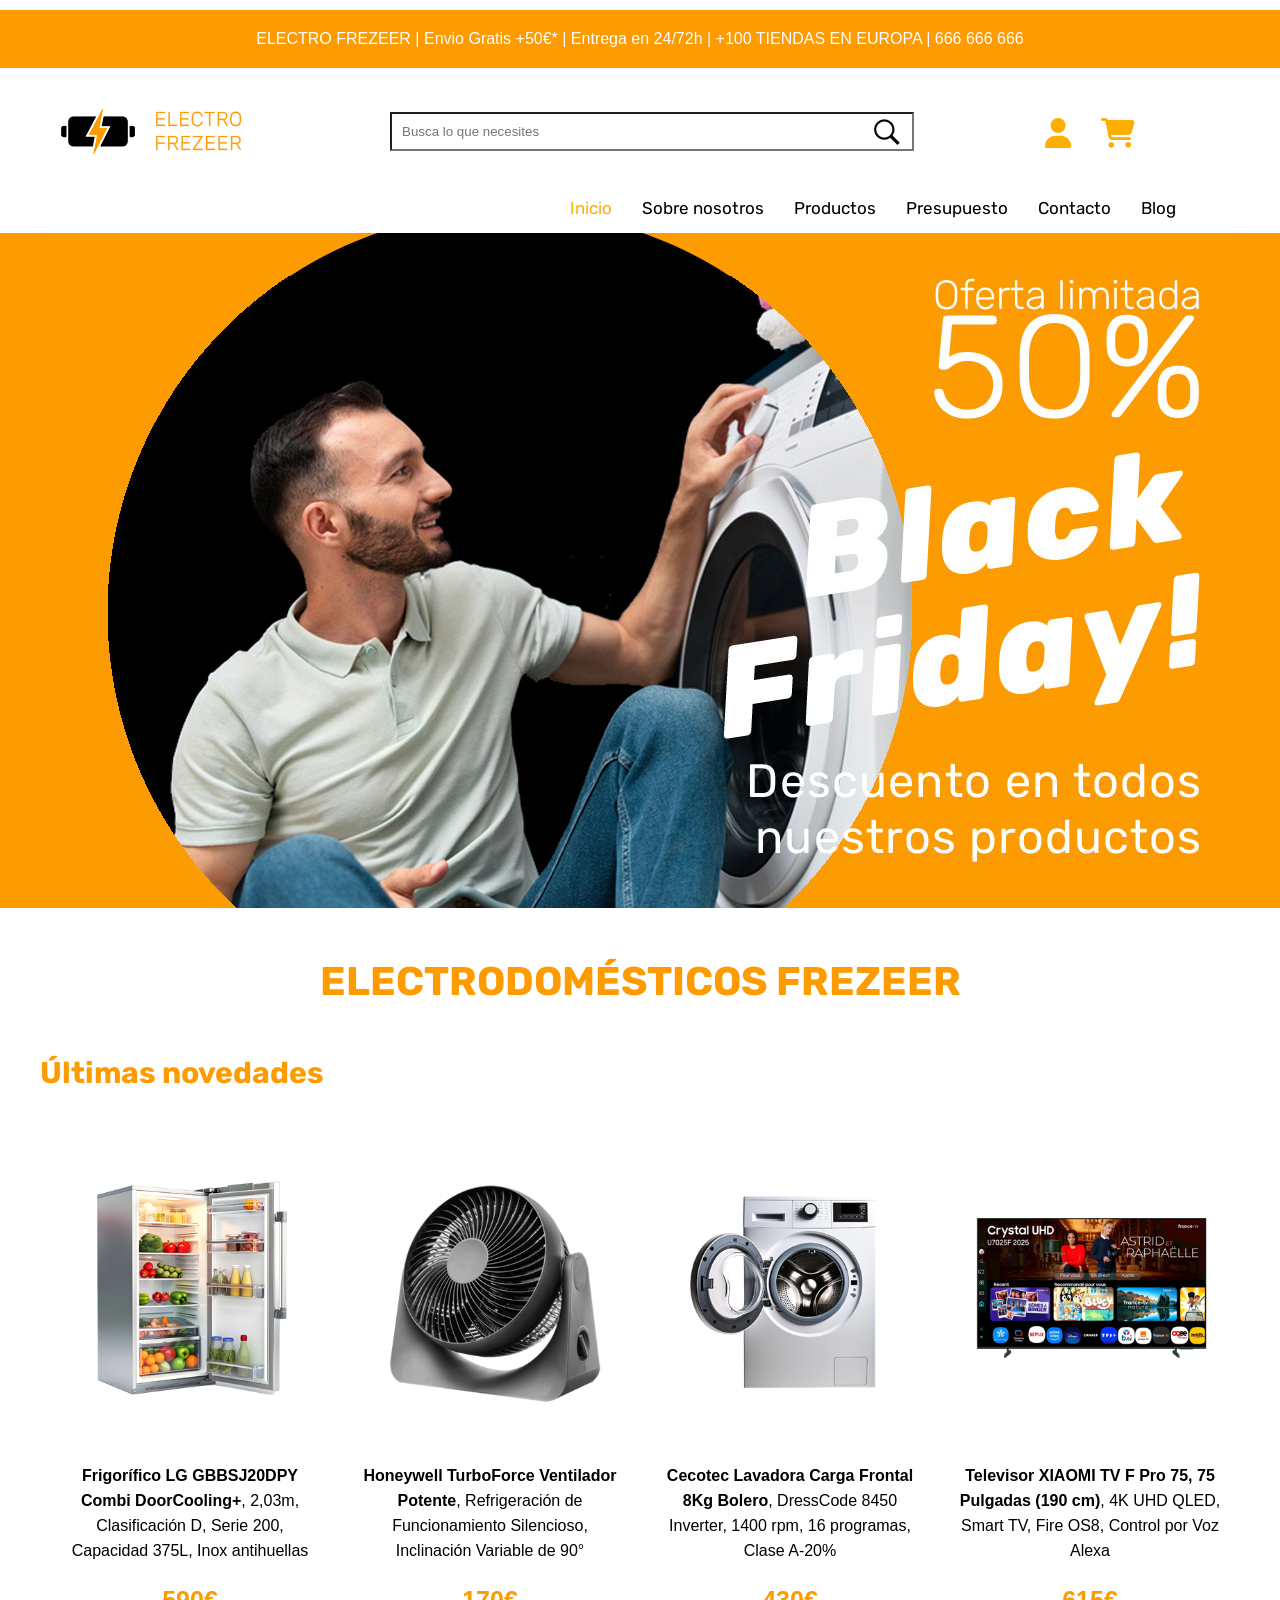
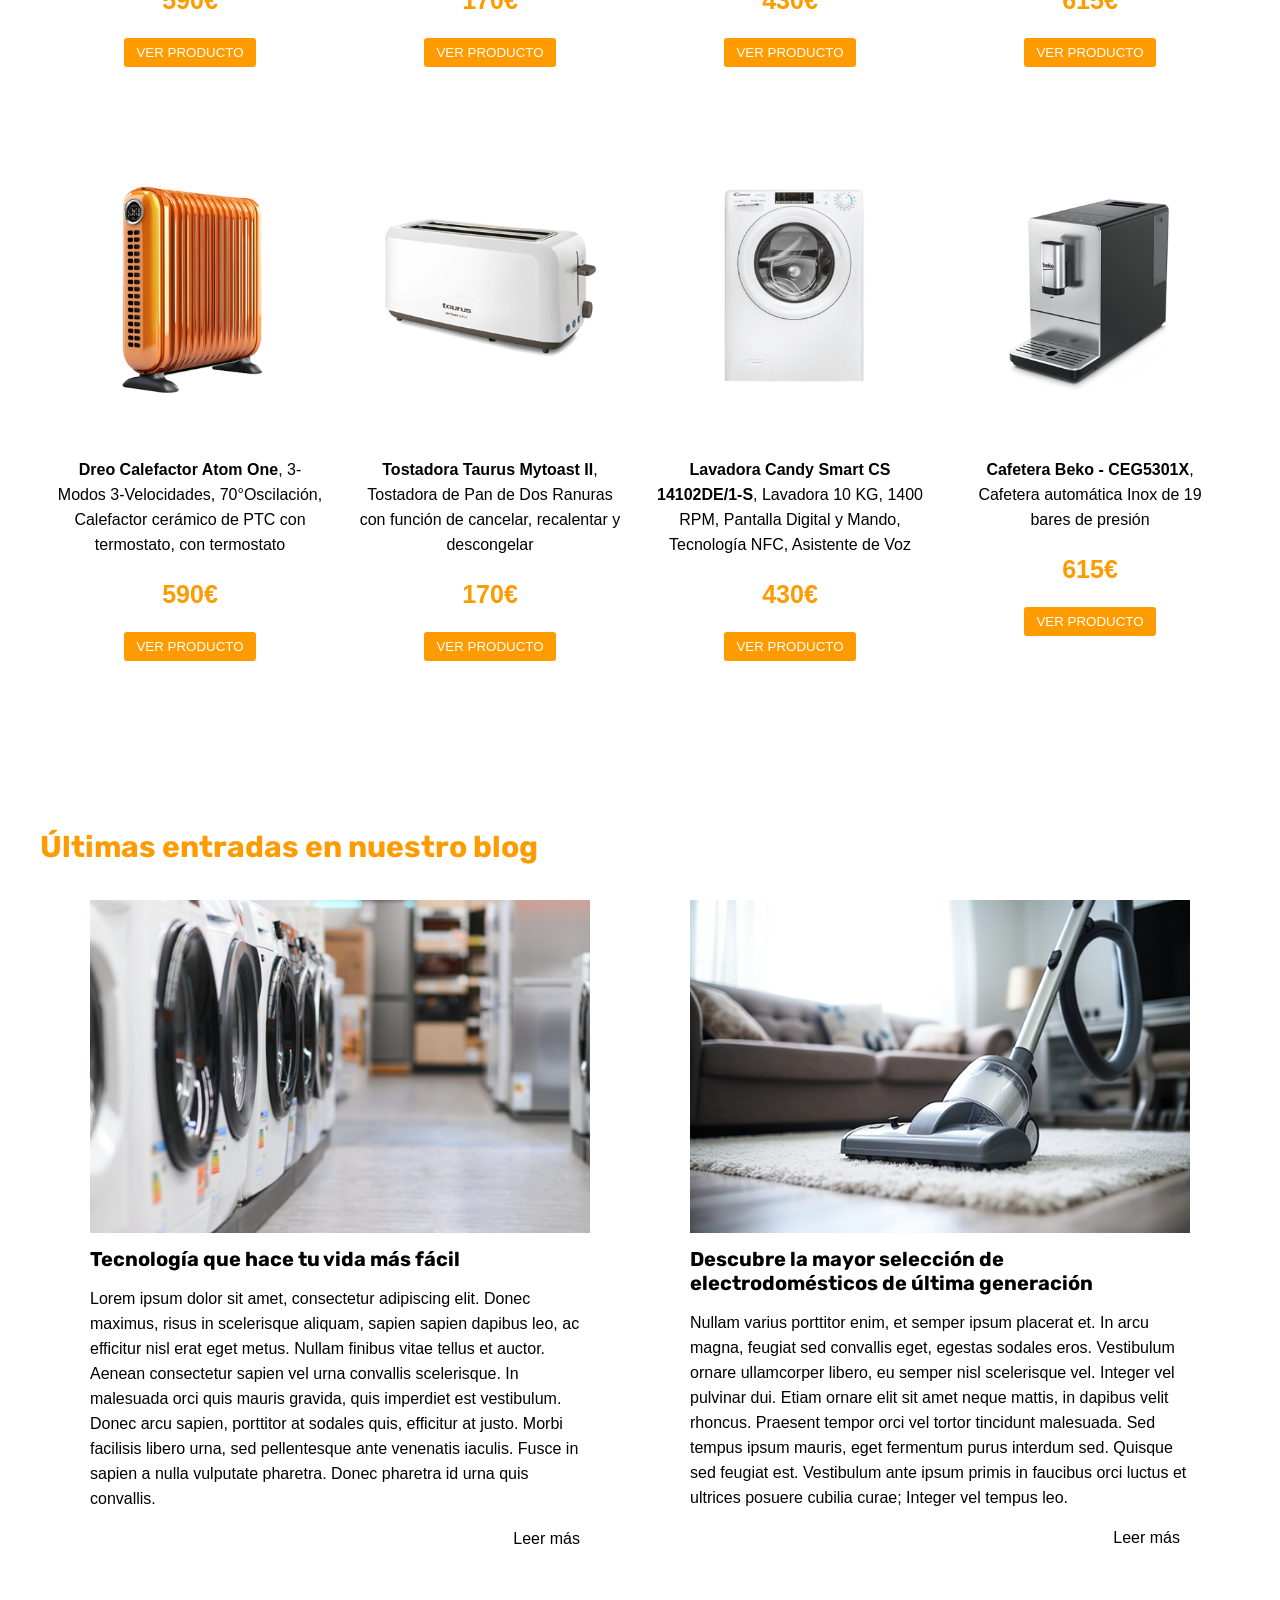
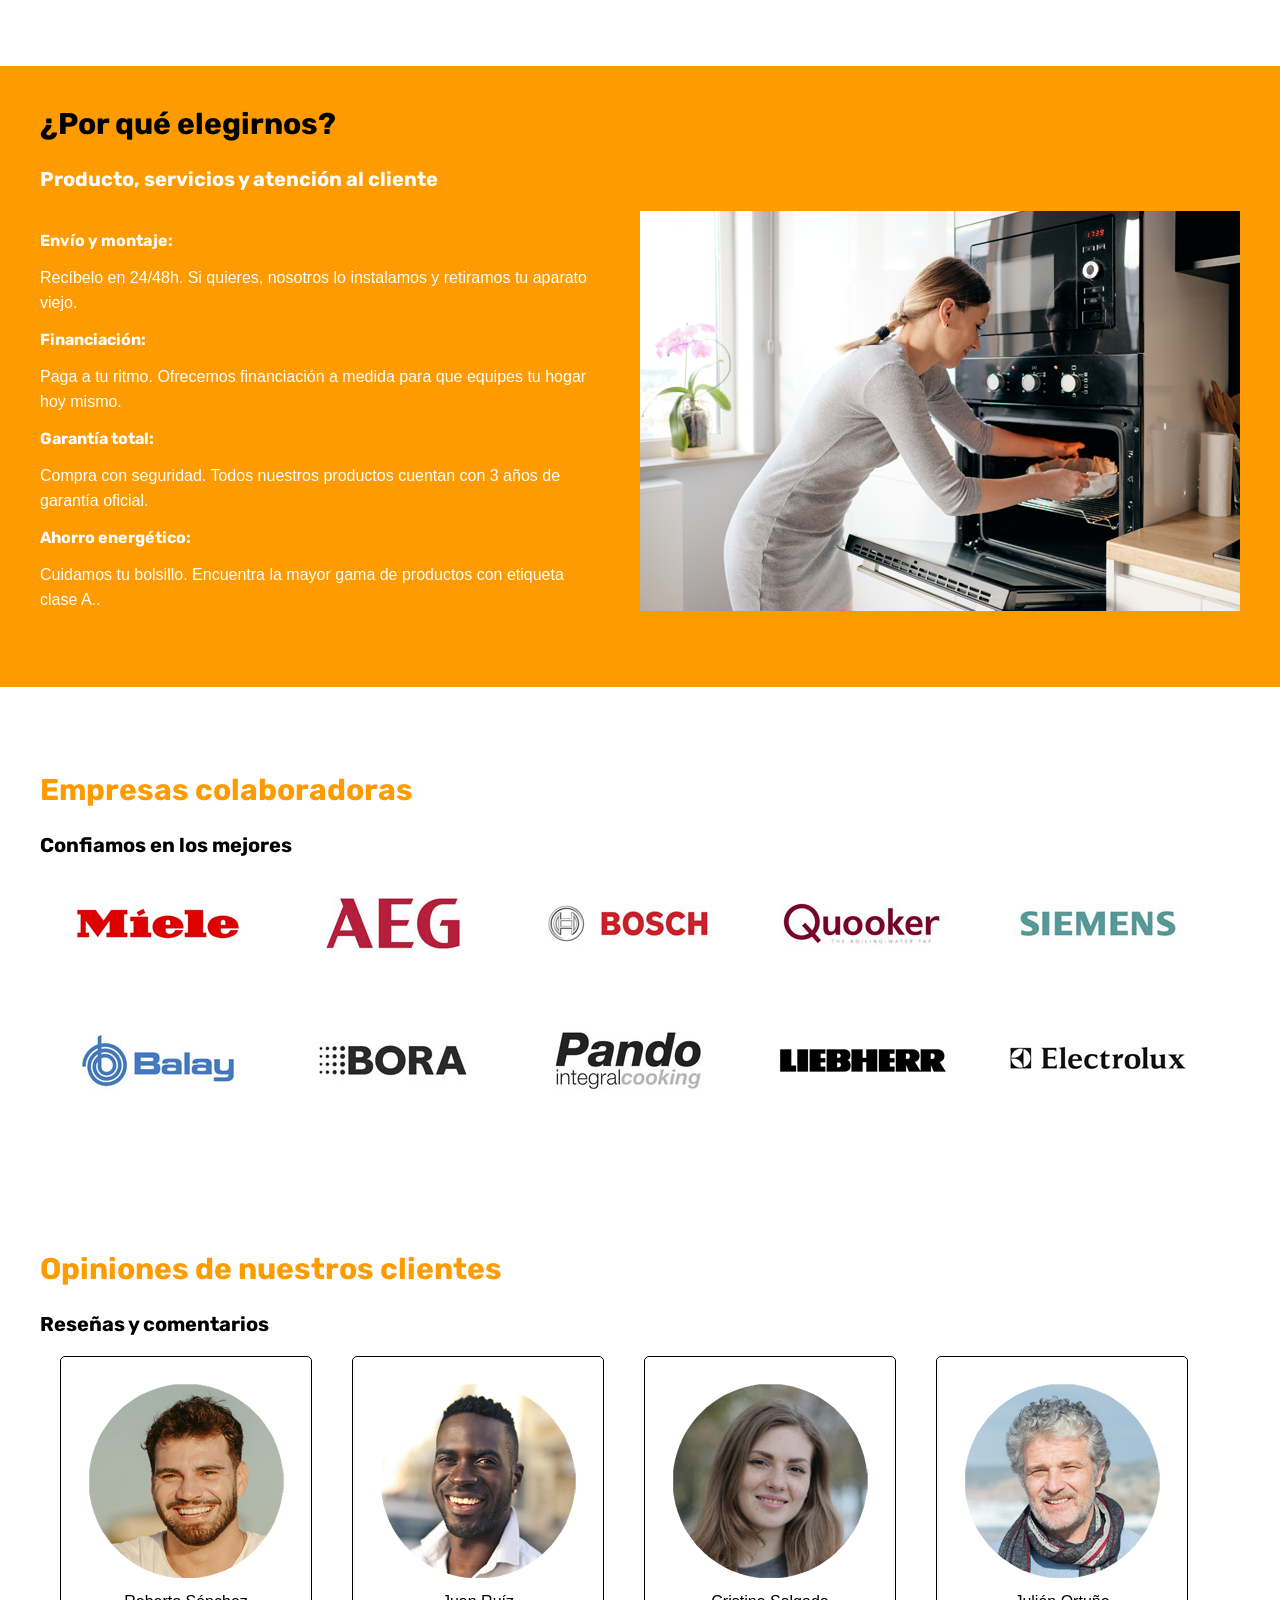
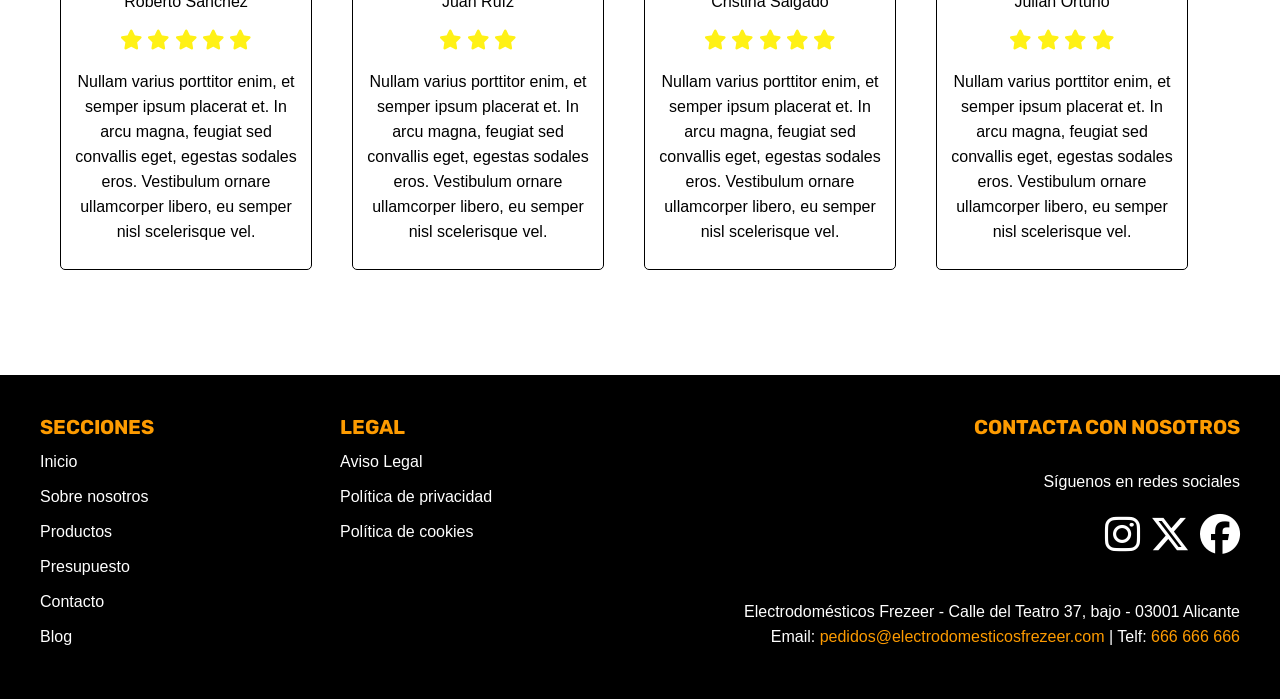
<file: index.html>
<!DOCTYPE html>
<html lang="es">

	<head>
		<title>Electrodomésticos Frezeer</title>
		<meta  charset="utf-8">
		<meta name="description" content="Electrodomésticos Frezeer. Especialistas en todo tipo de electrodomésticos para el hogar, la oficina o el negocio!">
    	<meta name="viewport" content="width=device-width, initial-scale=1.0">
		<link rel="stylesheet" href="css/estilos.css">
		<link rel="stylesheet" href="https://cdnjs.cloudflare.com/ajax/libs/font-awesome/6.5.2/css/all.min.css">
		<link rel="icon" href="images/favicon.png" type="image/png">
	</head>

	<body>


		<!-- MODULO HEADER DE LA WEB -->
	    <header>
	    	<div class="banner_top">
		    	<div class="centro">
		    		ELECTRO FREZEER | Envio Gratis +50€* | Entrega en 24/72h | +100 TIENDAS EN EUROPA | 666 666 666
		    	</div>
	    	</div>
	    	<div class="modulo_transparente capa_logo">
		    	<div class="centro">
		    		<a href="index.html" title="Inicio" class="logo">
				       	<img src="images/logo-electrodomesticos.png" alt="ELECTRODOMÉSTICOS FREZZEER" title="ELECTRODOMÉSTICOS FREZZEER" height="47" width="250">
				    </a>
				    <form class="form_buscador">
			    		<input type="text" placeholder="Busca lo que necesites">
			    	</form>
					<a href="#" title="ZONA CLIENTE">
						<i class="fa-solid fa-user iconos-cabecera" title="Zona cliente"></i>
					</a>
				    <a href="#" title="CARRITO DE LA COMPRA">
				    	<i class="fa-solid fa-cart-shopping iconos-cabecera" title="Carrito de la compra"></i>
				    </a>
		    		<nav>
		    			<ul class="menu">
					    	<li>
					    		<a href="index.html" title="Inicio" class="seleccionada">Inicio</a>
					    	</li>
						    <li>
						    	<a href="views/sobre-nosotros.html" title="Sobre nosotros">Sobre nosotros</a>
						    </li>
						    <li>
						    	<a href="views/productos.html" title="Productos">Productos</a>
						    </li>
						    <li>
						    	<a href="views/presupuesto.html" title="Presupuesto">Presupuesto</a>
						    </li>
						    <li>
						    	<a href="views/contacto.html" title="Contacto">Contacto</a>
						    </li>
						    <li>
						    	<a href="views/blog.html" title="Blog">Blog</a>
						    </li>
						</ul>
					</nav>
			    </div>
			</div>
			<div class="banner_cabecera">
			    <div class="centro">
			    	<img src="images/cabecera1.jpg" alt="ELECTRODOMÉSTICOS FREZZEER" title="ELECTRODOMÉSTICOS FREZZEER" width="1200" height="675">
			    </div>
			</div>
		</header>
		
		

		<!-- SECCION INICIAL DE LA WEB -->
		<section>
			<h1>ELECTRODOMÉSTICOS FREZEER</h1>
            <div class="modulo_transparente">
	        	<div class="centro">            		
		            <article>
		            	<h2>Últimas novedades</h2>
		                <ul class="lista_productos">
		                    <li>
		                    	<div class="capa_producto">
		                    		<a href="#">
			                    		<img src="images/frigorifico.png" alt="Frigorífico LG GBBSJ20DPY Combi DoorCooling+ - Electrodomésticos Frezeer" title="Frigorífico LG GBBSJ20DPY Combi DoorCooling+ - Electrodomésticos Frezeer" class="foto_producto" width="360" height="360">
			                    	</a>
		                    	</div>
		                    	<p><strong>Frigorífico LG GBBSJ20DPY Combi DoorCooling+</strong>, 2,03m, Clasificación D, Serie 200, Capacidad 375L, Inox antihuellas</p>
		                    	<p class="precio">590€</p>
		                    	<p>
		                    		<button>VER PRODUCTO</button>
		                    	</p>
		                    </li>
		                    <li>
		                    	<div class="capa_producto">
			                    	<a href="#">
			                    		<img src="images/ventilador.png" alt="Honeywell TurboForce Ventilador Potente - Electrodomésticos Frezeer" title="Honeywell TurboForce Ventilador Potente - Electrodomésticos Frezeer" class="foto_producto" width="360" height="360">
			                    	</a>
			                    </div>
   		                    	<p><strong>Honeywell TurboForce Ventilador Potente</strong>, Refrigeración de Funcionamiento Silencioso, Inclinación Variable de 90°</p>
   		                    	<p class="precio">170€</p>
   		                    	<p>
   		                    		<button>VER PRODUCTO</button>
   		                    	</p>
   		                    </li>
		                    <li>
		                    	<div class="capa_producto">
			                    	<a href="#">
			                    		<img src="images/lavadora.png" alt="Cecotec Lavadora Carga Frontal 8Kg Bolero - Electrodomésticos Frezeer" title="Cecotec Lavadora Carga Frontal 8Kg Bolero - Electrodomésticos Frezeer" class="foto_producto" width="360" height="360">
		                    		</a>
		                    	</div>
		                    	<p><strong>Cecotec Lavadora Carga Frontal 8Kg Bolero</strong>,  DressCode 8450 Inverter, 1400 rpm, 16 programas, Clase A-20%</p>
		                    	<p class="precio">430€</p>
		                    	<p>
		                    		<button>VER PRODUCTO</button>
		                    	</p>
		                    </li>
		                    <li>
		                    	<div class="capa_producto">
	                    			<a href="#">
	                    				<img src="images/televisor.png" alt="Televisor XIAOMI TV F Pro 75, 75 Pulgadas (190 cm) - Electrodomésticos Frezeer" title="Televisor XIAOMI TV F Pro 75, 75 Pulgadas (190 cm) - Electrodomésticos Frezeer" class="foto_producto" width="360" height="360">
	                    			</a>
		                    	</div>
		                    	<p><strong>Televisor XIAOMI TV F Pro 75, 75 Pulgadas (190 cm)</strong>, 4K UHD QLED, Smart TV, Fire OS8, Control por Voz Alexa</p>
		                    	<p class="precio">615€</p>
		                    	<p>
		                    		<button>VER PRODUCTO</button>
		                    	</p>
		                    </li>

		                    <li>
		                    	<div class="capa_producto">
		                    		<a href="#">
		                    			<img src="images/calefactor.png" alt="Dreo Calefactor Atom One - Electrodomésticos Frezeer" title="Dreo Calefactor Atom One - Electrodomésticos Frezeer" class="foto_producto" width="360" height="360">
		                    		</a>
		                    	</div>
		                    	<p><strong>Dreo Calefactor Atom One</strong>, 3-Modos 3-Velocidades, 70°Oscilación, Calefactor cerámico de PTC con termostato, con termostato</p>
		                    	<p class="precio">590€</p>
		                    	<p>
		                    		<button>VER PRODUCTO</button>
		                    	</p>
		                    </li>
		                    <li>
		                    	<div class="capa_producto">
			                    	<a href="#">
			                    		<img src="images/tostadora.png" alt="Tostadora Taurus Mytoast II - Electrodomésticos Frezeer" title="Tostadora Taurus Mytoast II - Electrodomésticos Frezeer" class="foto_producto" width="360" height="360">
			                    	</a>
			                    </div>
   		                    	<p><strong>Tostadora Taurus Mytoast II</strong>, Tostadora de Pan de Dos Ranuras con función de cancelar, recalentar y descongelar</p>
   		                    	<p class="precio">170€</p>
   		                    	<p>
   		                    		<button>VER PRODUCTO</button>
   		                    	</p>
   		                    </li>
		                    <li>
		                    	<div class="capa_producto">
			                    	<a href="#">
			                    		<img src="images/lavadora2.png" alt="Lavadora Candy Smart CS 14102DE/1-S - Electrodomésticos Frezeer" title="Lavadora Candy Smart CS 14102DE/1-S - Electrodomésticos Frezeer" class="foto_producto" width="360" height="360">
			                    	</a>
			                    </div>
		                    	<p><strong>Lavadora Candy Smart CS 14102DE/1-S</strong>, Lavadora 10 KG, 1400 RPM, Pantalla Digital y Mando, Tecnología NFC, Asistente de Voz</p>
		                    	<p class="precio">430€</p>
		                    	<p>
		                    		<button>VER PRODUCTO</button>
		                    	</p>
		                    </li>
		                    <li>
		                    	<div class="capa_producto">
		                    		<a href="#">
		                    			<img src="images/cafetera.png" alt="Cafetera Beko - CEG5301X - Electrodomésticos Frezeer" title="Cafetera Beko - CEG5301X - Electrodomésticos Frezeer" class="foto_producto" width="360" height="360">
		                    		</a>
		                    	</div>
		                    	<p><strong>Cafetera Beko - CEG5301X</strong>, Cafetera automática Inox de 19 bares de presión</p>
		                    	<p class="precio">615€</p>
		                    	<p>
		                    		<button>VER PRODUCTO</button>
		                    	</p>
		                    </li>
		                </ul>
		            </article>
		        </div>
		    </div>
        </section>



        <!-- MODULO "ÚLTIMAS ENTRADAS EN NUESTRO BLOG" -->
        <section>
        	<div class="modulo_transparente">
        		<div class="centro">
        			<h2>Últimas entradas en nuestro blog</h2>
		            <article class="noticias">
		                <img src="images/imagen_blog1.png" class="imagen_blog_home" alt="Tecnología que hace tu vida más fácil" title="Tecnología que hace tu vida más fácil" width="600" height="400">
		                <h3>Tecnología que hace tu vida más fácil</h3>
		                <p>Lorem ipsum dolor sit amet, consectetur adipiscing elit. Donec maximus, risus in scelerisque aliquam, sapien sapien dapibus leo, ac efficitur nisl erat eget metus. Nullam finibus vitae tellus et auctor. Aenean consectetur sapien vel urna convallis scelerisque. In malesuada orci quis mauris gravida, quis imperdiet est vestibulum. Donec arcu sapien, porttitor at sodales quis, efficitur at justo. Morbi facilisis libero urna, sed pellentesque ante venenatis iaculis. Fusce in sapien a nulla vulputate pharetra. Donec pharetra id urna quis convallis.</p>
		                <p class="leer_mas">
		                	<a href="#">Leer más</a>
		                </p>
					</article>

		        	<article class="noticias">
		        		<img src="images/imagen_blog2.png" class="imagen_blog_home" alt="Descubre la mayor selección de electrodomésticos de última generación" title="Descubre la mayor selección de electrodomésticos de última generación" width="600" height="400">
		            	<h3>Descubre la mayor selección de electrodomésticos de última generación</h3>
		            	<p>Nullam varius porttitor enim, et semper ipsum placerat et. In arcu magna, feugiat sed convallis eget, egestas sodales eros. Vestibulum ornare ullamcorper libero, eu semper nisl scelerisque vel. Integer vel pulvinar dui. Etiam ornare elit sit amet neque mattis, in dapibus velit rhoncus. Praesent tempor orci vel tortor tincidunt malesuada. Sed tempus ipsum mauris, eget fermentum purus interdum sed. Quisque sed feugiat est. Vestibulum ante ipsum primis in faucibus orci luctus et ultrices posuere cubilia curae; Integer vel tempus leo.</p>
		                <p class="leer_mas">
		                	<a href="#">Leer más</a>
		                </p>
		            </article>
		        </div>
		    </div>
		</section>



		<!-- MÓDULO "POR QUÉ ELEGIRNOS" DE LA WEB -->
	    <section>
            <div class="modulo_naranja">
	        	<div class="centro">
            		<h2 class="color_negro">¿Por qué elegirnos?</h2>
		            <article>
		                <h3>Producto, servicios y atención al cliente</h3>
		                <img src="images/imagen_home.png" alt="ELECTRODOMÉSTICOS FREZZEER" title="ELECTRODOMÉSTICOS FREZZEER" class="foto_article" width="600" height="400">
		                <ul class="lista_elegirnos">
		                    <li>
		                    	<h4>Envío y montaje:</h4>
		                    	<p>Recíbelo en 24/48h. Si quieres, nosotros lo instalamos y retiramos tu aparato viejo.</p>
		                    </li>
		                    <li>
		                    	<h4>Financiación:</h4>
		                    	<p>Paga a tu ritmo. Ofrecemos financiación a medida para que equipes tu hogar hoy mismo.</p>
		                    </li>
		                    <li>
		                    	<h4>Garantía total:</h4>
		                    	<p>Compra con seguridad. Todos nuestros productos cuentan con 3 años de garantía oficial.</p>
		                    </li>
		                    <li>
		                    	<h4>Ahorro energético:</h4>
		                    	<p>Cuidamos tu bolsillo. Encuentra la mayor gama de productos con etiqueta clase A..</p>
		                    </li>
		                </ul>
		            </article>
		        </div>
		    </div>
        </section>



		<!-- MÓDULO "EMPRESAS COLABORADORAS" -->
		<section>
			<div class="modulo_transparente">
	        	<div class="centro">
		    		<h2>Empresas colaboradoras</h2>
		            <article>
		            	<h3>Confiamos en los mejores</h3>
		                <ul class="colaboradores">
		                    <li>
	                    		<a href="#">
	                    			<img src="images/logo1.jpg" alt="MÍELE" title="MÍELE" width="200" height="200">
	                    		</a>
		                    </li>
		                    <li>
	                    		<a href="#">
	                    			<img src="images/logo2.jpg" alt="AEG" title="AEG" width="200" height="200">
	                    		</a>
		                    </li>
		                    <li>
	                    		<a href="#">
	                    			<img src="images/logo3.jpg" alt="BOSCH" title="BOSCH" width="200" height="200">
	                    		</a>
		                    </li>
		                    <li>
	                    		<a href="#">
	                    			<img src="images/logo4.jpg" alt="QUOOKER" title="QUOOKER" width="200" height="200">
	                    		</a>
		                    </li>
		                    <li>
	                    		<a href="#">
	                    			<img src="images/logo5.jpg" alt="SIEMENS" title="SIEMENS" width="200" height="200">
	                    		</a>
		                    </li>
		                    <li>
	                    		<a href="#">
	                    			<img src="images/logo6.jpg" alt="BALAY" title="BALAY" width="200" height="200">
	                    		</a>
		                    </li>
		                    <li>
	                    		<a href="#">
	                    			<img src="images/logo7.jpg" alt="BORA" title="BORA" width="200" height="200">
	                    		</a>
		                    </li>
		                    <li>
	                    		<a href="#">
	                    			<img src="images/logo8.jpg" alt="PANDO" title="PANDO" width="200" height="200">
	                    		</a>
		                    </li>
		                    <li>
	                    		<a href="#">
	                    			<img src="images/logo9.jpg" alt="LIEBHEER" title="LIEBHEER" width="200" height="200">
	                    		</a>
		                    </li>
		                    <li>
	                    		<a href="#">
	                    			<img src="images/logo10.jpg" alt="ELECTROLUX" title="ELECTROLUX" width="200" height="200">
	                    		</a>
		                    </li>
		                </ul>
		            </article>
		        </div>
		    </div>
		</section>



        <!-- MÓDULO OPINIONES DE NUESTROS CLIENTES DE LA WEB -->
	    <section>
            <div class="modulo_transparente">
	        	<div class="centro">
            		<h2>Opiniones de nuestros clientes</h2>
		            <article>
		                <h3>Reseñas y comentarios</h3>
		                <ul class="opiniones">
		                    <li>
		                    	<p>
		                    		<img src="images/comentarios1.png" alt="Roberto Sánchez" title="Roberto Sánchez" width="200" height="200">Roberto Sánchez
		                    	</p>
		                    	<p>
		                    		<i class="fa-solid fa-star icono-estrella" title="Estrella puntuación"></i>
		                    		<i class="fa-solid fa-star icono-estrella" title="Estrella puntuación"></i>
		                    		<i class="fa-solid fa-star icono-estrella" title="Estrella puntuación"></i>
		                    		<i class="fa-solid fa-star icono-estrella" title="Estrella puntuación"></i>
		                    		<i class="fa-solid fa-star icono-estrella" title="Estrella puntuación"></i>
		                    	</p>
		                    	<p>Nullam varius porttitor enim, et semper ipsum placerat et. In arcu magna, feugiat sed convallis eget, egestas sodales eros. Vestibulum ornare ullamcorper libero, eu semper nisl scelerisque vel.</p>
		                    </li>
		                    <li>
		                    	<p>
		                    		<img src="images/comentarios2.png" alt="Juan Ruíz" title="Juan Ruíz" width="200" height="200">Juan Ruíz
		                    	</p>
		                    	<p>
		                    		<i class="fa-solid fa-star icono-estrella" title="Estrella puntuación"></i>
		                    		<i class="fa-solid fa-star icono-estrella" title="Estrella puntuación"></i>
		                    		<i class="fa-solid fa-star icono-estrella" title="Estrella puntuación"></i>
		                    	</p>
		                    	<p>Nullam varius porttitor enim, et semper ipsum placerat et. In arcu magna, feugiat sed convallis eget, egestas sodales eros. Vestibulum ornare ullamcorper libero, eu semper nisl scelerisque vel.</p>
		                    </li>
		                    <li>
		                    	<p>
		                    		<img src="images/comentarios3.png" alt="Cristina Salgado" title="Cristina Salgado" width="200" height="200">Cristina Salgado
		                    	</p>
		                    	<p>
		                    		<i class="fa-solid fa-star icono-estrella" title="Estrella puntuación"></i>
		                    		<i class="fa-solid fa-star icono-estrella" title="Estrella puntuación"></i>
		                    		<i class="fa-solid fa-star icono-estrella" title="Estrella puntuación"></i>
		                    		<i class="fa-solid fa-star icono-estrella" title="Estrella puntuación"></i>
		                    		<i class="fa-solid fa-star icono-estrella" title="Estrella puntuación"></i>
		                    	</p>
		                    	<p>Nullam varius porttitor enim, et semper ipsum placerat et. In arcu magna, feugiat sed convallis eget, egestas sodales eros. Vestibulum ornare ullamcorper libero, eu semper nisl scelerisque vel.</p>
		                    </li>
		                    <li>
		                    	<p>
		                    		<img src="images/comentarios4.png" alt="Julián Ortuño" title="Julián Ortuño" width="200" height="200">Julián Ortuño
		                    	</p>
		                    	<p>
		                    		<i class="fa-solid fa-star icono-estrella" title="Estrella puntuación"></i>
		                    		<i class="fa-solid fa-star icono-estrella" title="Estrella puntuación"></i>
		                    		<i class="fa-solid fa-star icono-estrella" title="Estrella puntuación"></i>
		                    		<i class="fa-solid fa-star icono-estrella" title="Estrella puntuación"></i>
		                    	</p>
		                    	<p>Nullam varius porttitor enim, et semper ipsum placerat et. In arcu magna, feugiat sed convallis eget, egestas sodales eros. Vestibulum ornare ullamcorper libero, eu semper nisl scelerisque vel.</p>
		                    </li>
		                </ul>
		            </article>
		        </div>
		    </div>
        </section>




        <!-- FOOTER DE LA WEB -->
        <footer>
        	<div class="centro">
	        	<div class="footer_izq">
	        		<h3 class="color_naranja">SECCIONES</h3>
		        	<ul>
			        	<li>
			        		<a href="index.html" title="Inicio">Inicio</a>
			        	</li>
			        	<li>
			        		<a href="views/sobre-nosotros.html" title="Sobre nosotros">Sobre nosotros</a>
			        	</li>
			        	<li>
			        		<a href="views/productos.html" title="Productos">Productos</a>
			        	</li>
			        	<li>
			        		<a href="views/presupuesto.html" title="Presupuesto">Presupuesto</a>
			        	</li>
			        	<li>
			        		<a href="views/contacto.html" title="Contacto">Contacto</a>
			        	</li>
			        	<li>
			        		<a href="views/blog.html" title="Blog">Blog</a>
			        	</li>
		        	</ul>
	        	</div>

	        	<div class="footer_centro">
		        	<h3 class="color_naranja">LEGAL</h3>
		        	<ul>
		        		<li>
		        			<a href="#" title="Aviso Legal">Aviso Legal</a>
		        		</li>
		        		<li>
		        			<a href="#" title="Política de privacidad">Política de privacidad</a>
		        		</li>
		        		<li>
		        			<a href="#" title="Política de cookies">Política de cookies</a>
		        		</li>
		        	</ul>
	        	</div>

	        	<div class="footer_dcha">
		        	<h3 class="color_naranja">CONTACTA CON NOSOTROS</h3>
		        	<ul class="redes-sociales">
		        		<li>
		        			<p>Síguenos en redes sociales</p>
		        		</li> 
		        		<li>
		        			<a href="#" title="Facebook" target="blank">
		        				<i class="fa-brands fa-facebook icono-redes" title="Síguenos en Facebook"></i>
		        			</a>
		        		</li>
		        		<li>
		        			<a href="#" title="X" target="blank">
		        				<i class="fa-brands fa-x-twitter icono-redes" title="Síguenos en X"></i>
		        			</a>
		        		</li>
		        		<li>
		        			<a href="#" title="Instagram" target="blank">
		        				<i class="fa-brands fa-instagram icono-redes" title="Síguenos en Instagram"></i>
		        			</a>
		        		</li>
		        		<li>
		        			<p>Electrodomésticos Frezeer - Calle del Teatro 37, bajo - 03001 Alicante <br>
				               Email: <a href="mailto:info@electrodomesticosfrezeer.com">pedidos@electrodomesticosfrezeer.com</a> | 
				               Telf: <a href="tel:666666666">666 666 666</a></p>
		            	</li>
		            </ul>
		       	</div>
        	</div>
        </footer>

	</body>
</html>
</file>
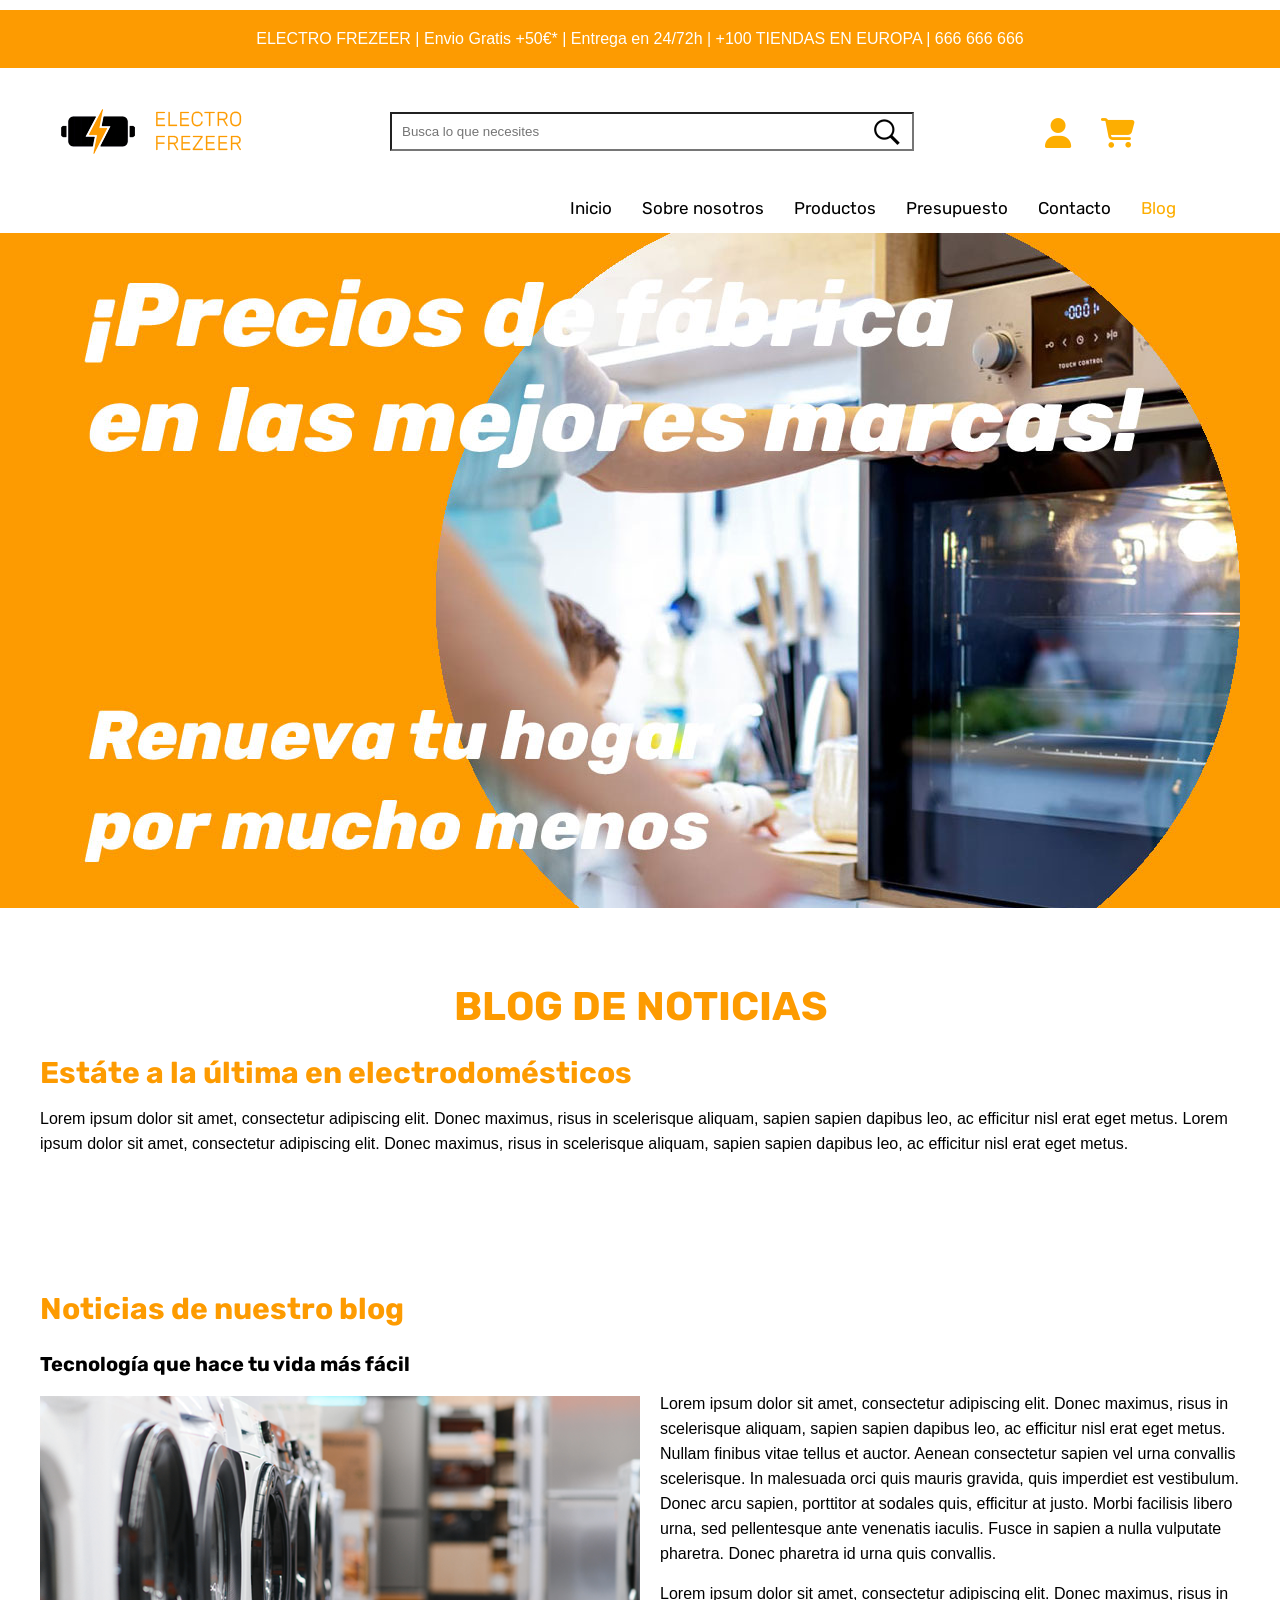
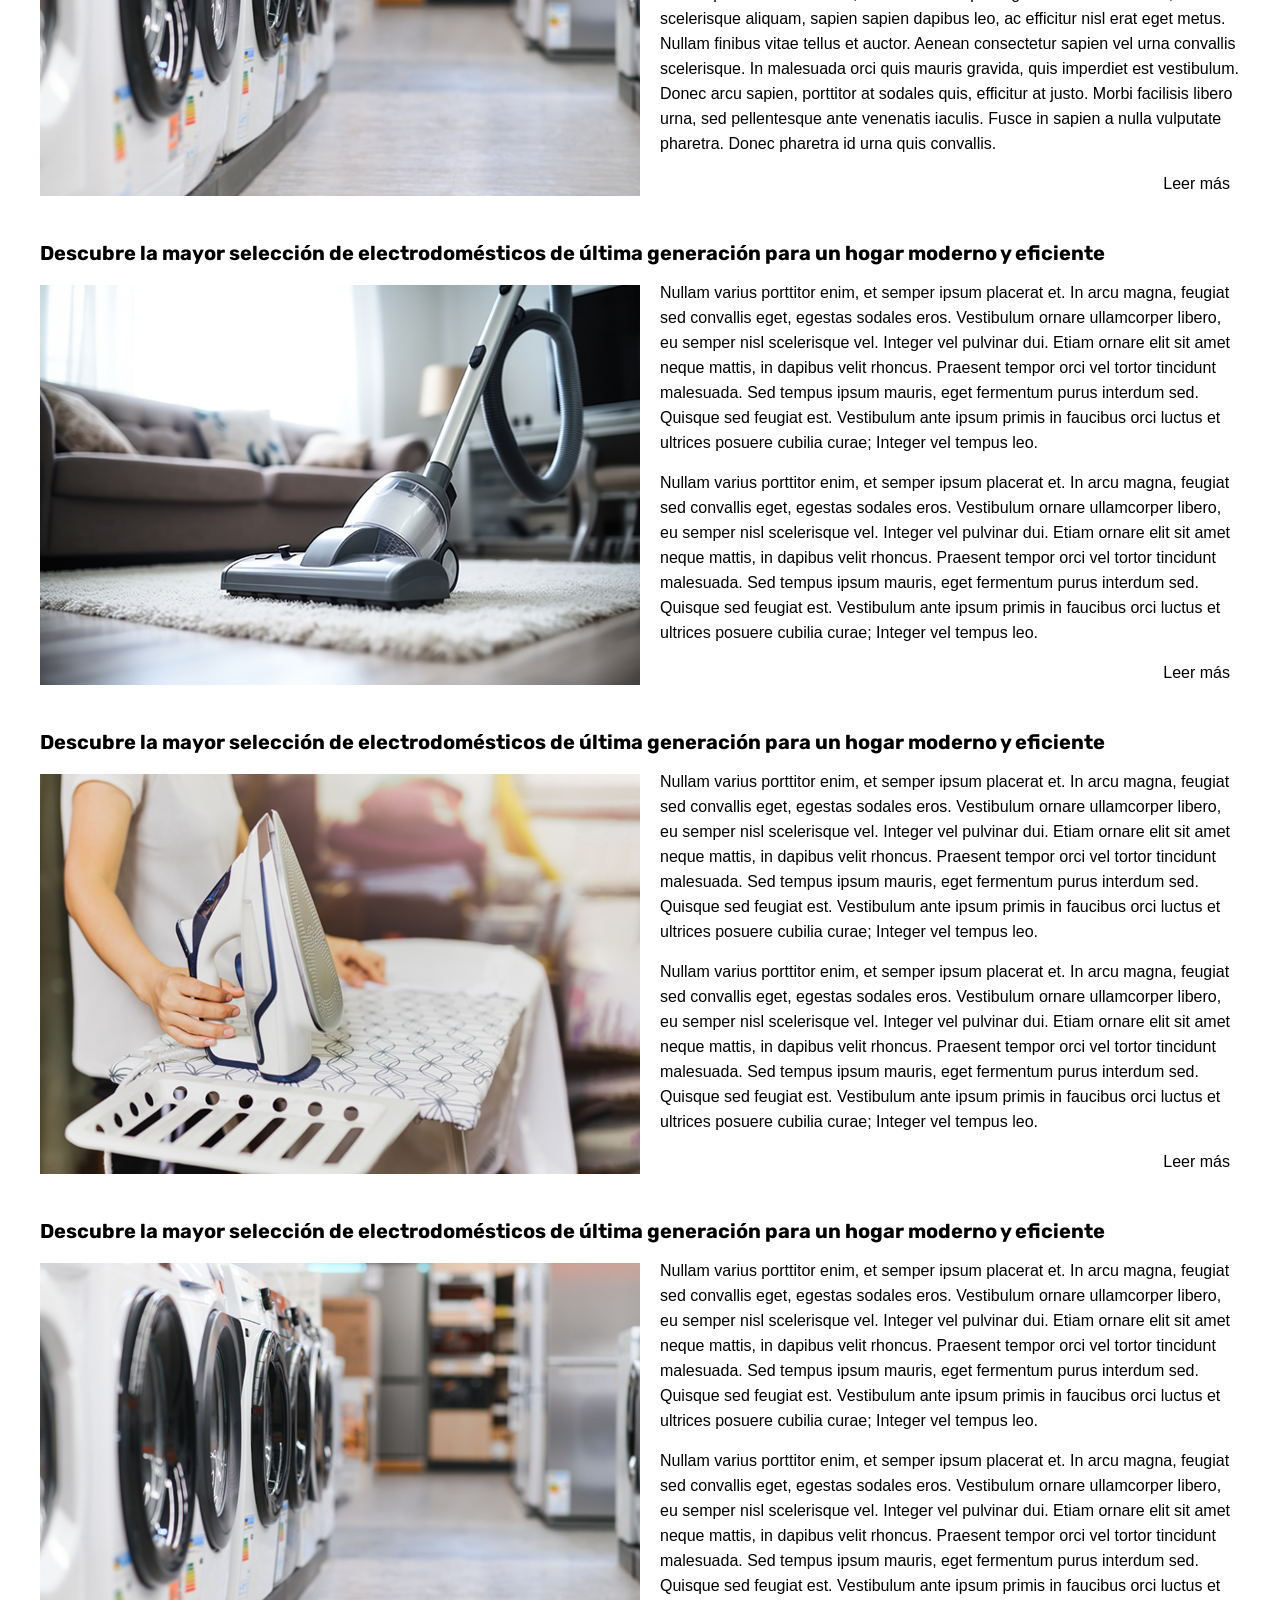
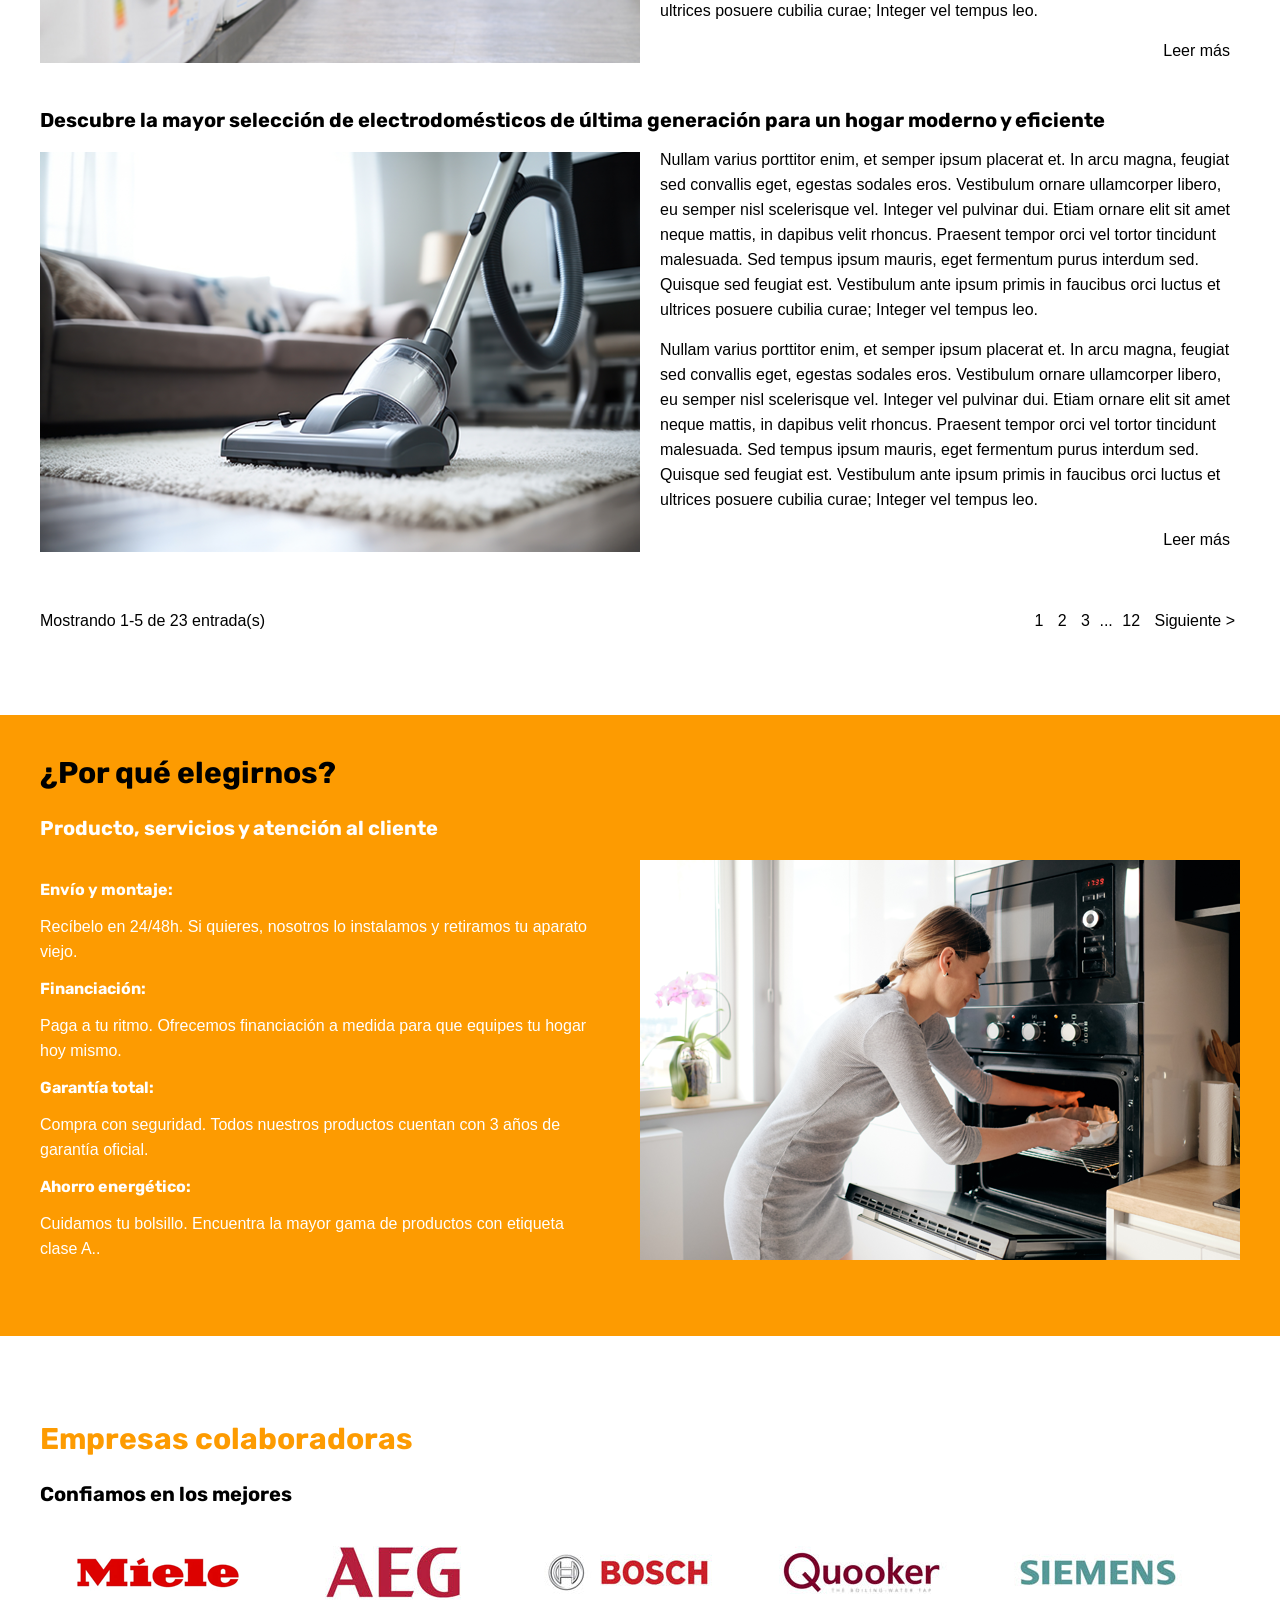
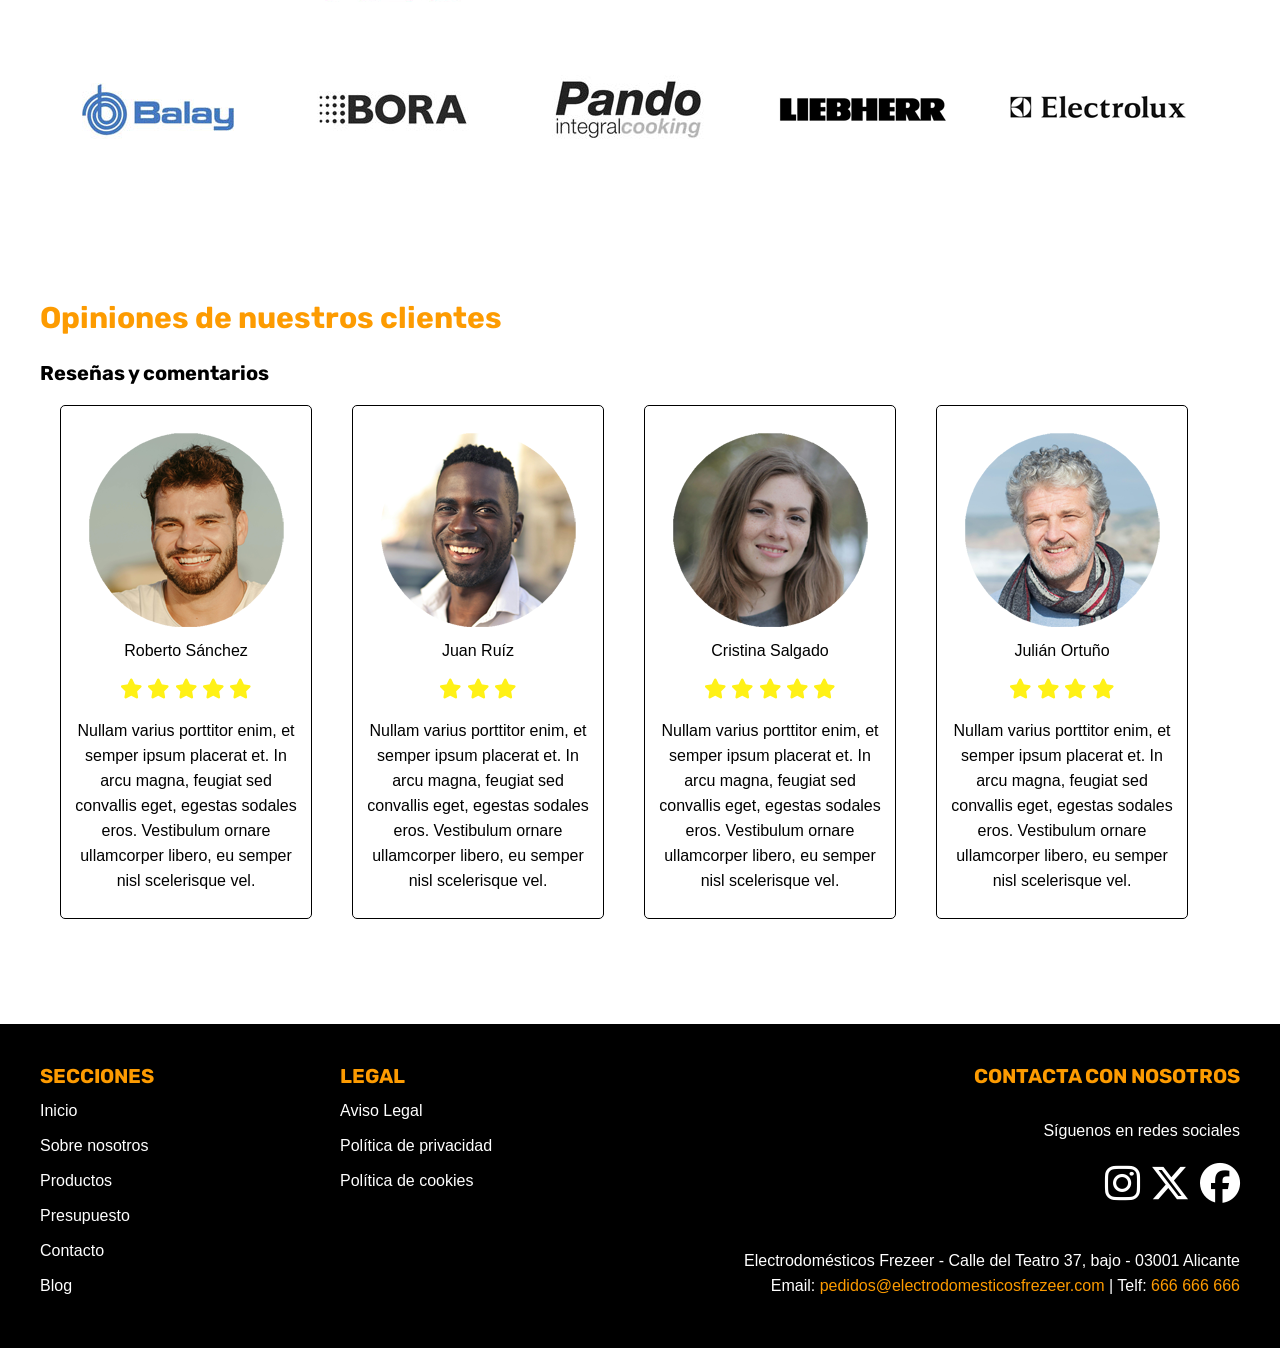
<file: views/blog.html>
<!DOCTYPE html>
<html lang="es">

	<head>
		<title>Blog de noticias - Electrodomésticos Frezeer</title>
		<meta  charset="utf-8">
		<meta name="description" content="Electrodomésticos Frezeer. Especialistas en todo tipo de electrodomésticos para el hogar, la oficina o el negocio!">
    	<meta name="viewport" content="width=device-width, initial-scale=1.0">
		<link rel="stylesheet" href="../css/estilos.css">
		<link rel="stylesheet" href="https://cdnjs.cloudflare.com/ajax/libs/font-awesome/6.5.2/css/all.min.css">
		<link rel="icon" href="../images/favicon.png" type="image/png">
	</head>

	<body>


		<!-- HEADER -->
	    <header>
	    	<div class="banner_top">
		    	<div class="centro">
		    		ELECTRO FREZEER | Envio Gratis +50€* | Entrega en 24/72h | +100 TIENDAS EN EUROPA | 666 666 666
		    	</div>
	    	</div>
	    	<div class="modulo_transparente capa_logo">
		    	<div class="centro">
		    		<a href="../index.html" title="Inicio" class="logo">
				       	<img src="../images/logo-electrodomesticos.png" alt="ELECTRODOMÉSTICOS FREZZEER" title="ELECTRODOMÉSTICOS FREZZEER" height="47" width="250">
				    </a>
				    <form class="form_buscador">
			    		<input type="text" placeholder="Busca lo que necesites">
			    	</form>
					<a href="#" title="ZONA CLIENTE">
						<i class="fa-solid fa-user iconos-cabecera" title="Zona cliente"></i>
					</a>
				    <a href="#" title="CARRITO DE LA COMPRA">
				    	<i class="fa-solid fa-cart-shopping iconos-cabecera" title="Carrito de la compra"></i>
				    </a>
		    		<nav>
		    			<ul class="menu">
					    	<li><a href="../index.html" title="Inicio">Inicio</a></li>
						    <li><a href="sobre-nosotros.html" title="Sobre nosotros">Sobre nosotros</a></li>
						    <li><a href="productos.html" title="Productos">Productos</a></li>
						    <li><a href="presupuesto.html" title="Presupuesto">Presupuesto</a></li>
						    <li><a href="contacto.html" title="Contacto">Contacto</a></li>
						    <li><a href="blog.html" title="Blog" class="seleccionada">Blog</a></li>
						</ul>
					</nav>
			    </div>
			</div>
			<div class="banner_cabecera">
			    <div class="centro">
			    	<img src="../images/cabecera7.jpg" alt="ELECTRODOMÉSTICOS FREZZEER" title="ELECTRODOMÉSTICOS FREZZEER" width="1200" height="675">
	            </div>
			</div>
		</header>
		

		<!-- SECCIÓN BLOG DE NOTICIAS -->
		<section>
            <div class="modulo_transparente">
            	<h1>BLOG DE NOTICIAS</h1>
            	<div class="centro">
		            <article>
		            	<h2>Estáte a la última en electrodomésticos</h2>
		            	<p>Lorem ipsum dolor sit amet, consectetur adipiscing elit. Donec maximus, risus in scelerisque aliquam, sapien sapien dapibus leo, ac efficitur nisl erat eget metus. Lorem ipsum dolor sit amet, consectetur adipiscing elit. Donec maximus, risus in scelerisque aliquam, sapien sapien dapibus leo, ac efficitur nisl erat eget metus.</p>
		            </article>
		        </div>
            </div>
        </section>

		<section>
        	<div class="modulo_transparente">
        		<div class="centro">
        			<h2>Noticias de nuestro blog</h2>
		            <article>
		                <h3>Tecnología que hace tu vida más fácil</h3>
		                <img src="../images/imagen_blog1.png" class="imagen_blog" width="600" height="400" alt="Descubre la mayor selección de electrodomésticos de última generación para un hogar moderno y eficiente" title="Descubre la mayor selección de electrodomésticos de última generación para un hogar moderno y eficiente">
		                <p>Lorem ipsum dolor sit amet, consectetur adipiscing elit. Donec maximus, risus in scelerisque aliquam, sapien sapien dapibus leo, ac efficitur nisl erat eget metus. Nullam finibus vitae tellus et auctor. Aenean consectetur sapien vel urna convallis scelerisque. In malesuada orci quis mauris gravida, quis imperdiet est vestibulum. Donec arcu sapien, porttitor at sodales quis, efficitur at justo. Morbi facilisis libero urna, sed pellentesque ante venenatis iaculis. Fusce in sapien a nulla vulputate pharetra. Donec pharetra id urna quis convallis.</p>
		                <p>Lorem ipsum dolor sit amet, consectetur adipiscing elit. Donec maximus, risus in scelerisque aliquam, sapien sapien dapibus leo, ac efficitur nisl erat eget metus. Nullam finibus vitae tellus et auctor. Aenean consectetur sapien vel urna convallis scelerisque. In malesuada orci quis mauris gravida, quis imperdiet est vestibulum. Donec arcu sapien, porttitor at sodales quis, efficitur at justo. Morbi facilisis libero urna, sed pellentesque ante venenatis iaculis. Fusce in sapien a nulla vulputate pharetra. Donec pharetra id urna quis convallis.</p>
		                <p class="leer_mas"><a href="#">Leer más</a></p>
					</article>

		        	<article>
					    <h3>Descubre la mayor selección de electrodomésticos de última generación para un hogar moderno y eficiente</h3>
		            	<img src="../images/imagen_blog2.png" class="imagen_blog" width="600" height="400" alt="Descubre la mayor selección de electrodomésticos de última generación para un hogar moderno y eficiente" title="Descubre la mayor selección de electrodomésticos de última generación para un hogar moderno y eficiente">
		            	<p>Nullam varius porttitor enim, et semper ipsum placerat et. In arcu magna, feugiat sed convallis eget, egestas sodales eros. Vestibulum ornare ullamcorper libero, eu semper nisl scelerisque vel. Integer vel pulvinar dui. Etiam ornare elit sit amet neque mattis, in dapibus velit rhoncus. Praesent tempor orci vel tortor tincidunt malesuada. Sed tempus ipsum mauris, eget fermentum purus interdum sed. Quisque sed feugiat est. Vestibulum ante ipsum primis in faucibus orci luctus et ultrices posuere cubilia curae; Integer vel tempus leo.</p>
					    <p>Nullam varius porttitor enim, et semper ipsum placerat et. In arcu magna, feugiat sed convallis eget, egestas sodales eros. Vestibulum ornare ullamcorper libero, eu semper nisl scelerisque vel. Integer vel pulvinar dui. Etiam ornare elit sit amet neque mattis, in dapibus velit rhoncus. Praesent tempor orci vel tortor tincidunt malesuada. Sed tempus ipsum mauris, eget fermentum purus interdum sed. Quisque sed feugiat est. Vestibulum ante ipsum primis in faucibus orci luctus et ultrices posuere cubilia curae; Integer vel tempus leo.</p>
					    <p class="leer_mas"><a href="#">Leer más</a></p>	            
					</article>

					<article>
					    <h3>Descubre la mayor selección de electrodomésticos de última generación para un hogar moderno y eficiente</h3>
		            	<img src="../images/imagen_blog3.png" class="imagen_blog" width="600" height="400" alt="Descubre la mayor selección de electrodomésticos de última generación para un hogar moderno y eficiente" title="Descubre la mayor selección de electrodomésticos de última generación para un hogar moderno y eficiente">
		            	<p>Nullam varius porttitor enim, et semper ipsum placerat et. In arcu magna, feugiat sed convallis eget, egestas sodales eros. Vestibulum ornare ullamcorper libero, eu semper nisl scelerisque vel. Integer vel pulvinar dui. Etiam ornare elit sit amet neque mattis, in dapibus velit rhoncus. Praesent tempor orci vel tortor tincidunt malesuada. Sed tempus ipsum mauris, eget fermentum purus interdum sed. Quisque sed feugiat est. Vestibulum ante ipsum primis in faucibus orci luctus et ultrices posuere cubilia curae; Integer vel tempus leo.</p>
					    <p>Nullam varius porttitor enim, et semper ipsum placerat et. In arcu magna, feugiat sed convallis eget, egestas sodales eros. Vestibulum ornare ullamcorper libero, eu semper nisl scelerisque vel. Integer vel pulvinar dui. Etiam ornare elit sit amet neque mattis, in dapibus velit rhoncus. Praesent tempor orci vel tortor tincidunt malesuada. Sed tempus ipsum mauris, eget fermentum purus interdum sed. Quisque sed feugiat est. Vestibulum ante ipsum primis in faucibus orci luctus et ultrices posuere cubilia curae; Integer vel tempus leo.</p>
					    <p class="leer_mas"><a href="#">Leer más</a></p>	            
					</article>

					<article>
					    <h3>Descubre la mayor selección de electrodomésticos de última generación para un hogar moderno y eficiente</h3>
		            	<img src="../images/imagen_blog1.png" class="imagen_blog" width="600" height="400" alt="Descubre la mayor selección de electrodomésticos de última generación para un hogar moderno y eficiente" title="Descubre la mayor selección de electrodomésticos de última generación para un hogar moderno y eficiente">
		            	<p>Nullam varius porttitor enim, et semper ipsum placerat et. In arcu magna, feugiat sed convallis eget, egestas sodales eros. Vestibulum ornare ullamcorper libero, eu semper nisl scelerisque vel. Integer vel pulvinar dui. Etiam ornare elit sit amet neque mattis, in dapibus velit rhoncus. Praesent tempor orci vel tortor tincidunt malesuada. Sed tempus ipsum mauris, eget fermentum purus interdum sed. Quisque sed feugiat est. Vestibulum ante ipsum primis in faucibus orci luctus et ultrices posuere cubilia curae; Integer vel tempus leo.</p>
					    <p>Nullam varius porttitor enim, et semper ipsum placerat et. In arcu magna, feugiat sed convallis eget, egestas sodales eros. Vestibulum ornare ullamcorper libero, eu semper nisl scelerisque vel. Integer vel pulvinar dui. Etiam ornare elit sit amet neque mattis, in dapibus velit rhoncus. Praesent tempor orci vel tortor tincidunt malesuada. Sed tempus ipsum mauris, eget fermentum purus interdum sed. Quisque sed feugiat est. Vestibulum ante ipsum primis in faucibus orci luctus et ultrices posuere cubilia curae; Integer vel tempus leo.</p>
					    <p class="leer_mas"><a href="#">Leer más</a></p>	            
					</article>

					<article>
					    <h3>Descubre la mayor selección de electrodomésticos de última generación para un hogar moderno y eficiente</h3>
		            	<img src="../images/imagen_blog2.png" class="imagen_blog" width="600" height="400" alt="Descubre la mayor selección de electrodomésticos de última generación para un hogar moderno y eficiente" title="Descubre la mayor selección de electrodomésticos de última generación para un hogar moderno y eficiente">
		            	<p>Nullam varius porttitor enim, et semper ipsum placerat et. In arcu magna, feugiat sed convallis eget, egestas sodales eros. Vestibulum ornare ullamcorper libero, eu semper nisl scelerisque vel. Integer vel pulvinar dui. Etiam ornare elit sit amet neque mattis, in dapibus velit rhoncus. Praesent tempor orci vel tortor tincidunt malesuada. Sed tempus ipsum mauris, eget fermentum purus interdum sed. Quisque sed feugiat est. Vestibulum ante ipsum primis in faucibus orci luctus et ultrices posuere cubilia curae; Integer vel tempus leo.</p>
					    <p>Nullam varius porttitor enim, et semper ipsum placerat et. In arcu magna, feugiat sed convallis eget, egestas sodales eros. Vestibulum ornare ullamcorper libero, eu semper nisl scelerisque vel. Integer vel pulvinar dui. Etiam ornare elit sit amet neque mattis, in dapibus velit rhoncus. Praesent tempor orci vel tortor tincidunt malesuada. Sed tempus ipsum mauris, eget fermentum purus interdum sed. Quisque sed feugiat est. Vestibulum ante ipsum primis in faucibus orci luctus et ultrices posuere cubilia curae; Integer vel tempus leo.</p>
					    <p class="leer_mas"><a href="#">Leer más</a></p>            
					</article>
					<div class="paginado">
		            	<div class="mostrando">Mostrando 1-5 de 23 entrada(s)</div>
		            	<div class="paginas">
		                	<a href="#" title="Página 1">1</a>
		                	<a href="#" title="Página 2">2</a>
		                	<a href="#" title="Página 3">3</a>
		                	...
		                	<a href="#" title="Página 12">12</a>
		                	<a href="#" title="Página Siguiente">Siguiente ></a>
		                </div>
		            </div>
				</div>
		    </div>
		</section>

		

		<!-- MÓDULO POR QUÉ ELEGIRNOS -->
	    <section>
            <div class="modulo_naranja">
	        	<div class="centro">
            		<h2 class="color_negro">¿Por qué elegirnos?</h2>
		            <article>
		                <h3>Producto, servicios y atención al cliente</h3>
		                <img src="../images/imagen_home.png" alt="Electrodomésticos Frezeer" title="Electrodomésticos Frezeer" class="foto_article" width="600" height="400">
		                <ul class="lista_elegirnos">
		                    <li>
		                    	<h4>Envío y montaje:</h4>
		                    	<p>Recíbelo en 24/48h. Si quieres, nosotros lo instalamos y retiramos tu aparato viejo.</p>
		                    </li>
		                    <li>
		                    	<h4>Financiación:</h4>
		                    	<p>Paga a tu ritmo. Ofrecemos financiación a medida para que equipes tu hogar hoy mismo.</p>
		                    </li>
		                    <li>
		                    	<h4>Garantía total:</h4>
		                    	<p>Compra con seguridad. Todos nuestros productos cuentan con 3 años de garantía oficial.</p>
		                    </li>
		                    <li>
		                    	<h4>Ahorro energético:</h4>
		                    	<p>Cuidamos tu bolsillo. Encuentra la mayor gama de productos con etiqueta clase A..</p>
		                    </li>
		                </ul>
		            </article>
		        </div>
		    </div>
        </section>



		<!-- MÓDULO EMPRESAS COLABORADORAS -->
		<section>
			<div class="modulo_transparente">
	        	<div class="centro">
		    		<h2>Empresas colaboradoras</h2>
		            <article>
		            	<h3>Confiamos en los mejores</h3>
		                <ul class="colaboradores">
		                    <li>
	                    		<a href="#">
	                    			<img src="../images/logo1.jpg" alt="MÍELE" title="MÍELE" width="200" height="200">
	                    		</a>
		                    </li>
		                    <li>
	                    		<a href="#">
	                    			<img src="../images/logo2.jpg" alt="AEG" title="AEG" width="200" height="200">
	                    		</a>
		                    </li>
		                    <li>
	                    		<a href="#">
	                    			<img src="../images/logo3.jpg" alt="BOSCH" title="BOSCH" width="200" height="200">
	                    		</a>
		                    </li>
		                    <li>
	                    		<a href="#">
	                    			<img src="../images/logo4.jpg" alt="QUOOKER" title="QUOOKER" width="200" height="200">
	                    		</a>
		                    </li>
		                    <li>
	                    		<a href="#">
	                    			<img src="../images/logo5.jpg" alt="SIEMENS" title="SIEMENS" width="200" height="200">
	                    		</a>
		                    </li>
		                    <li>
	                    		<a href="#">
	                    			<img src="../images/logo6.jpg" alt="BALAY" title="BALAY" width="200" height="200">
	                    		</a>
		                    </li>
		                    <li>
	                    		<a href="#">
	                    			<img src="../images/logo7.jpg" alt="BORA" title="BORA" width="200" height="200">
	                    		</a>
		                    </li>
		                    <li>
	                    		<a href="#">
	                    			<img src="../images/logo8.jpg" alt="PANDO" title="PANDO" width="200" height="200">
	                    		</a>
		                    </li>
		                    <li>
	                    		<a href="#">
	                    			<img src="../images/logo9.jpg" alt="LIEBHEER" title="LIEBHEER" width="200" height="200">
	                    		</a>
		                    </li>
		                    <li>
	                    		<a href="#">
	                    			<img src="../images/logo10.jpg" alt="ELECTROLUX" title="ELECTROLUX" width="200" height="200">
	                    		</a>
		                    </li>
		                </ul>
		            </article>
		        </div>
		    </div>
		</section>



        <!-- MÓDULO OPINIONES DE NUESTROS CLIENTES -->
	    <section>
            <div class="modulo_transparente">
	        	<div class="centro">
            		<h2>Opiniones de nuestros clientes</h2>
		            <article>
		                <h3>Reseñas y comentarios</h3>
		                <ul class="opiniones">
		                    <li>
		                    	<p><img src="../images/comentarios1.png" alt="Roberto Sánchez" title="Roberto Sánchez" width="200" height="200">Roberto Sánchez</p>
		                    	<p>
		                    		<i class="fa-solid fa-star icono-estrella" title="Estrella puntuación"></i>
		                    		<i class="fa-solid fa-star icono-estrella" title="Estrella puntuación"></i>
		                    		<i class="fa-solid fa-star icono-estrella" title="Estrella puntuación"></i>
		                    		<i class="fa-solid fa-star icono-estrella" title="Estrella puntuación"></i>
		                    		<i class="fa-solid fa-star icono-estrella" title="Estrella puntuación"></i>
		                    	</p>
		                    	<p>Nullam varius porttitor enim, et semper ipsum placerat et. In arcu magna, feugiat sed convallis eget, egestas sodales eros. Vestibulum ornare ullamcorper libero, eu semper nisl scelerisque vel.</p>
		                    </li>
		                    <li>
		                    	<p><img src="../images/comentarios2.png" alt="Juan Ruíz" title="Juan Ruíz" width="200" height="200">Juan Ruíz</p>
		                    	<p>
		                    		<i class="fa-solid fa-star icono-estrella" title="Estrella puntuación"></i>
		                    		<i class="fa-solid fa-star icono-estrella" title="Estrella puntuación"></i>
		                    		<i class="fa-solid fa-star icono-estrella" title="Estrella puntuación"></i>
		                    	</p>
		                    	<p>Nullam varius porttitor enim, et semper ipsum placerat et. In arcu magna, feugiat sed convallis eget, egestas sodales eros. Vestibulum ornare ullamcorper libero, eu semper nisl scelerisque vel.</p>
		                    </li>
		                    <li>
		                    	<p><img src="../images/comentarios3.png" alt="Cristina Salgado" title="Cristina Salgado" width="200" height="200">Cristina Salgado</p>
		                    	<p>
		                    		<i class="fa-solid fa-star icono-estrella" title="Estrella puntuación"></i>
		                    		<i class="fa-solid fa-star icono-estrella" title="Estrella puntuación"></i>
		                    		<i class="fa-solid fa-star icono-estrella" title="Estrella puntuación"></i>
		                    		<i class="fa-solid fa-star icono-estrella" title="Estrella puntuación"></i>
		                    		<i class="fa-solid fa-star icono-estrella" title="Estrella puntuación"></i>
		                    	</p>
		                    	<p>Nullam varius porttitor enim, et semper ipsum placerat et. In arcu magna, feugiat sed convallis eget, egestas sodales eros. Vestibulum ornare ullamcorper libero, eu semper nisl scelerisque vel.</p>
		                    </li>
		                    <li>
		                    	<p><img src="../images/comentarios4.png" alt="Julián Ortuño" title="Julián Ortuño" width="200" height="200">Julián Ortuño</p>
		                    	<p>
		                    		<i class="fa-solid fa-star icono-estrella" title="Estrella puntuación"></i>
		                    		<i class="fa-solid fa-star icono-estrella" title="Estrella puntuación"></i>
		                    		<i class="fa-solid fa-star icono-estrella" title="Estrella puntuación"></i>
		                    		<i class="fa-solid fa-star icono-estrella" title="Estrella puntuación"></i>
		                    	</p>
		                    	<p>Nullam varius porttitor enim, et semper ipsum placerat et. In arcu magna, feugiat sed convallis eget, egestas sodales eros. Vestibulum ornare ullamcorper libero, eu semper nisl scelerisque vel.</p>
		                    </li>
		                </ul>
		            </article>
		        </div>
		    </div>
        </section>




        <!-- FOOTER -->
        <footer>
        	<div class="centro">
	        	<div class="footer_izq">
	        		<h3 class="color_naranja">SECCIONES</h3>
		        	<ul>
			        	<li>
			        		<a href="../index.html" title="Inicio">Inicio</a>
			        	</li>
			        	<li>
			        		<a href="sobre-nosotros.html" title="Sobre nosotros">Sobre nosotros</a>
			        	</li>
			        	<li>
			        		<a href="productos.html" title="Productos">Productos</a>
			        	</li>
			        	<li>
			        		<a href="presupuesto.html" title="Presupuesto">Presupuesto</a>
			        	</li>
			        	<li>
			        		<a href="contacto.html" title="Contacto">Contacto</a>
			        	</li>
			        	<li>
			        		<a href="blog.html" title="Blog">Blog</a>
			        	</li>
		        	</ul>
	        	</div>

	        	<div class="footer_centro">
		        	<h3 class="color_naranja">LEGAL</h3>
		        	<ul>
		        		<li>
		        			<a href="#" title="Aviso Legal">Aviso Legal</a>
		        		</li>
		        		<li>
		        			<a href="#" title="Política de privacidad">Política de privacidad</a>
		        		</li>
		        		<li>
		        			<a href="#" title="Política de cookies">Política de cookies</a>
		        		</li>
		        	</ul>
	        	</div>

	        	<div class="footer_dcha">
		        	<h3 class="color_naranja">CONTACTA CON NOSOTROS</h3>
		        	<ul class="redes-sociales">
		        		<li>
		        			<p>Síguenos en redes sociales</p>
		        		</li> 
		        		<li>
		        			<a href="#" title="Facebook" target="blank">
		        				<i class="fa-brands fa-facebook icono-redes" title="Síguenos en Facebook"></i>
		        			</a>
		        		</li>
		        		<li>
		        			<a href="#" title="X" target="blank">
		        				<i class="fa-brands fa-x-twitter icono-redes" title="Síguenos en X"></i>
		        			</a>
		        		</li>
		        		<li>
		        			<a href="#" title="Instagram" target="blank">
		        				<i class="fa-brands fa-instagram icono-redes" title="Síguenos en Instagram"></i>
		        			</a>
		        		</li>
		        		<li>
		        			<p>Electrodomésticos Frezeer - Calle del Teatro 37, bajo - 03001 Alicante <br>
				               Email: <a href="mailto:info@electrodomesticosfrezeer.com">pedidos@electrodomesticosfrezeer.com</a> | 
				               Telf: <a href="tel:666666666">666 666 666</a></p>
		            	</li>
		            </ul>
		       	</div>
        	</div>
        </footer>

	</body>
</html>
</file>
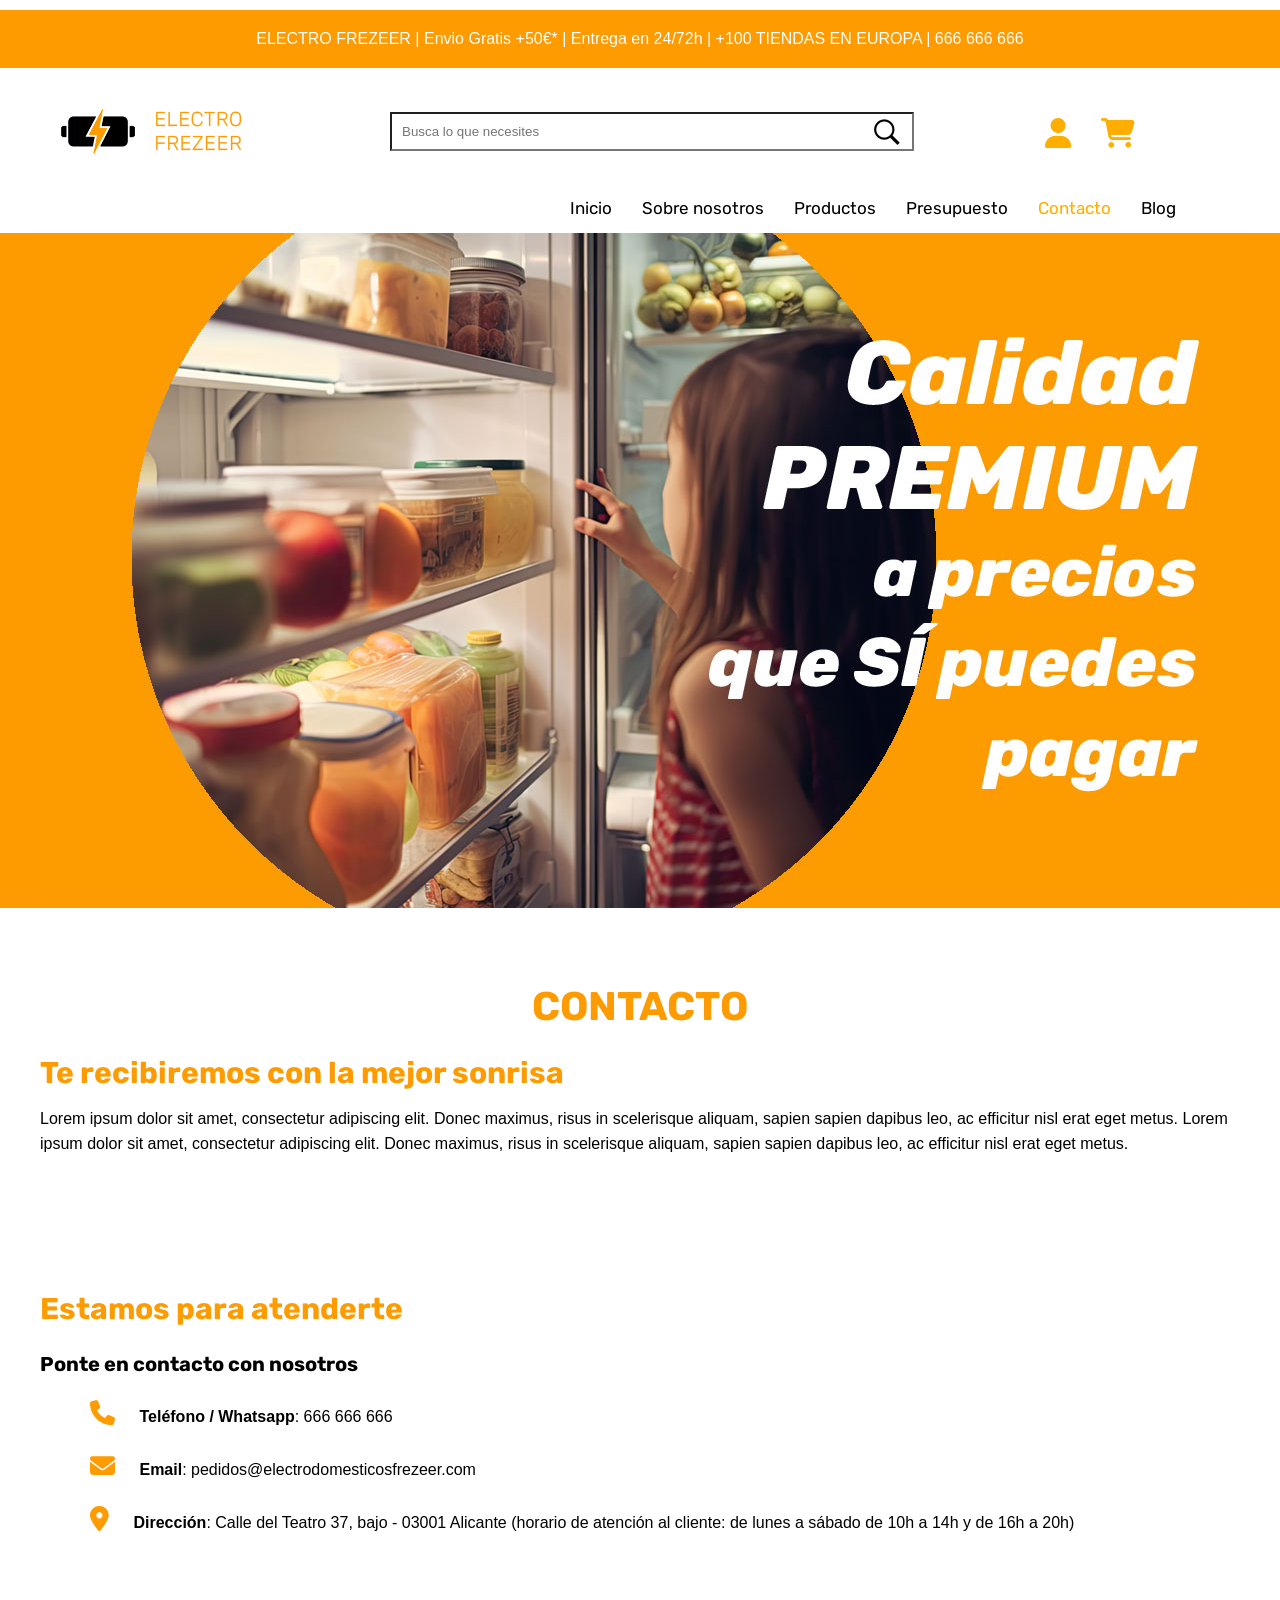
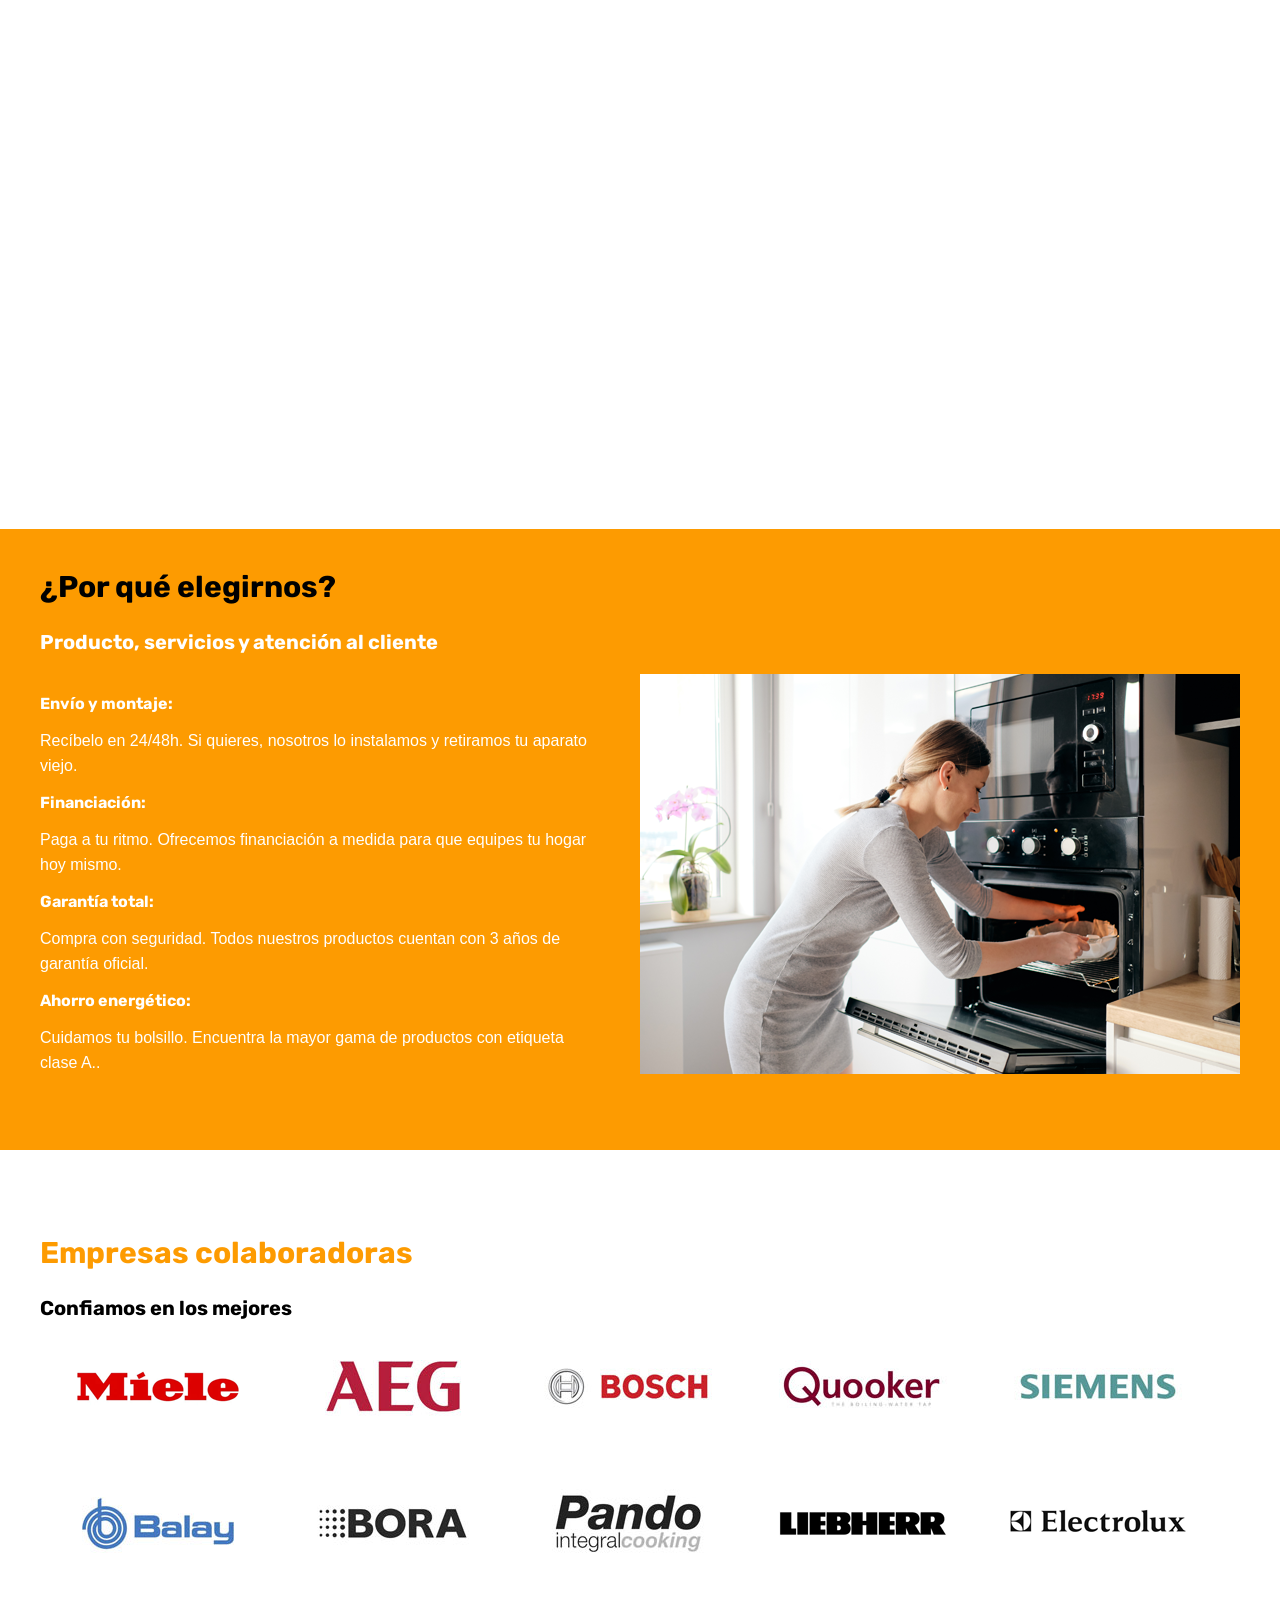
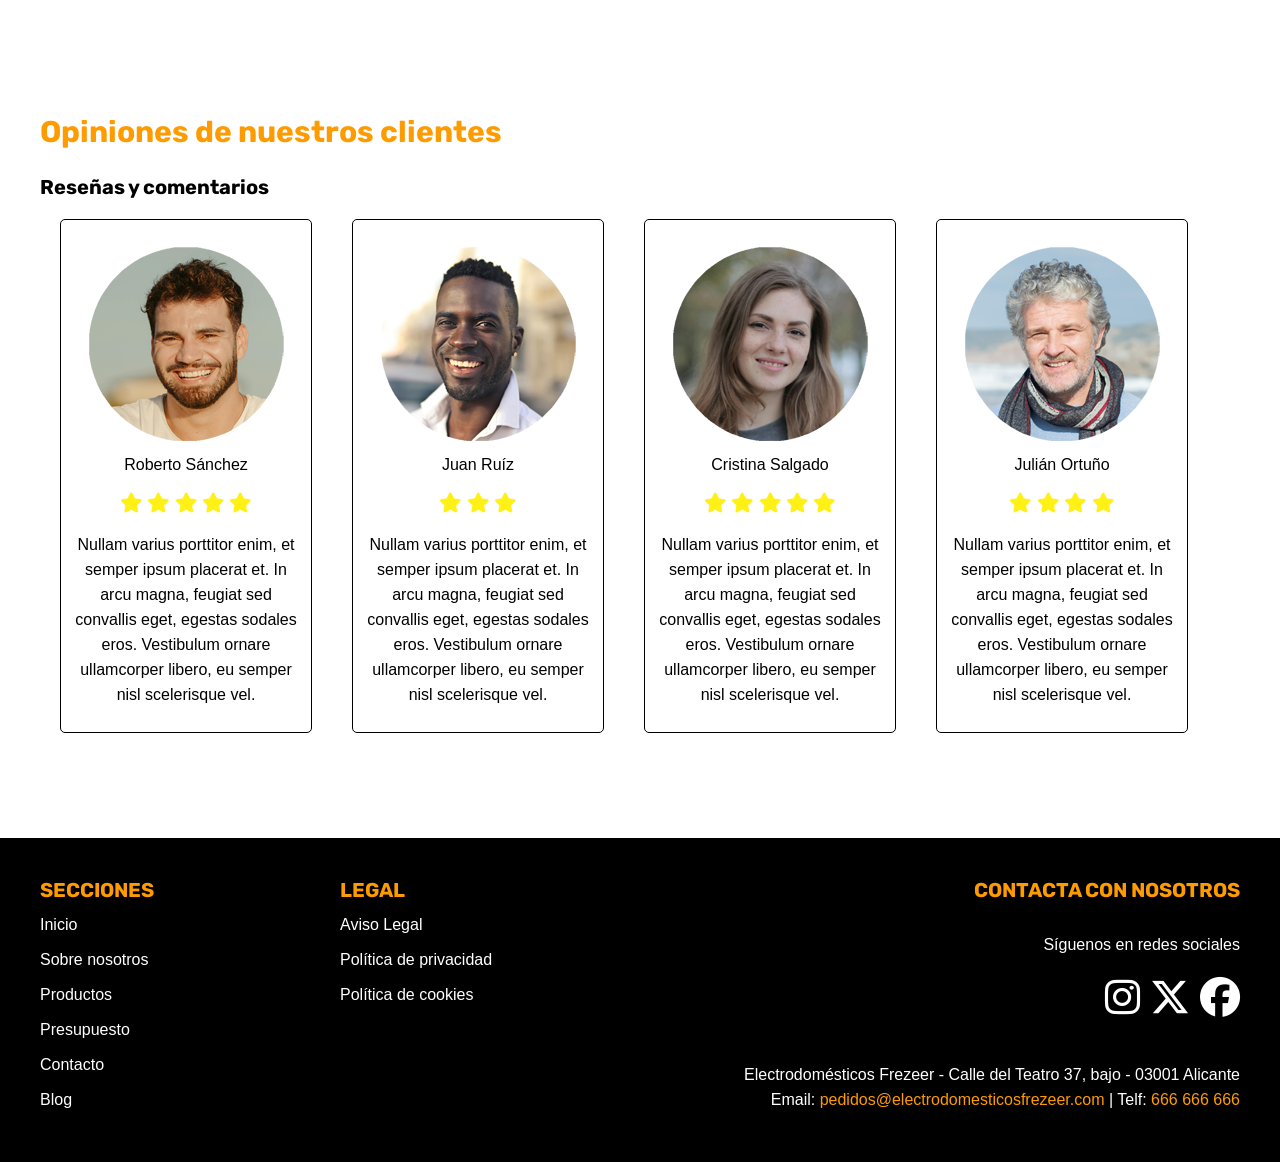
<file: views/contacto.html>
<!DOCTYPE html>
<html lang="es">

	<head>
		<title>Contacto - Electrodomésticos Frezeer</title>
		<meta  charset="utf-8">
		<meta name="description" content="Electrodomésticos Frezeer. Especialistas en todo tipo de electrodomésticos para el hogar, la oficina o el negocio!">
    	<meta name="viewport" content="width=device-width, initial-scale=1.0">
		<link rel="stylesheet" href="../css/estilos.css">
		<link rel="stylesheet" href="https://cdnjs.cloudflare.com/ajax/libs/font-awesome/6.5.2/css/all.min.css">
		<link rel="icon" href="../images/favicon.png" type="image/png">
	</head>

	<body>


		<!-- HEADER -->
	    <header>
	    	<div class="banner_top">
		    	<div class="centro">
		    		ELECTRO FREZEER | Envio Gratis +50€* | Entrega en 24/72h | +100 TIENDAS EN EUROPA | 666 666 666
		    	</div>
	    	</div>
	    	<div class="modulo_transparente capa_logo">
		    	<div class="centro">
		    		<a href="../index.html" title="Inicio" class="logo">
				       	<img src="../images/logo-electrodomesticos.png" alt="ELECTRODOMÉSTICOS FREZZEER" title="ELECTRODOMÉSTICOS FREZZEER" height="47" width="250">
				    </a>
				    <form class="form_buscador">
			    		<input type="text" placeholder="Busca lo que necesites">
			    	</form>
					<a href="#" title="ZONA CLIENTE">
						<i class="fa-solid fa-user iconos-cabecera" title="Zona cliente"></i>
					</a>
				    <a href="#" title="CARRITO DE LA COMPRA">
				    	<i class="fa-solid fa-cart-shopping iconos-cabecera" title="Carrito de la compra"></i>
				    </a>
		    		<nav>
		    			<ul class="menu">
					    	<li><a href="../index.html" title="Inicio">Inicio</a></li>
						    <li><a href="sobre-nosotros.html" title="Sobre nosotros">Sobre nosotros</a></li>
						    <li><a href="productos.html" title="Productos">Productos</a></li>
						    <li><a href="presupuesto.html" title="Presupuesto">Presupuesto</a></li>
						    <li><a href="contacto.html" title="Contacto" class="seleccionada">Contacto</a></li>
						    <li><a href="blog.html" title="Blog">Blog</a></li>
						</ul>
					</nav>
				</div>
			</div>
			<div class="banner_cabecera">
			    <div class="centro">
			    	<img src="../images/cabecera6.jpg" alt="ELECTRODOMÉSTICOS FREZZEER" title="ELECTRODOMÉSTICOS FREZZEER" width="1200" height="675">
	            </div>
			</div>
		</header>
		



		<!-- SECCIÓN CONTACTO -->
		<section>
            <div class="modulo_transparente">
            	<h1>CONTACTO</h1>
            	<div class="centro">
		            <article>
		            	<h2>Te recibiremos con la mejor sonrisa</h2>
		            	<p>Lorem ipsum dolor sit amet, consectetur adipiscing elit. Donec maximus, risus in scelerisque aliquam, sapien sapien dapibus leo, ac efficitur nisl erat eget metus. Lorem ipsum dolor sit amet, consectetur adipiscing elit. Donec maximus, risus in scelerisque aliquam, sapien sapien dapibus leo, ac efficitur nisl erat eget metus.</p>
		            </article>
		        </div>
            </div>
        </section>

		<section>
        	<div class="modulo_transparente">
        		<div class="centro">
        			<h2>Estamos para atenderte</h2>
		            <article>
		            	<h3>Ponte en contacto con nosotros</h3>
		                <ul class="contacto">
		                	<li>
		                		<p><i class="fa-solid fa-phone icono-contacto" title="Teléfono / Whatsapp"></i>  <strong>Teléfono / Whatsapp</strong>: 666 666 666</p>
		                	</li>
		                	<li>
		                		<p><i class="fa-solid fa-envelope icono-contacto" title="Email"></i>  <strong>Email</strong>: pedidos@electrodomesticosfrezeer.com</p>
		                	</li>
		                	<li>
		                		<p><i class="fa-solid fa-location-dot icono-contacto" title="Dirección"></i>  <strong>Dirección</strong>: Calle del Teatro 37, bajo - 03001 Alicante (horario de atención al cliente: de lunes a sábado de 10h a 14h y de 16h a 20h)</p>
		                	</li>
		                </ul>
		                <iframe src="https://www.google.com/maps/embed?pb=!1m18!1m12!1m3!1d3817.742565900039!2d-0.49031492359190015!3d38.345195379096616!2m3!1f0!2f0!3f0!3m2!1i1024!2i768!4f13.1!3m3!1m2!1s0xd6237b2cdc7a897%3A0xb78e013e4b2e56f4!2sCarrer%20del%20Teatre%2C%2031%2C%2003001%20Alacant!5e1!3m2!1ses!2ses!4v1777305516248!5m2!1ses!2ses" width="1200" height="450" style="border:0;" allowfullscreen="" loading="lazy" referrerpolicy="no-referrer-when-downgrade"></iframe>
					</article>
		        	
		        </div>
		    </div>
		</section>

		<!-- MÓDULO POR QUÉ ELEGIRNOS -->
	    <section>
            <div class="modulo_naranja">
	        	<div class="centro">
            		<h2 class="color_negro">¿Por qué elegirnos?</h2>
		            <article>
		                <h3>Producto, servicios y atención al cliente</h3>
		                <img src="../images/imagen_home.png" alt="Electrodomésticos Frezeer" title="Electrodomésticos Frezeer" class="foto_article" width="600" height="400">
		                <ul class="lista_elegirnos">
		                    <li>
		                    	<h4>Envío y montaje:</h4>
		                    	<p>Recíbelo en 24/48h. Si quieres, nosotros lo instalamos y retiramos tu aparato viejo.</p>
		                    </li>
		                    <li>
		                    	<h4>Financiación:</h4>
		                    	<p>Paga a tu ritmo. Ofrecemos financiación a medida para que equipes tu hogar hoy mismo.</p>
		                    </li>
		                    <li>
		                    	<h4>Garantía total:</h4>
		                    	<p>Compra con seguridad. Todos nuestros productos cuentan con 3 años de garantía oficial.</p>
		                    </li>
		                    <li>
		                    	<h4>Ahorro energético:</h4>
		                    	<p>Cuidamos tu bolsillo. Encuentra la mayor gama de productos con etiqueta clase A..</p>
		                    </li>
		                </ul>
		            </article>
		        </div>
		    </div>
        </section>



		<!-- MÓDULO EMPRESAS COLABORADORAS -->
		<section>
			<div class="modulo_transparente">
	        	<div class="centro">
		    		<h2>Empresas colaboradoras</h2>
		            <article>
		            	<h3>Confiamos en los mejores</h3>
		                <ul class="colaboradores">
		                    <li>
	                    		<a href="#">
	                    			<img src="../images/logo1.jpg" alt="MÍELE" title="MÍELE" width="200" height="200">
	                    		</a>
		                    </li>
		                    <li>
	                    		<a href="#">
	                    			<img src="../images/logo2.jpg" alt="AEG" title="AEG" width="200" height="200">
	                    		</a>
		                    </li>
		                    <li>
	                    		<a href="#">
	                    			<img src="../images/logo3.jpg" alt="BOSCH" title="BOSCH" width="200" height="200">
	                    		</a>
		                    </li>
		                    <li>
	                    		<a href="#">
	                    			<img src="../images/logo4.jpg" alt="QUOOKER" title="QUOOKER" width="200" height="200">
	                    		</a>
		                    </li>
		                    <li>
	                    		<a href="#">
	                    			<img src="../images/logo5.jpg" alt="SIEMENS" title="SIEMENS" width="200" height="200">
	                    		</a>
		                    </li>
		                    <li>
	                    		<a href="#">
	                    			<img src="../images/logo6.jpg" alt="BALAY" title="BALAY" width="200" height="200">
	                    		</a>
		                    </li>
		                    <li>
	                    		<a href="#">
	                    			<img src="../images/logo7.jpg" alt="BORA" title="BORA" width="200" height="200">
	                    		</a>
		                    </li>
		                    <li>
	                    		<a href="#">
	                    			<img src="../images/logo8.jpg" alt="PANDO" title="PANDO" width="200" height="200">
	                    		</a>
		                    </li>
		                    <li>
	                    		<a href="#">
	                    			<img src="../images/logo9.jpg" alt="LIEBHEER" title="LIEBHEER" width="200" height="200">
	                    		</a>
		                    </li>
		                    <li>
	                    		<a href="#">
	                    			<img src="../images/logo10.jpg" alt="ELECTROLUX" title="ELECTROLUX" width="200" height="200">
	                    		</a>
		                    </li>
		                </ul>
		            </article>
		        </div>
		    </div>
		</section>



        <!-- MÓDULO OPINIONES DE NUESTROS CLIENTES -->
	    <section>
            <div class="modulo_transparente">
	        	<div class="centro">
            		<h2>Opiniones de nuestros clientes</h2>
		            <article>
		                <h3>Reseñas y comentarios</h3>
		                <ul class="opiniones">
		                    <li>
		                    	<p><img src="../images/comentarios1.png" alt="Roberto Sánchez" title="Roberto Sánchez" width="200" height="200">Roberto Sánchez</p>
		                    	<p>
		                    		<i class="fa-solid fa-star icono-estrella" title="Estrella puntuación"></i>
		                    		<i class="fa-solid fa-star icono-estrella" title="Estrella puntuación"></i>
		                    		<i class="fa-solid fa-star icono-estrella" title="Estrella puntuación"></i>
		                    		<i class="fa-solid fa-star icono-estrella" title="Estrella puntuación"></i>
		                    		<i class="fa-solid fa-star icono-estrella" title="Estrella puntuación"></i>
		                    	</p>
		                    	<p>Nullam varius porttitor enim, et semper ipsum placerat et. In arcu magna, feugiat sed convallis eget, egestas sodales eros. Vestibulum ornare ullamcorper libero, eu semper nisl scelerisque vel.</p>
		                    </li>
		                    <li>
		                    	<p><img src="../images/comentarios2.png" alt="Juan Ruíz" title="Juan Ruíz" width="200" height="200">Juan Ruíz</p>
		                    	<p>
		                    		<i class="fa-solid fa-star icono-estrella" title="Estrella puntuación"></i>
		                    		<i class="fa-solid fa-star icono-estrella" title="Estrella puntuación"></i>
		                    		<i class="fa-solid fa-star icono-estrella" title="Estrella puntuación"></i>
		                    	</p>
		                    	<p>Nullam varius porttitor enim, et semper ipsum placerat et. In arcu magna, feugiat sed convallis eget, egestas sodales eros. Vestibulum ornare ullamcorper libero, eu semper nisl scelerisque vel.</p>
		                    </li>
		                    <li>
		                    	<p><img src="../images/comentarios3.png" alt="Cristina Salgado" title="Cristina Salgado" width="200" height="200">Cristina Salgado</p>
		                    	<p>
		                    		<i class="fa-solid fa-star icono-estrella" title="Estrella puntuación"></i>
		                    		<i class="fa-solid fa-star icono-estrella" title="Estrella puntuación"></i>
		                    		<i class="fa-solid fa-star icono-estrella" title="Estrella puntuación"></i>
		                    		<i class="fa-solid fa-star icono-estrella" title="Estrella puntuación"></i>
		                    		<i class="fa-solid fa-star icono-estrella" title="Estrella puntuación"></i>
		                    	</p>
		                    	<p>Nullam varius porttitor enim, et semper ipsum placerat et. In arcu magna, feugiat sed convallis eget, egestas sodales eros. Vestibulum ornare ullamcorper libero, eu semper nisl scelerisque vel.</p>
		                    </li>
		                    <li>
		                    	<p><img src="../images/comentarios4.png" alt="Julián Ortuño" title="Julián Ortuño" width="200" height="200">Julián Ortuño</p>
		                    	<p>
		                    		<i class="fa-solid fa-star icono-estrella" title="Estrella puntuación"></i>
		                    		<i class="fa-solid fa-star icono-estrella" title="Estrella puntuación"></i>
		                    		<i class="fa-solid fa-star icono-estrella" title="Estrella puntuación"></i>
		                    		<i class="fa-solid fa-star icono-estrella" title="Estrella puntuación"></i>
		                    	</p>
		                    	<p>Nullam varius porttitor enim, et semper ipsum placerat et. In arcu magna, feugiat sed convallis eget, egestas sodales eros. Vestibulum ornare ullamcorper libero, eu semper nisl scelerisque vel.</p>
		                    </li>
		                </ul>
		            </article>
		        </div>
		    </div>
        </section>




        <!-- FOOTER -->
        <footer>
        	<div class="centro">
	        	<div class="footer_izq">
	        		<h3 class="color_naranja">SECCIONES</h3>
		        	<ul>
			        	<li>
			        		<a href="../index.html" title="Inicio">Inicio</a>
			        	</li>
			        	<li>
			        		<a href="sobre-nosotros.html" title="Sobre nosotros">Sobre nosotros</a>
			        	</li>
			        	<li>
			        		<a href="productos.html" title="Productos">Productos</a>
			        	</li>
			        	<li>
			        		<a href="presupuesto.html" title="Presupuesto">Presupuesto</a>
			        	</li>
			        	<li>
			        		<a href="contacto.html" title="Contacto">Contacto</a>
			        	</li>
			        	<li>
			        		<a href="blog.html" title="Blog">Blog</a>
			        	</li>
		        	</ul>
	        	</div>

	        	<div class="footer_centro">
		        	<h3 class="color_naranja">LEGAL</h3>
		        	<ul>
		        		<li>
		        			<a href="#" title="Aviso Legal">Aviso Legal</a>
		        		</li>
		        		<li>
		        			<a href="#" title="Política de privacidad">Política de privacidad</a>
		        		</li>
		        		<li>
		        			<a href="#" title="Política de cookies">Política de cookies</a>
		        		</li>
		        	</ul>
	        	</div>

	        	<div class="footer_dcha">
		        	<h3 class="color_naranja">CONTACTA CON NOSOTROS</h3>
		        	<ul class="redes-sociales">
		        		<li>
		        			<p>Síguenos en redes sociales</p>
		        		</li> 
		        		<li>
		        			<a href="#" title="Facebook" target="blank">
		        				<i class="fa-brands fa-facebook icono-redes" title="Síguenos en Facebook"></i>
		        			</a>
		        		</li>
		        		<li>
		        			<a href="#" title="X" target="blank">
		        				<i class="fa-brands fa-x-twitter icono-redes" title="Síguenos en X"></i>
		        			</a>
		        		</li>
		        		<li>
		        			<a href="#" title="Instagram" target="blank">
		        				<i class="fa-brands fa-instagram icono-redes" title="Síguenos en Instagram"></i>
		        			</a>
		        		</li>
		        		<li>
		        			<p>Electrodomésticos Frezeer - Calle del Teatro 37, bajo - 03001 Alicante <br>
				               Email: <a href="mailto:info@electrodomesticosfrezeer.com">pedidos@electrodomesticosfrezeer.com</a> | 
				               Telf: <a href="tel:666666666">666 666 666</a></p>
		            	</li>
		            </ul>
		       	</div>
        	</div>
        </footer>

	</body>
</html>
</file>
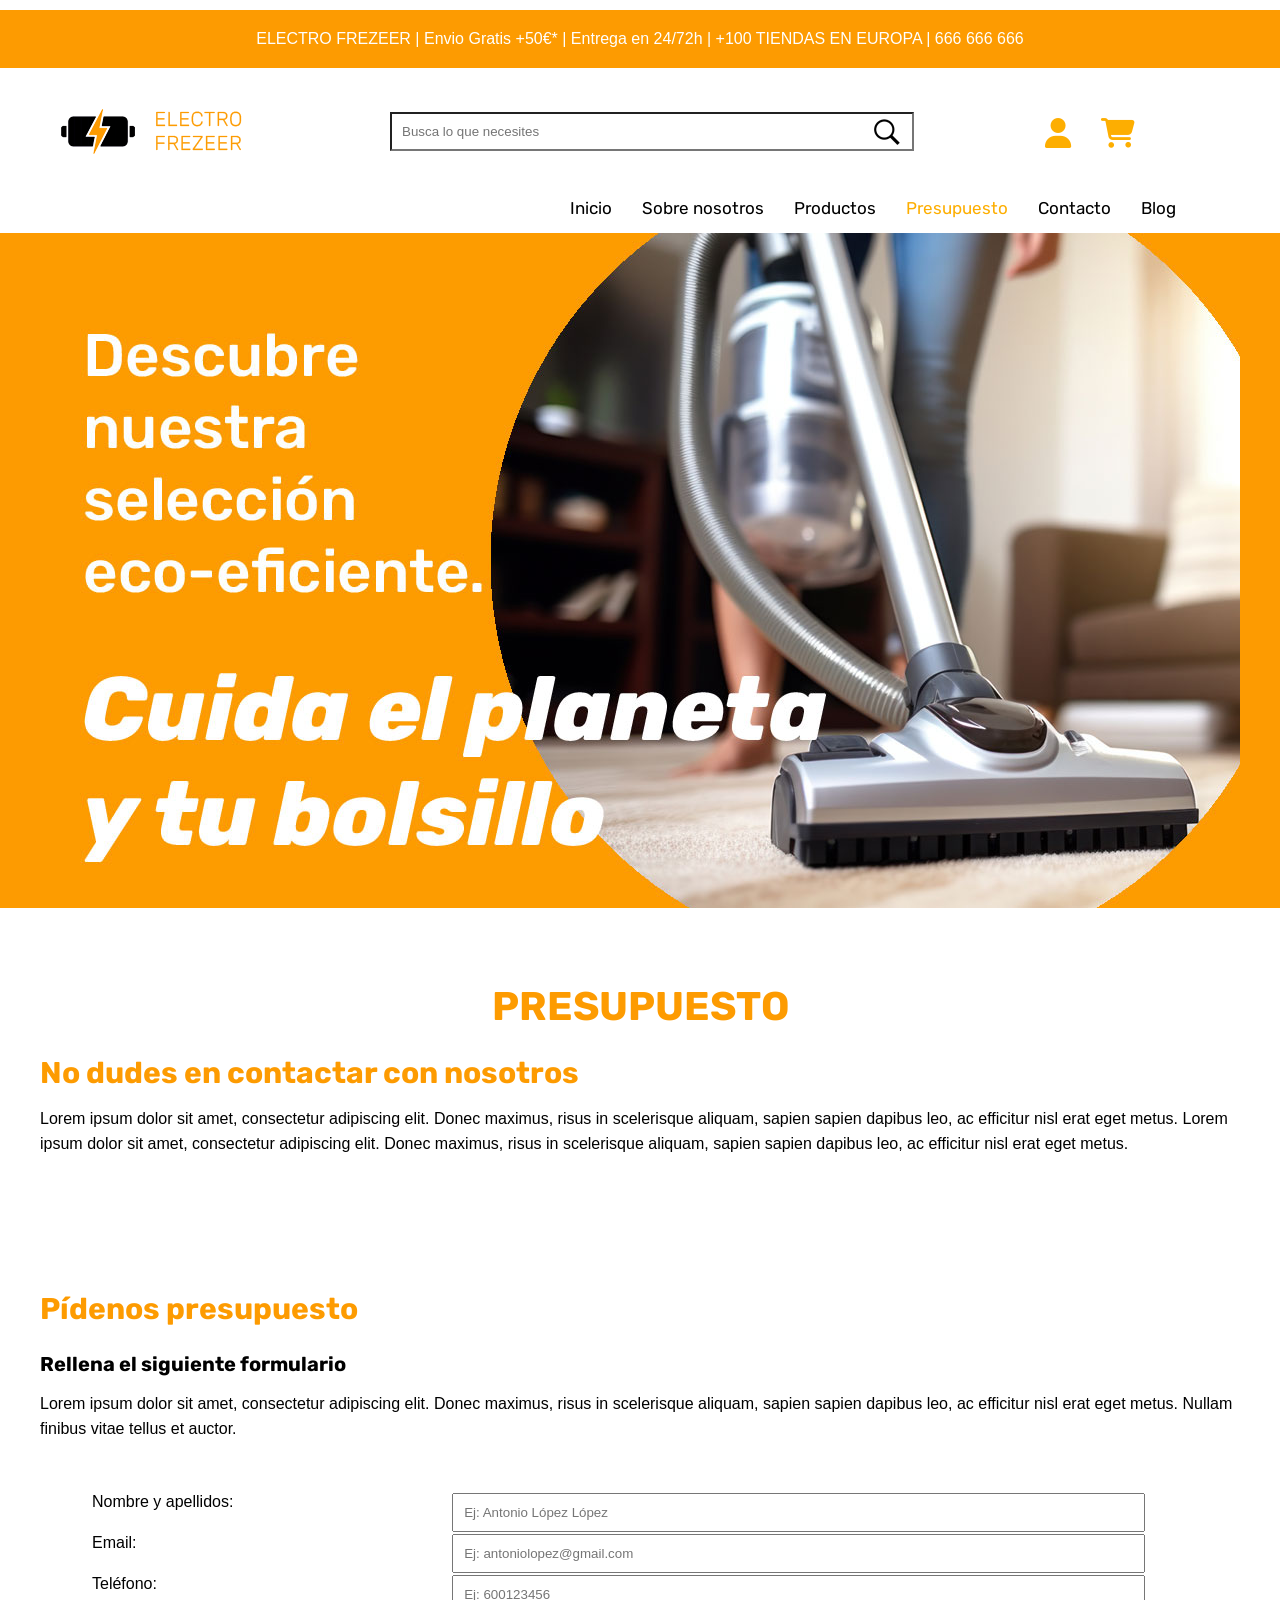
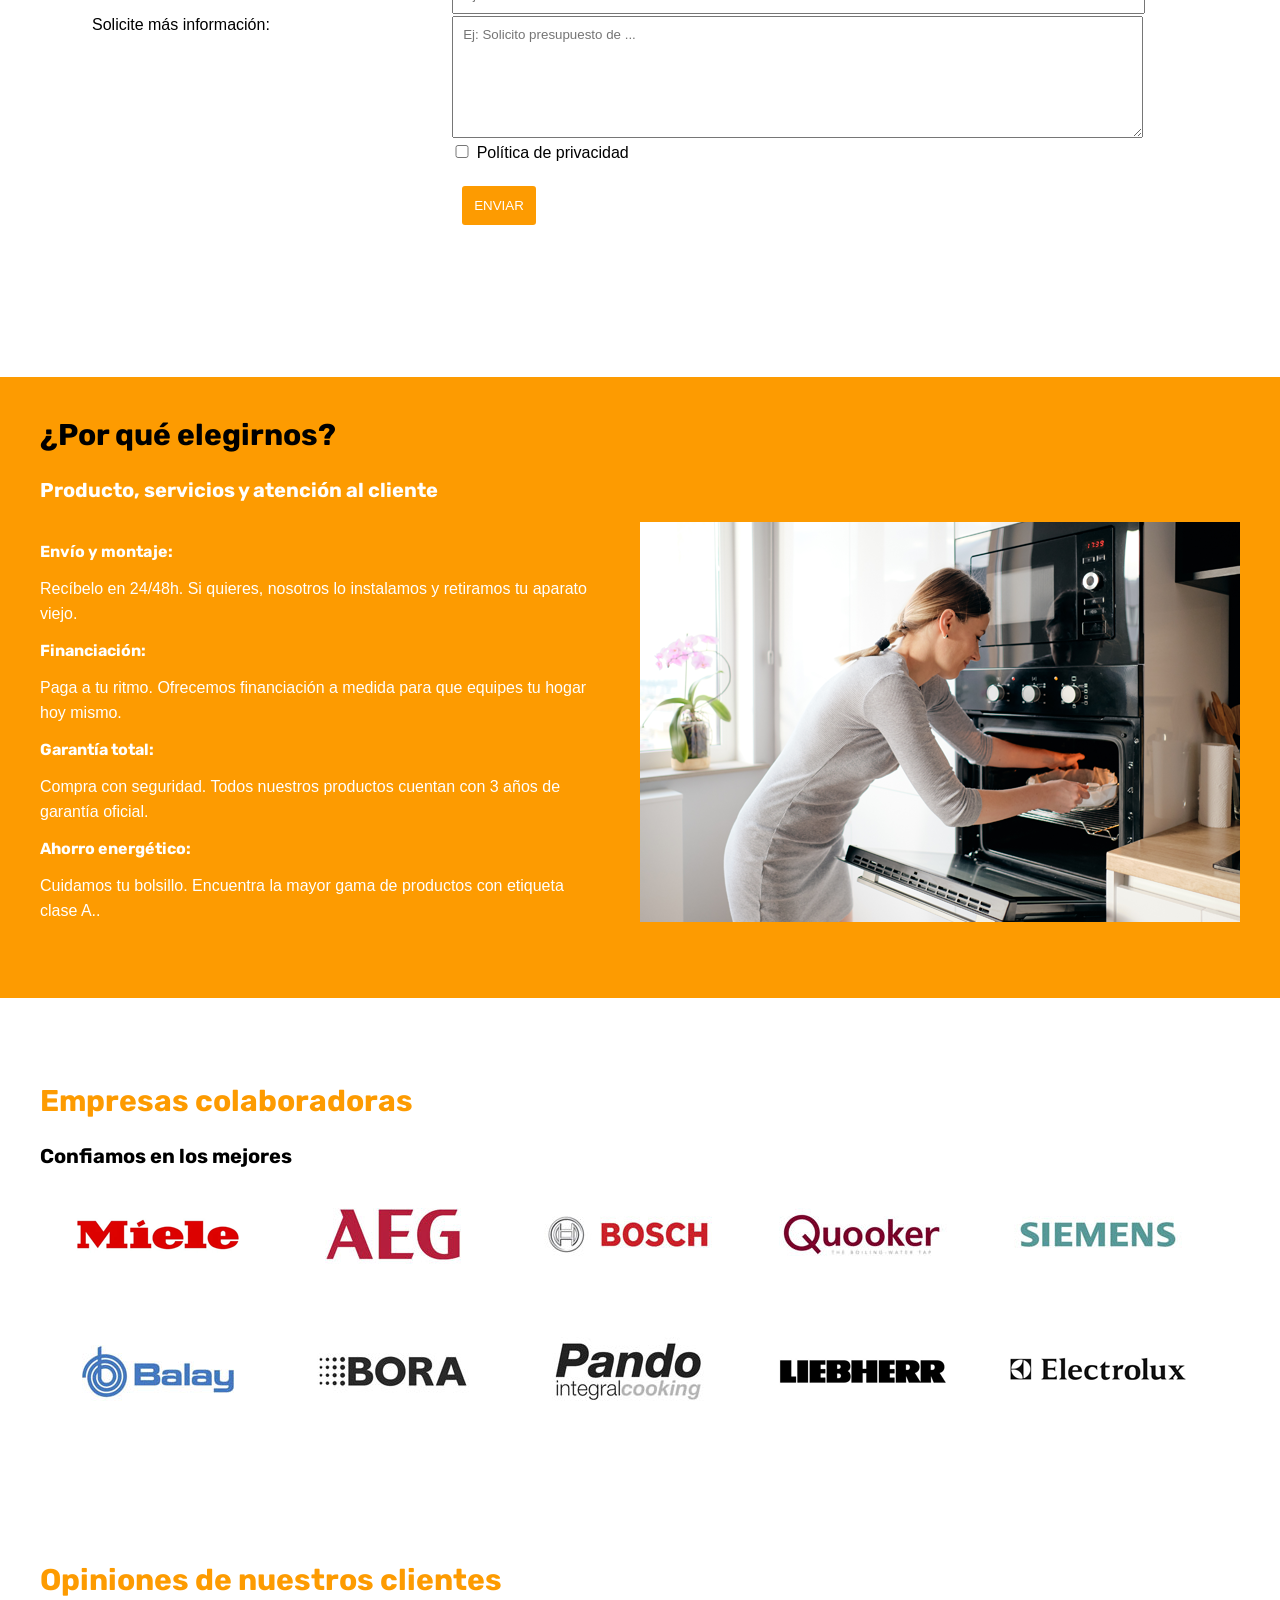
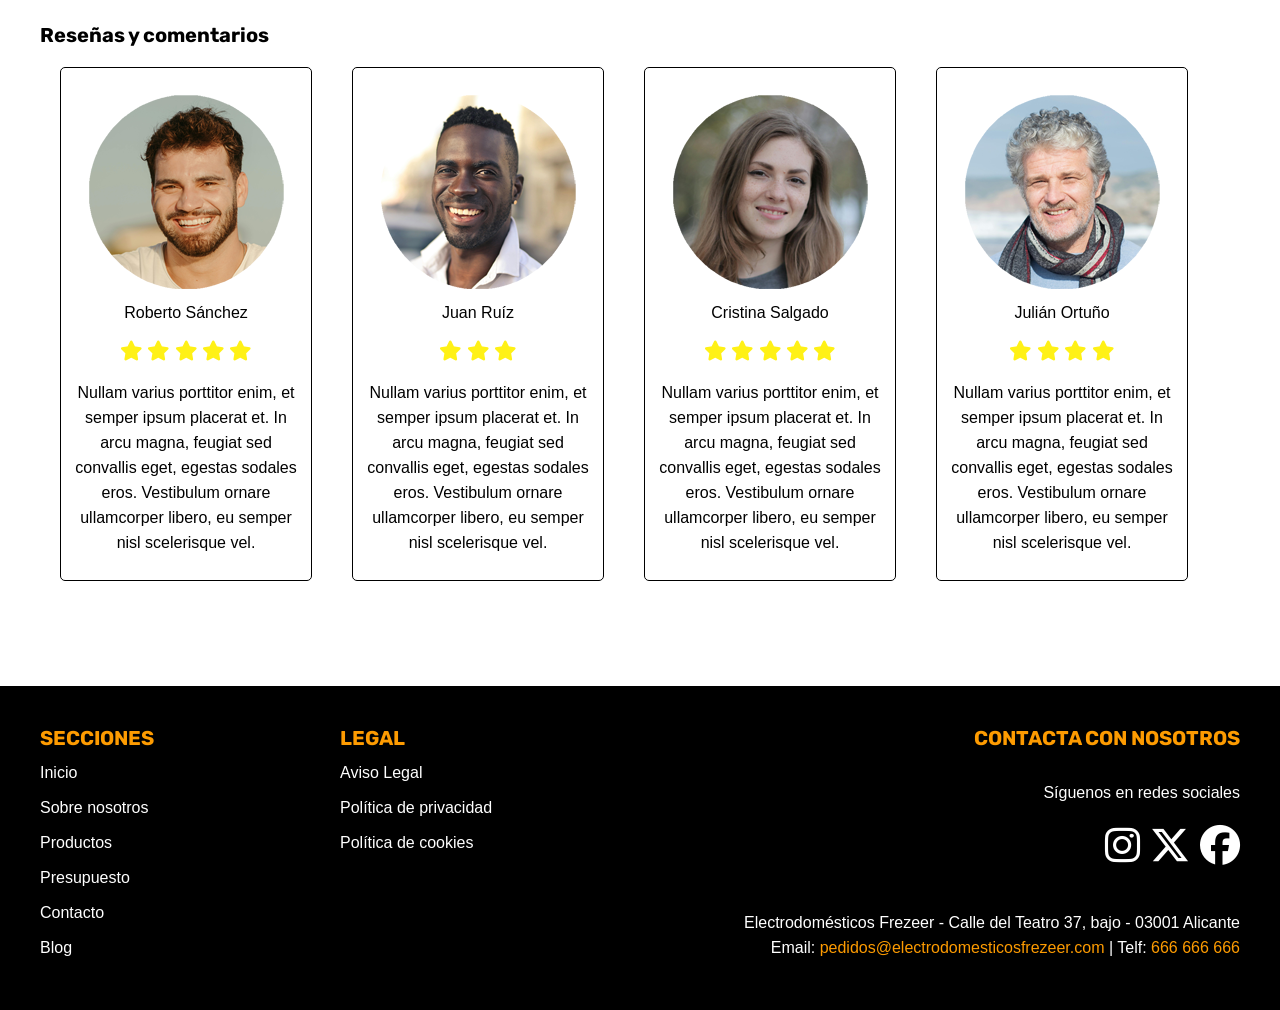
<file: views/presupuesto.html>
<!DOCTYPE html>
<html lang="es">

	<head>
		<title>Presupuesto - Electrodomésticos Frezeer</title>
		<meta  charset="utf-8">
		<meta name="description" content="Electrodomésticos Frezeer. Especialistas en todo tipo de electrodomésticos para el hogar, la oficina o el negocio!">
    	<meta name="viewport" content="width=device-width, initial-scale=1.0">
		<link rel="stylesheet" href="../css/estilos.css">
		<link rel="stylesheet" href="https://cdnjs.cloudflare.com/ajax/libs/font-awesome/6.5.2/css/all.min.css">
		<link rel="icon" href="../images/favicon.png" type="image/png">
		<script src="../js/funciones.js"></script>
	</head>

	<body>


		<!-- HEADER -->
	    <header>
	    	<div class="banner_top">
		    	<div class="centro">
		    		ELECTRO FREZEER | Envio Gratis +50€* | Entrega en 24/72h | +100 TIENDAS EN EUROPA | 666 666 666
		    	</div>
	    	</div>
	    	<div class="modulo_transparente capa_logo">
		    	<div class="centro">
		    		<a href="../index.html" title="Inicio" class="logo">
				       	<img src="../images/logo-electrodomesticos.png" alt="ELECTRODOMÉSTICOS FREZZEER" title="ELECTRODOMÉSTICOS FREZZEER" height="47" width="250">
				    </a>
				    <form class="form_buscador">
			    		<input type="text" placeholder="Busca lo que necesites">
			    	</form>
					<a href="#" title="ZONA CLIENTE">
						<i class="fa-solid fa-user iconos-cabecera" title="Zona cliente"></i>
					</a>
				    <a href="#" title="CARRITO DE LA COMPRA">
				    	<i class="fa-solid fa-cart-shopping iconos-cabecera" title="Carrito de la compra"></i>
				    </a>
		    		<nav>
		    			<ul class="menu">
					    	<li>
					    		<a href="../index.html" title="Inicio">Inicio</a>
					    	</li>
						    <li>
						    	<a href="sobre-nosotros.html" title="Sobre nosotros">Sobre nosotros</a>
						    </li>
						    <li>
						    	<a href="productos.html" title="Productos">Productos</a>
						    </li>
						    <li>
						    	<a href="presupuesto.html" title="Presupuesto" class="seleccionada">Presupuesto</a>
						    </li>
						    <li>
						    	<a href="contacto.html" title="Contacto">Contacto</a>
						    </li>
						    <li>
						    	<a href="blog.html" title="Blog">Blog</a>
						    </li>
						</ul>
					</nav>
			    </div>
			</div>
			<div class="banner_cabecera">
			    <div class="centro">
			    	<img src="../images/cabecera5.jpg" alt="ELECTRODOMÉSTICOS FREZZEER" title="ELECTRODOMÉSTICOS FREZZEER" width="1200" height="675">
	            </div>
			</div>
		</header>
		


		<!-- SECCIÓN PRESUPUESTO -->
		<section>
            <div class="modulo_transparente">
            	<h1>PRESUPUESTO</h1>
            	<div class="centro">
		            <article>
		            	<h2>No dudes en contactar con nosotros</h2>
		            	<p>Lorem ipsum dolor sit amet, consectetur adipiscing elit. Donec maximus, risus in scelerisque aliquam, sapien sapien dapibus leo, ac efficitur nisl erat eget metus. Lorem ipsum dolor sit amet, consectetur adipiscing elit. Donec maximus, risus in scelerisque aliquam, sapien sapien dapibus leo, ac efficitur nisl erat eget metus.</p>
		            </article>
		        </div>
            </div>
        </section>

		<section>
        	<div class="modulo_transparente">
        		<div class="centro">
        			<h2>Pídenos presupuesto</h2>
		            <article>
		                <h3>Rellena el siguiente formulario</h3>
		                <p>Lorem ipsum dolor sit amet, consectetur adipiscing elit. Donec maximus, risus in scelerisque aliquam, sapien sapien dapibus leo, ac efficitur nisl erat eget metus. Nullam finibus vitae tellus et auctor. </p>
		                <form name="formulario" action="#" onsubmit="return validar_presupuesto()">
		                	<table class="presupuesto">
		                		<tr>
		                			<td class="primera_columna">Nombre y apellidos:</td>
		                			<td class="segunda_columna">
		                				<input type="text" name="nombre" id="nombre" placeholder="Ej: Antonio López López">
		                			</td>
		                		</tr>
		                		<tr>
		                			<td class="primera_columna">Email:</td>
		                			<td class="segunda_columna">
		                				<input type="text" name="email" id="email" placeholder="Ej: antoniolopez@gmail.com">
		                			</td>
		                		</tr>
		                		<tr>
		                			<td class="primera_columna">Teléfono:</td>
		                			<td class="segunda_columna">
		                				<input type="text" name="telefono" id="telefono" placeholder="Ej: 600123456">
		                			</td>
		                		</tr>
		                		<tr>
		                			<td class="primera_columna">Solicite más información:</td>
		                			<td class="segunda_columna">
		                				<textarea name="comentario" id="comentario" placeholder="Ej: Solicito presupuesto de ..."></textarea>
		                			</td>
		                		</tr>
		                		<tr>
		                			<td class="primera_columna"></td>
		                			<td class="segunda_columna">
		                				<input type="checkbox" name="privacidad" id="privacidad" class="politica_privacidad">
		                				<a href="#" class="enlace_politica" title="Política de privacidad">Política de privacidad</a>
		                			</td>
		                		</tr>
		                		<tr>
		                			<td class="primera_columna"></td>
		                			<td class="segunda_columna"></td>
		                		</tr>
		                		<tr>
		                			<td class="primera_columna"></td>
		                			<td class="segunda_columna">
		                				<input type="submit" class="enviar" value="ENVIAR">
		                			</td>
		                		</tr>
		                	</table>
		                </form>
					</article>
		        	
		        </div>
		    </div>
		</section>

		<!-- MÓDULO POR QUÉ ELEGIRNOS -->
	    <section>
            <div class="modulo_naranja">
	        	<div class="centro">
            		<h2 class="color_negro">¿Por qué elegirnos?</h2>
		            <article>
		                <h3>Producto, servicios y atención al cliente</h3>
		                <img src="../images/imagen_home.png" alt="ELECTRODOMÉSTICOS FREZZEER" title="ELECTRODOMÉSTICOS FREZZEER" class="foto_article" width="600" height="400">
		                <ul class="lista_elegirnos">
		                    <li>
		                    	<h4>Envío y montaje:</h4>
		                    	<p>Recíbelo en 24/48h. Si quieres, nosotros lo instalamos y retiramos tu aparato viejo.</p>
		                    </li>
		                    <li>
		                    	<h4>Financiación:</h4>
		                    	<p>Paga a tu ritmo. Ofrecemos financiación a medida para que equipes tu hogar hoy mismo.</p>
		                    </li>
		                    <li>
		                    	<h4>Garantía total:</h4>
		                    	<p>Compra con seguridad. Todos nuestros productos cuentan con 3 años de garantía oficial.</p>
		                    </li>
		                    <li>
		                    	<h4>Ahorro energético:</h4>
		                    	<p>Cuidamos tu bolsillo. Encuentra la mayor gama de productos con etiqueta clase A..</p>
		                    </li>
		                </ul>
		            </article>
		        </div>
		    </div>
        </section>



		<!-- MODULO EMPRESAS COLABORADORAS -->
		<section>
			<div class="modulo_transparente">
	        	<div class="centro">
		    		<h2>Empresas colaboradoras</h2>
		            <article>
		            	<h3>Confiamos en los mejores</h3>
		                <ul class="colaboradores">
		                    <li>
	                    		<a href="#">
	                    			<img src="../images/logo1.jpg" alt="MÍELE" title="MÍELE" width="200" height="200">
	                    		</a>
		                    </li>
		                    <li>
	                    		<a href="#">
	                    			<img src="../images/logo2.jpg" alt="AEG" title="AEG" width="200" height="200">
	                    		</a>
		                    </li>
		                    <li>
	                    		<a href="#">
	                    			<img src="../images/logo3.jpg" alt="BOSCH" title="BOSCH" width="200" height="200">
	                    		</a>
		                    </li>
		                    <li>
	                    		<a href="#">
	                    			<img src="../images/logo4.jpg" alt="QUOOKER" title="QUOOKER" width="200" height="200">
	                    		</a>
		                    </li>
		                    <li>
	                    		<a href="#">
	                    			<img src="../images/logo5.jpg" alt="SIEMENS" title="SIEMENS" width="200" height="200">
	                    		</a>
		                    </li>
		                    <li>
	                    		<a href="#">
	                    			<img src="../images/logo6.jpg" alt="BALAY" title="BALAY" width="200" height="200">
	                    		</a>
		                    </li>
		                    <li>
	                    		<a href="#">
	                    			<img src="../images/logo7.jpg" alt="BORA" title="BORA" width="200" height="200">
	                    		</a>
		                    </li>
		                    <li>
	                    		<a href="#">
	                    			<img src="../images/logo8.jpg" alt="PANDO" title="PANDO" width="200" height="200">
	                    		</a>
		                    </li>
		                    <li>
	                    		<a href="#">
	                    			<img src="../images/logo9.jpg" alt="LIEBHEER" title="LIEBHEER" width="200" height="200">
	                    		</a>
		                    </li>
		                    <li>
	                    		<a href="#">
	                    			<img src="../images/logo10.jpg" alt="ELECTROLUX" title="ELECTROLUX" width="200" height="200">
	                    		</a>
		                    </li>
		                </ul>
		            </article>
		        </div>
		    </div>
		</section>



        <!-- MÓDULO OPINIONES DE NUESTROS CLIENTES -->
	    <section>
            <div class="modulo_transparente">
	        	<div class="centro">
            		<h2>Opiniones de nuestros clientes</h2>
		            <article>
		                <h3>Reseñas y comentarios</h3>
		                <ul class="opiniones">
		                    <li>
		                    	<p><img src="../images/comentarios1.png" alt="Roberto Sánchez" title="Roberto Sánchez" width="200" height="200">Roberto Sánchez</p>
		                    	<p>
		                    		<i class="fa-solid fa-star icono-estrella" title="Estrella puntuación"></i>
		                    		<i class="fa-solid fa-star icono-estrella" title="Estrella puntuación"></i>
		                    		<i class="fa-solid fa-star icono-estrella" title="Estrella puntuación"></i>
		                    		<i class="fa-solid fa-star icono-estrella" title="Estrella puntuación"></i>
		                    		<i class="fa-solid fa-star icono-estrella" title="Estrella puntuación"></i>
		                    	</p>
		                    	<p>Nullam varius porttitor enim, et semper ipsum placerat et. In arcu magna, feugiat sed convallis eget, egestas sodales eros. Vestibulum ornare ullamcorper libero, eu semper nisl scelerisque vel.</p>
		                    </li>
		                    <li>
		                    	<p><img src="../images/comentarios2.png" alt="Juan Ruíz" title="Juan Ruíz" width="200" height="200">Juan Ruíz</p>
		                    	<p>
		                    		<i class="fa-solid fa-star icono-estrella" title="Estrella puntuación"></i>
		                    		<i class="fa-solid fa-star icono-estrella" title="Estrella puntuación"></i>
		                    		<i class="fa-solid fa-star icono-estrella" title="Estrella puntuación"></i>
		                    	</p>
		                    	<p>Nullam varius porttitor enim, et semper ipsum placerat et. In arcu magna, feugiat sed convallis eget, egestas sodales eros. Vestibulum ornare ullamcorper libero, eu semper nisl scelerisque vel.</p>
		                    </li>
		                    <li>
		                    	<p><img src="../images/comentarios3.png" alt="Cristina Salgado" title="Cristina Salgado" width="200" height="200">Cristina Salgado</p>
		                    	<p>
		                    		<i class="fa-solid fa-star icono-estrella" title="Estrella puntuación"></i>
		                    		<i class="fa-solid fa-star icono-estrella" title="Estrella puntuación"></i>
		                    		<i class="fa-solid fa-star icono-estrella" title="Estrella puntuación"></i>
		                    		<i class="fa-solid fa-star icono-estrella" title="Estrella puntuación"></i>
		                    		<i class="fa-solid fa-star icono-estrella" title="Estrella puntuación"></i>
		                    	</p>
		                    	<p>Nullam varius porttitor enim, et semper ipsum placerat et. In arcu magna, feugiat sed convallis eget, egestas sodales eros. Vestibulum ornare ullamcorper libero, eu semper nisl scelerisque vel.</p>
		                    </li>
		                    <li>
		                    	<p><img src="../images/comentarios4.png" alt="Julián Ortuño" title="Julián Ortuño" width="200" height="200">Julián Ortuño</p>
		                    	<p>
		                    		<i class="fa-solid fa-star icono-estrella" title="Estrella puntuación"></i>
		                    		<i class="fa-solid fa-star icono-estrella" title="Estrella puntuación"></i>
		                    		<i class="fa-solid fa-star icono-estrella" title="Estrella puntuación"></i>
		                    		<i class="fa-solid fa-star icono-estrella" title="Estrella puntuación"></i>
		                    	</p>
		                    	<p>Nullam varius porttitor enim, et semper ipsum placerat et. In arcu magna, feugiat sed convallis eget, egestas sodales eros. Vestibulum ornare ullamcorper libero, eu semper nisl scelerisque vel.</p>
		                    </li>
		                </ul>
		            </article>
		        </div>
		    </div>
        </section>




        <!-- FOOTER -->
        <footer>
        	<div class="centro">
	        	<div class="footer_izq">
	        		<h3 class="color_naranja">SECCIONES</h3>
		        	<ul>
			        	<li>
			        		<a href="../index.html" title="Inicio">Inicio</a>
			        	</li>
			        	<li>
			        		<a href="sobre-nosotros.html" title="Sobre nosotros">Sobre nosotros</a>
			        	</li>
			        	<li>
			        		<a href="productos.html" title="Productos">Productos</a>
			        	</li>
			        	<li>
			        		<a href="presupuesto.html" title="Presupuesto">Presupuesto</a>
			        	</li>
			        	<li>
			        		<a href="contacto.html" title="Contacto">Contacto</a>
			        	</li>
			        	<li>
			        		<a href="blog.html" title="Blog">Blog</a>
			        	</li>
		        	</ul>
	        	</div>

	        	<div class="footer_centro">
		        	<h3 class="color_naranja">LEGAL</h3>
		        	<ul>
		        		<li>
		        			<a href="#" title="Aviso Legal">Aviso Legal</a>
		        		</li>
		        		<li>
		        			<a href="#" title="Política de privacidad">Política de privacidad</a>
		        		</li>
		        		<li>
		        			<a href="#" title="Política de cookies">Política de cookies</a>
		        		</li>
		        	</ul>
	        	</div>

	        	<div class="footer_dcha">
		        	<h3 class="color_naranja">CONTACTA CON NOSOTROS</h3>
		        	<ul class="redes-sociales">
		        		<li>
		        			<p>Síguenos en redes sociales</p>
		        		</li> 
		        		<li>
		        			<a href="#" title="Facebook" target="blank">
		        				<i class="fa-brands fa-facebook icono-redes" title="Síguenos en Facebook"></i>
		        			</a>
		        		</li>
		        		<li>
		        			<a href="#" title="X" target="blank">
		        				<i class="fa-brands fa-x-twitter icono-redes" title="Síguenos en X"></i>
		        			</a>
		        		</li>
		        		<li>
		        			<a href="#" title="Instagram" target="blank">
		        				<i class="fa-brands fa-instagram icono-redes" title="Síguenos en Instagram"></i>
		        			</a>
		        		</li>
		        		<li>
		        			<p>Electrodomésticos Frezeer - Calle del Teatro 37, bajo - 03001 Alicante <br>
				               Email: <a href="mailto:info@electrodomesticosfrezeer.com">pedidos@electrodomesticosfrezeer.com</a> | 
				               Telf: <a href="tel:666666666">666 666 666</a></p>
		            	</li>
		            </ul>
		       	</div>
        	</div>
        </footer>

	</body>
</html>
</file>
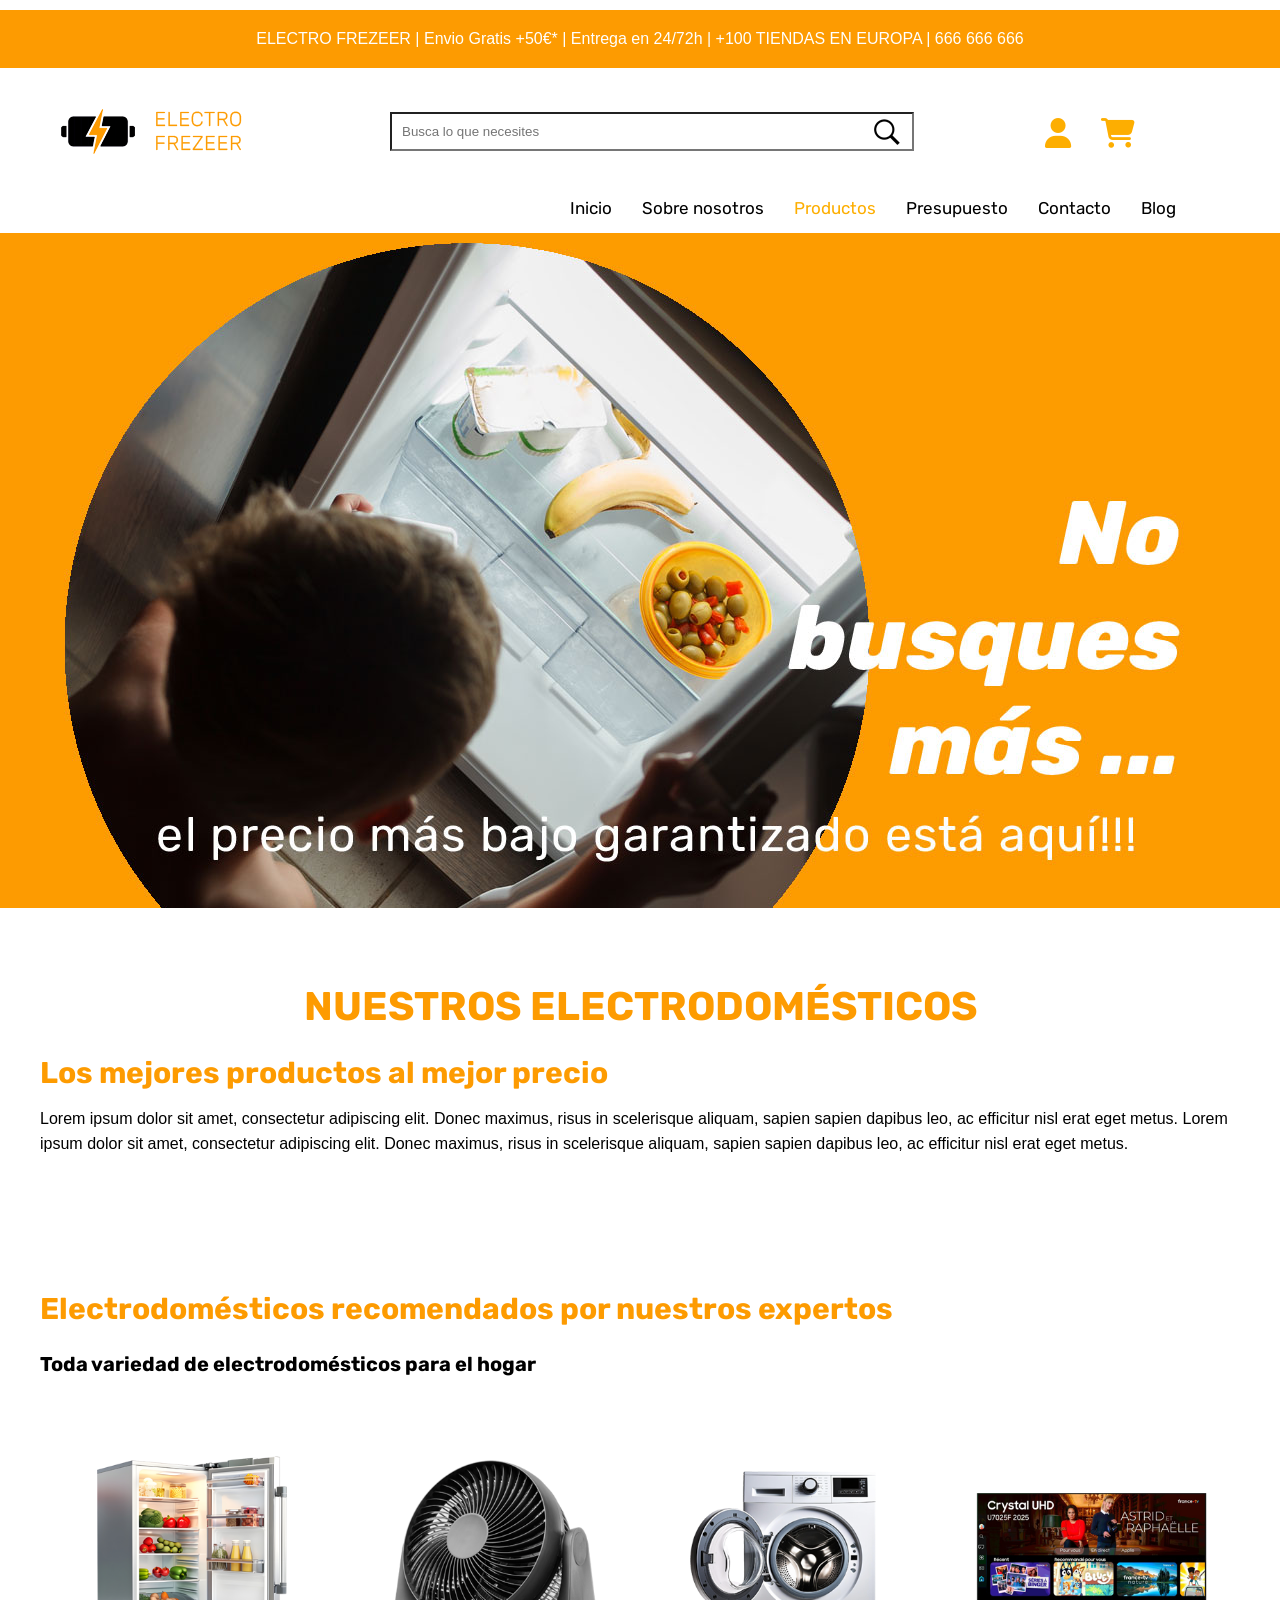
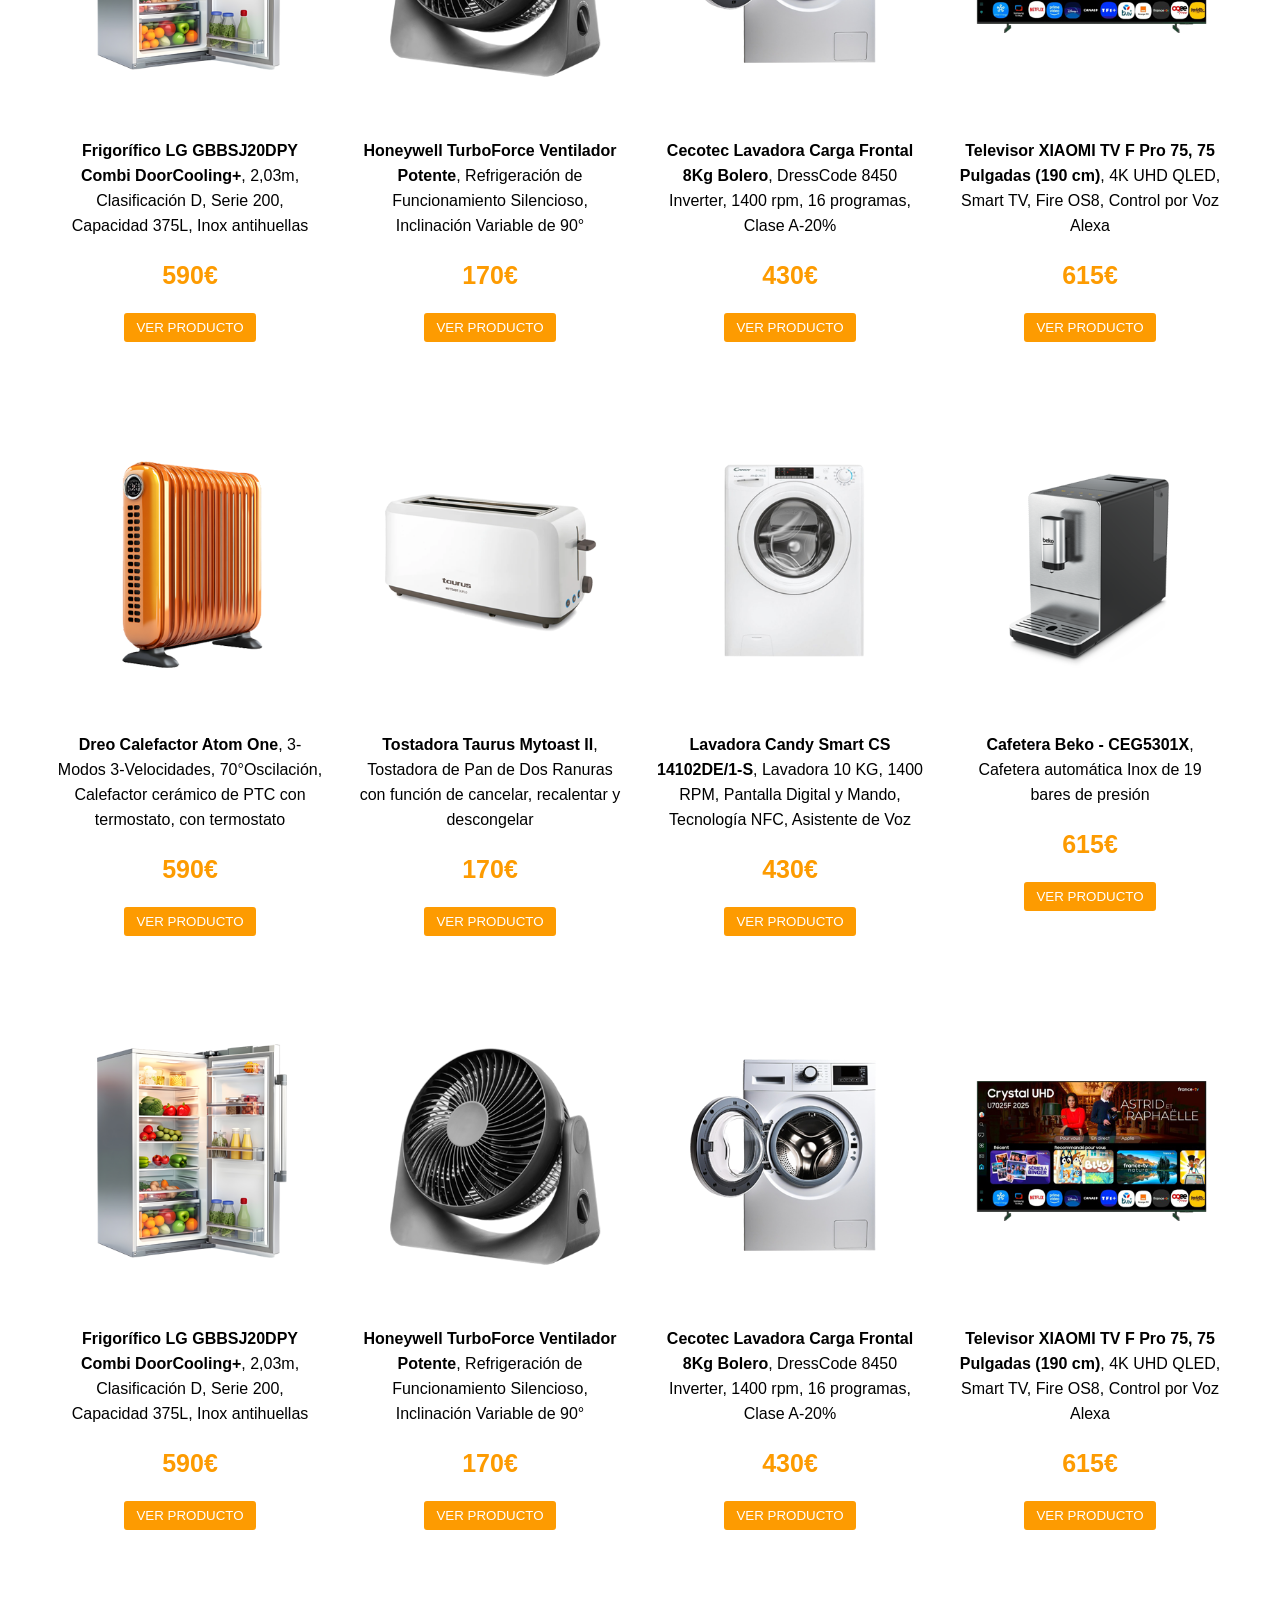
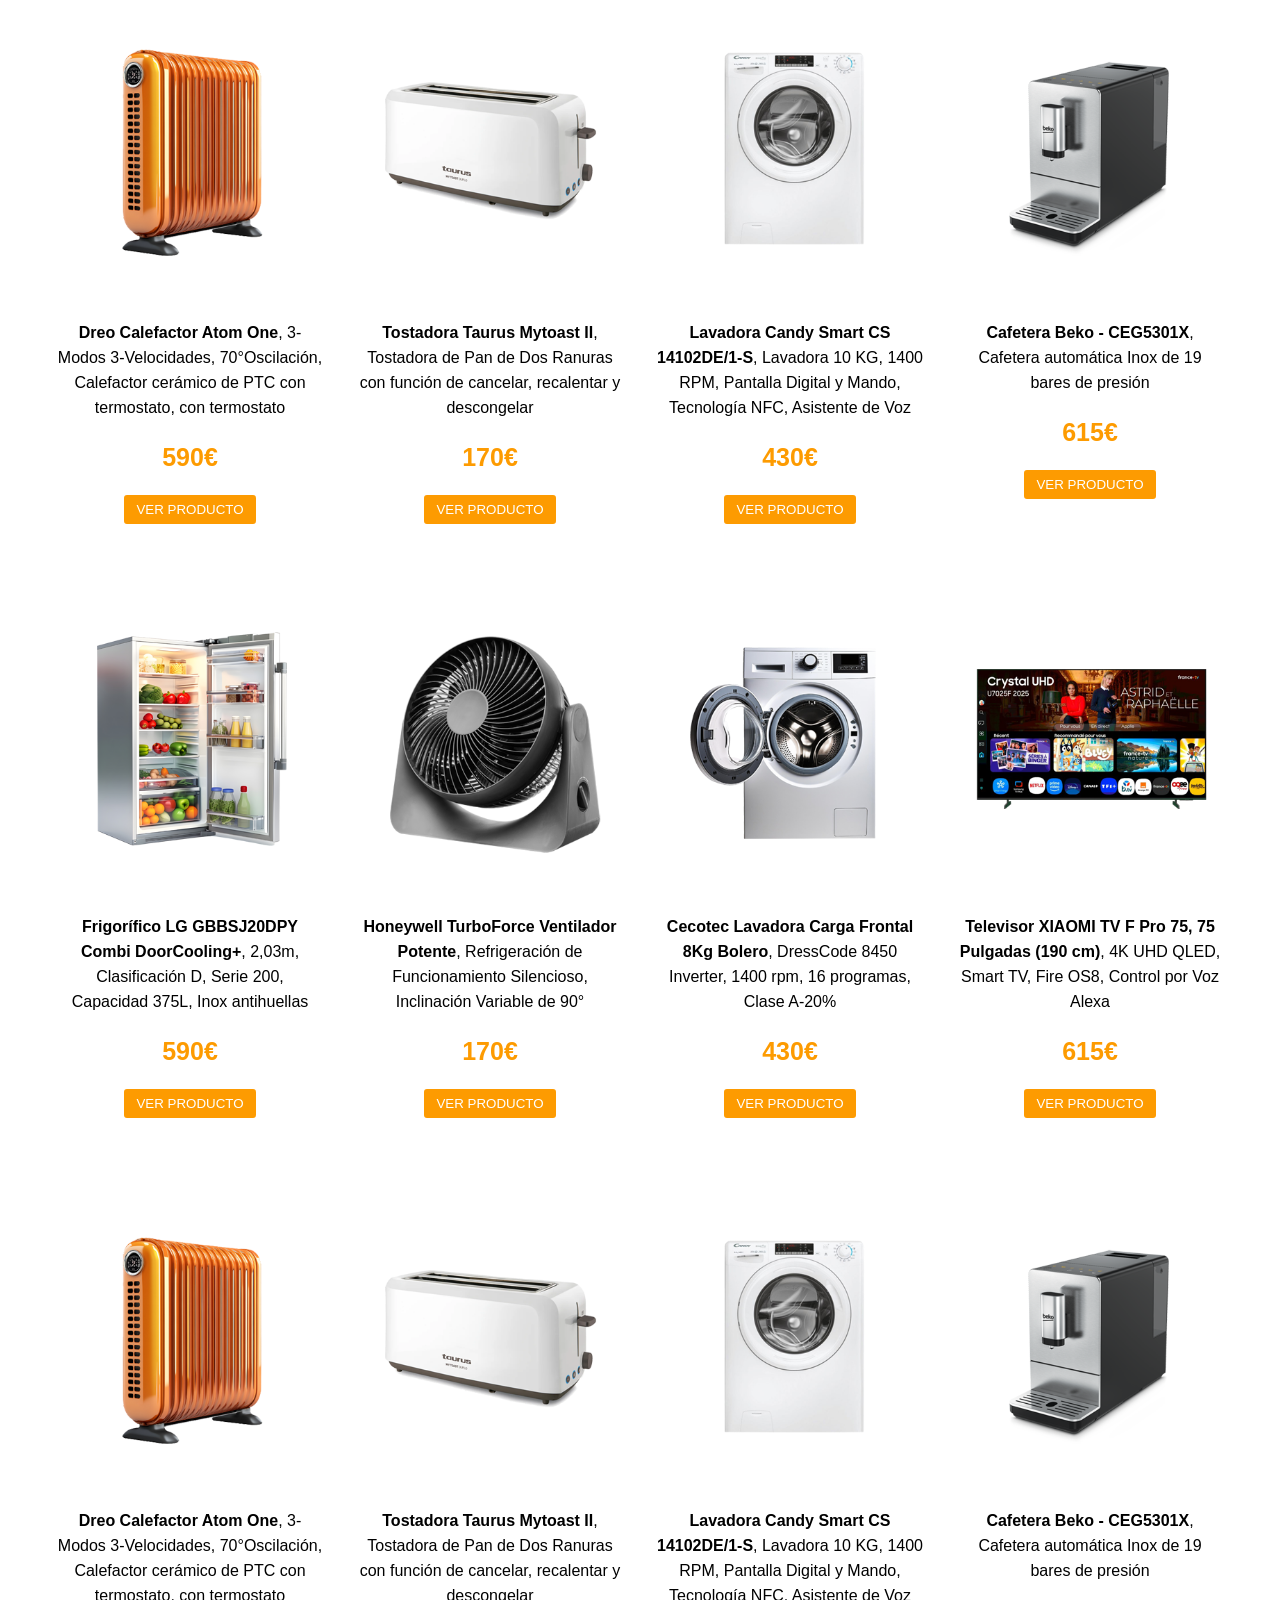
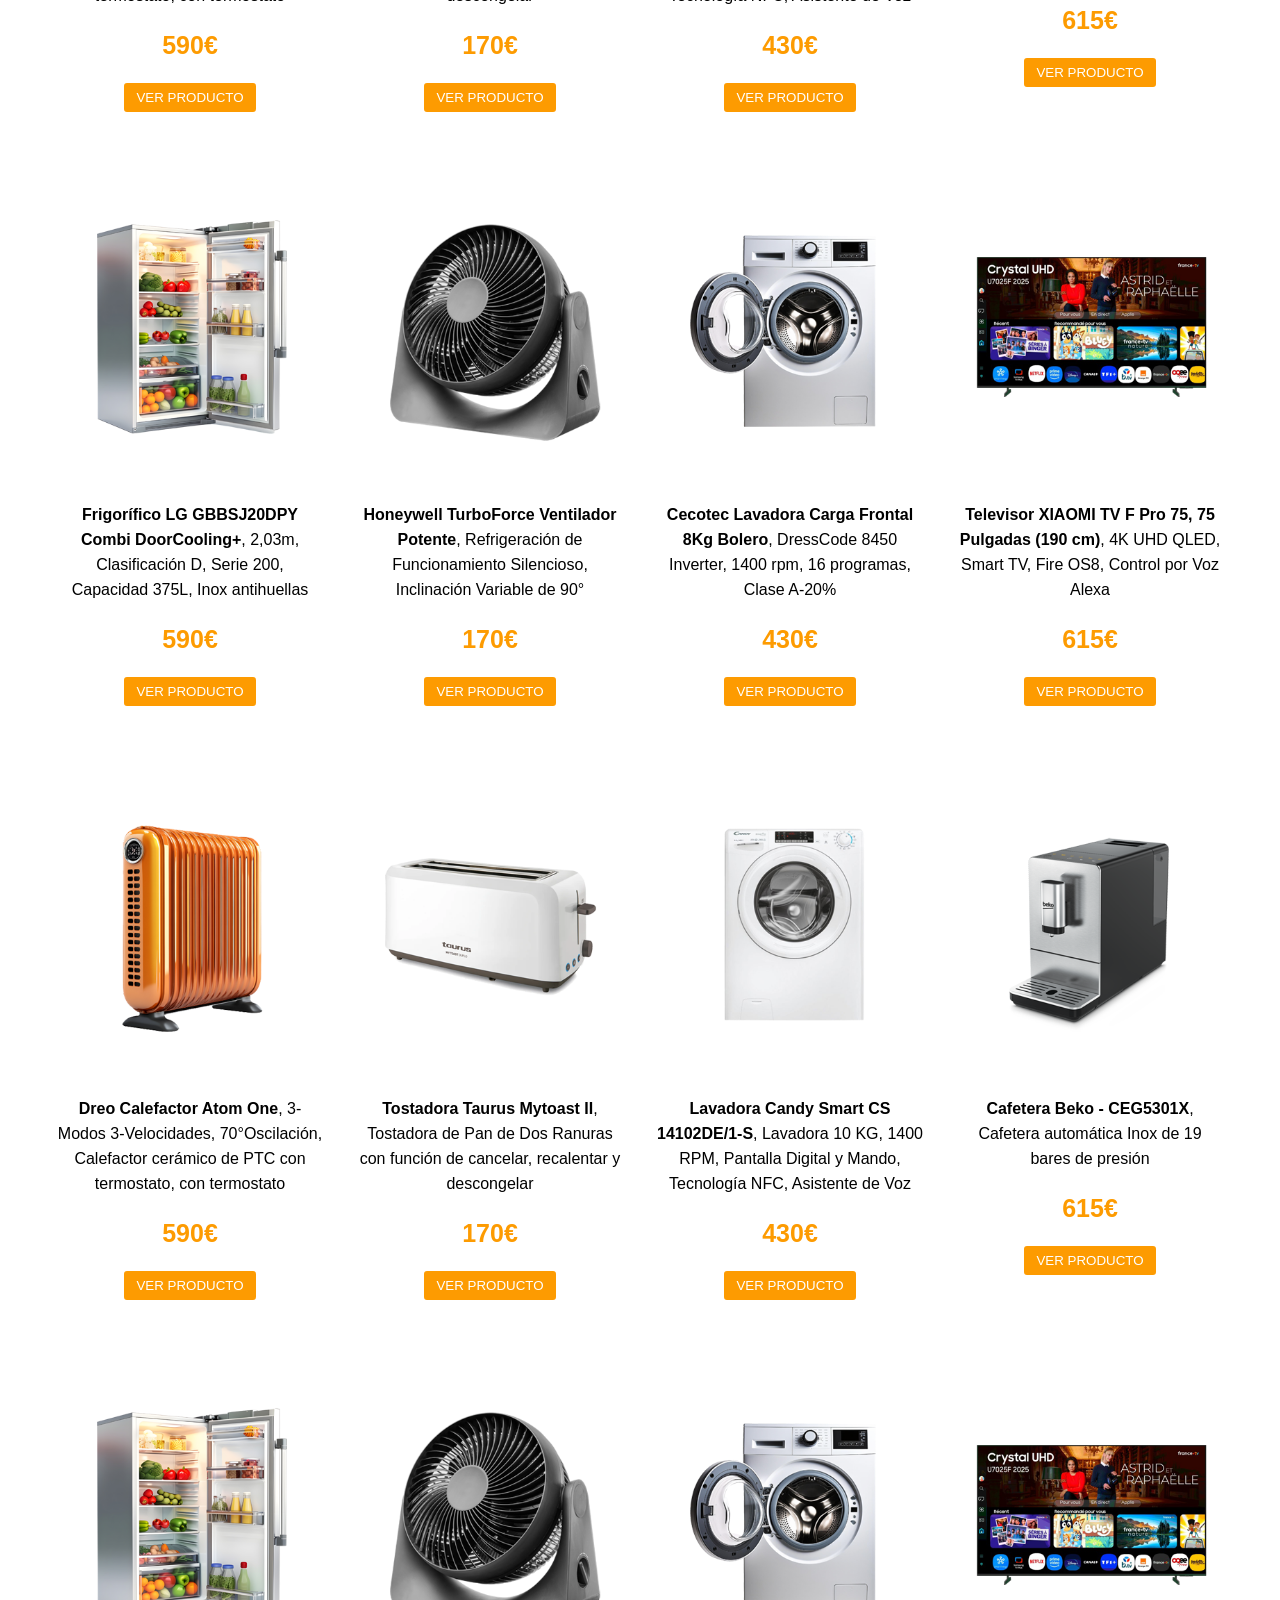
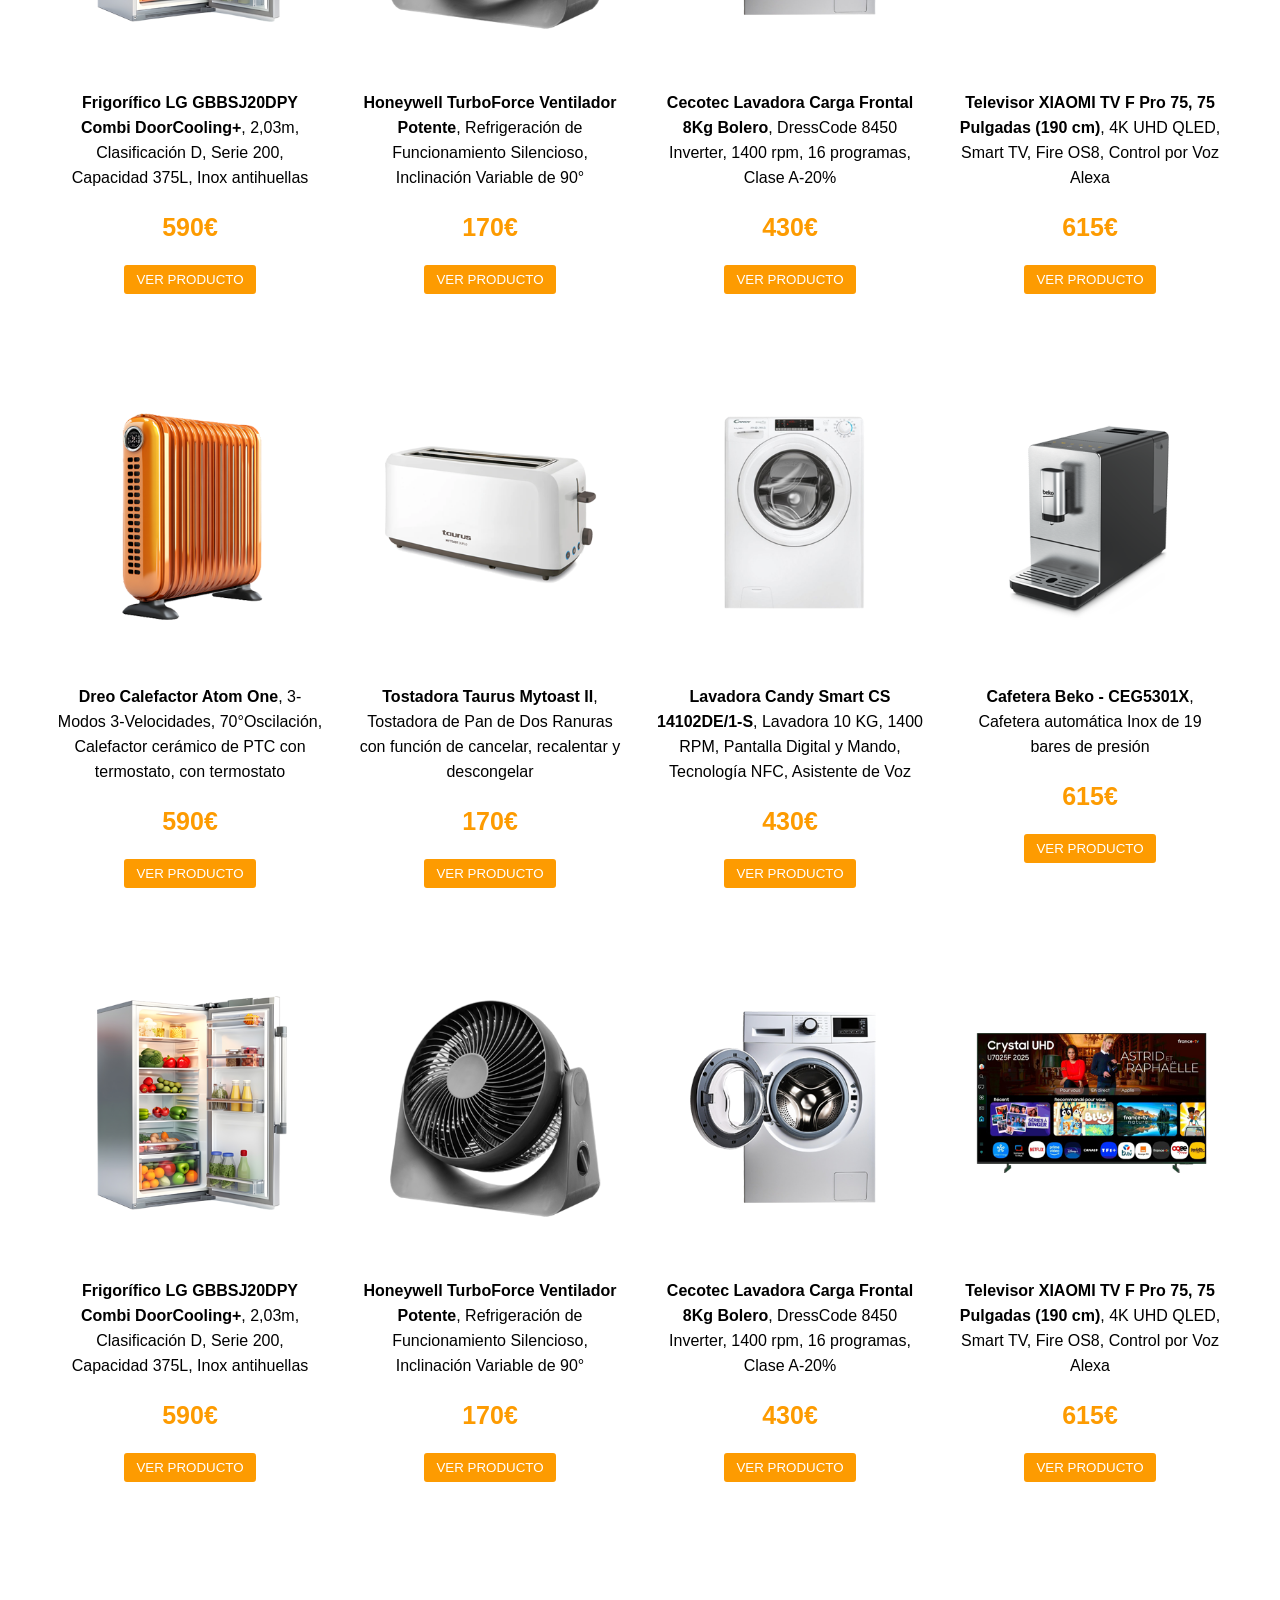
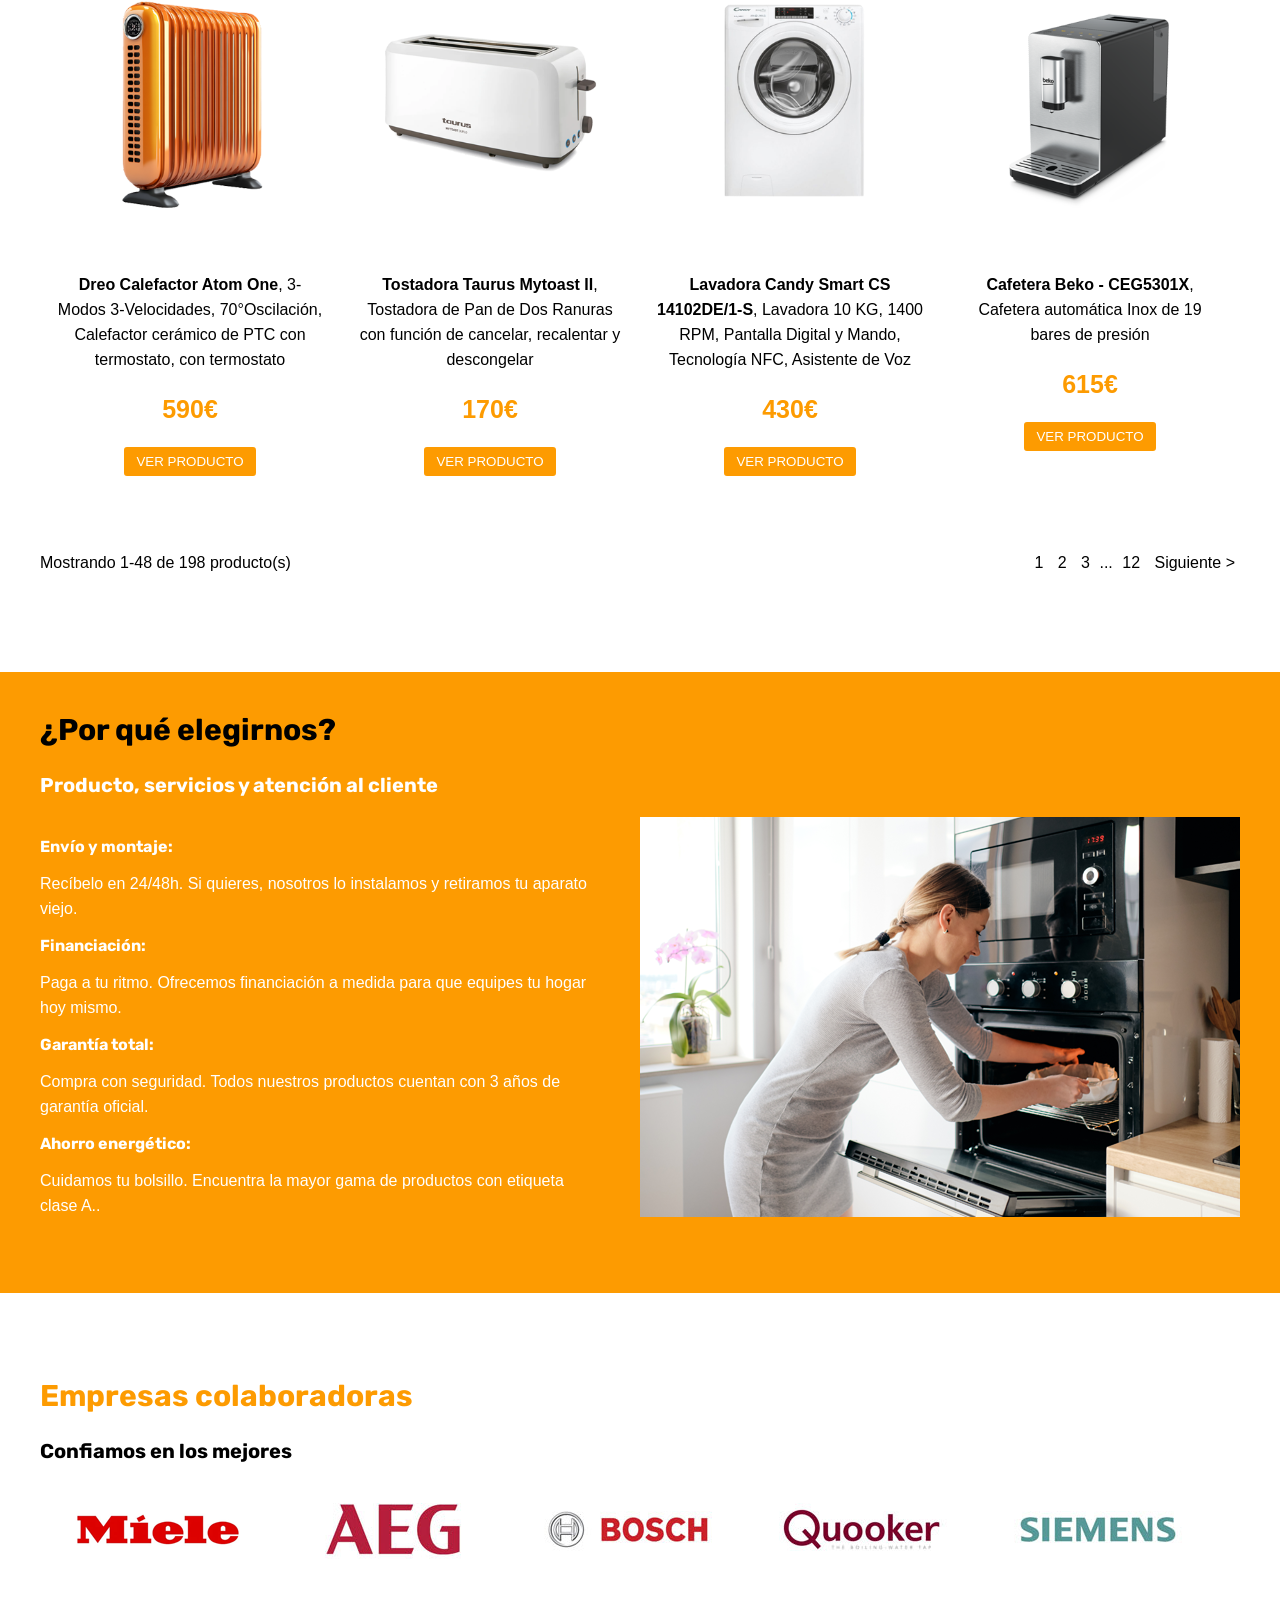
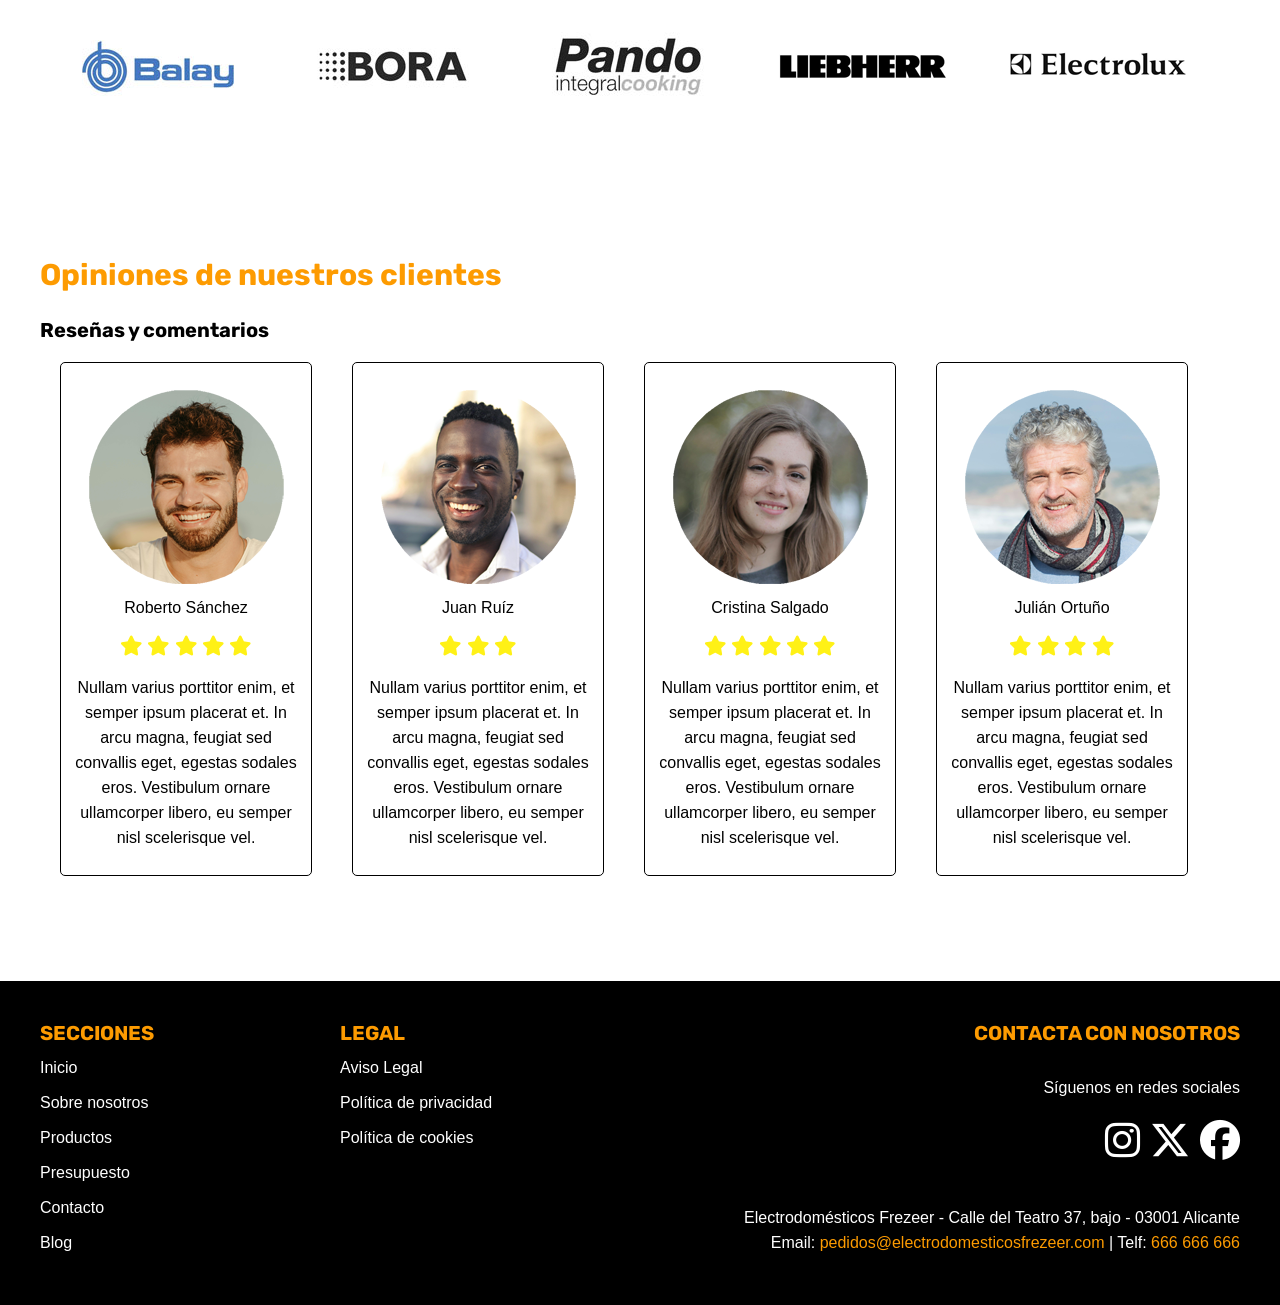
<file: views/productos.html>
<!DOCTYPE html>
<html lang="es">

	<head>
		<title>Nuestros electrodomésticos - Electrodomésticos Frezeer</title>
		<meta  charset="utf-8">
		<meta name="description" content="Electrodomésticos Frezeer. Especialistas en todo tipo de electrodomésticos para el hogar, la oficina o el negocio!">
    	<meta name="viewport" content="width=device-width, initial-scale=1.0">
		<link rel="stylesheet" href="../css/estilos.css">
		<link rel="stylesheet" href="https://cdnjs.cloudflare.com/ajax/libs/font-awesome/6.5.2/css/all.min.css">
		<link rel="icon" href="../images/favicon.png" type="image/png">
	</head>

	<body>

	    
	    <!-- HEADER -->
	    <header>
	    	<div class="banner_top">
		    	<div class="centro">
		    		ELECTRO FREZEER | Envio Gratis +50€* | Entrega en 24/72h | +100 TIENDAS EN EUROPA | 666 666 666
		    	</div>
	    	</div>
	    	<div class="modulo_transparente capa_logo">
		    	<div class="centro">
		    		<a href="../index.html" title="Inicio" class="logo">
				       	<img src="../images/logo-electrodomesticos.png" alt="ELECTRODOMÉSTICOS FREZZEER" title="ELECTRODOMÉSTICOS FREZZEER" height="47" width="250">
				    </a>
				    <form class="form_buscador">
			    		<input type="text" placeholder="Busca lo que necesites">
			    	</form>
					<a href="#" title="ZONA CLIENTE">
						<i class="fa-solid fa-user iconos-cabecera" title="Zona cliente"></i>
					</a>
				    <a href="#" title="CARRITO DE LA COMPRA">
				    	<i class="fa-solid fa-cart-shopping iconos-cabecera" title="Carrito de la compra"></i>
				    </a>
		    		<nav>
		    			<ul class="menu">
					    	<li>
					    		<a href="../index.html" title="Inicio">Inicio</a>
					    	</li>
						    <li>
						    	<a href="sobre-nosotros.html" title="Sobre nosotros">Sobre nosotros</a>
						    </li>
						    <li>
						    	<a href="productos.html" title="Productos" class="seleccionada">Productos</a>
						    </li>
						    <li>
						    	<a href="presupuesto.html" title="Presupuesto">Presupuesto</a>
						    </li>
						    <li>
						    	<a href="contacto.html" title="Contacto">Contacto</a>
						    </li>
						    <li>
						    	<a href="blog.html" title="Blog">Blog</a>
						    </li>
						</ul>
					</nav>
			    </div>
			</div>
			<div class="banner_cabecera">
			    <div class="centro">
			    	<img src="../images/cabecera4.jpg" alt="ELECTRODOMÉSTICOS FREZZEER" title="ELECTRODOMÉSTICOS FREZZEER" width="1200" height="675">
	            </div>
			</div>
		</header>
		


		<!-- SECCIÓN PRODUCTOS -->
		<section>
            <div class="modulo_transparente">
            	<h1>NUESTROS ELECTRODOMÉSTICOS</h1>
            	<div class="centro">
		            <article>
		            	<h2>Los mejores productos al mejor precio</h2>
		            	<p>Lorem ipsum dolor sit amet, consectetur adipiscing elit. Donec maximus, risus in scelerisque aliquam, sapien sapien dapibus leo, ac efficitur nisl erat eget metus. Lorem ipsum dolor sit amet, consectetur adipiscing elit. Donec maximus, risus in scelerisque aliquam, sapien sapien dapibus leo, ac efficitur nisl erat eget metus.</p>
		            </article>
		        </div>
            </div>
        </section>

		<section>
            <div class="modulo_transparente">
	        	<div class="centro">
            		<h2>Electrodomésticos recomendados por nuestros expertos</h2>
		            <article>
		            	<h3>Toda variedad de electrodomésticos para el hogar</h3>
		                <ul class="lista_productos">
		                    <li>
		                    	<div class="capa_producto">
		                    		<a href="#">
			                    		<img src="../images/frigorifico.png" alt="Frigorífico LG GBBSJ20DPY Combi DoorCooling+ - Electrodomésticos Frezeer" title="Frigorífico LG GBBSJ20DPY Combi DoorCooling+ - Electrodomésticos Frezeer" class="foto_producto" width="360" height="360">
			                    	</a>
		                    	</div>
		                    	<p><strong>Frigorífico LG GBBSJ20DPY Combi DoorCooling+</strong>, 2,03m, Clasificación D, Serie 200, Capacidad 375L, Inox antihuellas</p>
		                    	<p class="precio">590€</p>
		                    	<p>
		                    		<button>VER PRODUCTO</button>
		                    	</p>
		                    </li>
		                    <li>
		                    	<div class="capa_producto">
			                    	<a href="#">
			                    		<img src="../images/ventilador.png" alt="Honeywell TurboForce Ventilador Potente - Electrodomésticos Frezeer" title="Honeywell TurboForce Ventilador Potente - Electrodomésticos Frezeer" class="foto_producto" width="360" height="360">
			                    	</a>
			                    </div>
   		                    	<p><strong>Honeywell TurboForce Ventilador Potente</strong>, Refrigeración de Funcionamiento Silencioso, Inclinación Variable de 90°</p>
   		                    	<p class="precio">170€</p>
   		                    	<p>
   		                    		<button>VER PRODUCTO</button>
   		                    	</p>
   		                    </li>
		                    <li>
		                    	<div class="capa_producto">
			                    	<a href="#">
			                    		<img src="../images/lavadora.png" alt="Cecotec Lavadora Carga Frontal 8Kg Bolero - Electrodomésticos Frezeer" title="Cecotec Lavadora Carga Frontal 8Kg Bolero - Electrodomésticos Frezeer" class="foto_producto" width="360" height="360">
		                    		</a>
		                    	</div>
		                    	<p><strong>Cecotec Lavadora Carga Frontal 8Kg Bolero</strong>,  DressCode 8450 Inverter, 1400 rpm, 16 programas, Clase A-20%</p>
		                    	<p class="precio">430€</p>
		                    	<p>
		                    		<button>VER PRODUCTO</button>
		                    	</p>
		                    </li>
		                    <li>
		                    	<div class="capa_producto">
	                    			<a href="#">
	                    				<img src="../images/televisor.png" alt="Televisor XIAOMI TV F Pro 75, 75 Pulgadas (190 cm) - Electrodomésticos Frezeer" title="Televisor XIAOMI TV F Pro 75, 75 Pulgadas (190 cm) - Electrodomésticos Frezeer" class="foto_producto" width="360" height="360">
	                    			</a>
		                    	</div>
		                    	<p><strong>Televisor XIAOMI TV F Pro 75, 75 Pulgadas (190 cm)</strong>, 4K UHD QLED, Smart TV, Fire OS8, Control por Voz Alexa</p>
		                    	<p class="precio">615€</p>
		                    	<p>
		                    		<button>VER PRODUCTO</button>
		                    	</p>
		                    </li>

		                    <li>
		                    	<div class="capa_producto">
		                    		<a href="#">
		                    			<img src="../images/calefactor.png" alt="Dreo Calefactor Atom One - Electrodomésticos Frezeer" title="Dreo Calefactor Atom One - Electrodomésticos Frezeer" class="foto_producto" width="360" height="360">
		                    		</a>
		                    	</div>
		                    	<p><strong>Dreo Calefactor Atom One</strong>, 3-Modos 3-Velocidades, 70°Oscilación, Calefactor cerámico de PTC con termostato, con termostato</p>
		                    	<p class="precio">590€</p>
		                    	<p>
		                    		<button>VER PRODUCTO</button>
		                    	</p>
		                    </li>
		                    <li>
		                    	<div class="capa_producto">
			                    	<a href="#">
			                    		<img src="../images/tostadora.png" alt="Tostadora Taurus Mytoast II - Electrodomésticos Frezeer" title="Tostadora Taurus Mytoast II - Electrodomésticos Frezeer" class="foto_producto" width="360" height="360">
			                    	</a>
			                    </div>
   		                    	<p><strong>Tostadora Taurus Mytoast II</strong>, Tostadora de Pan de Dos Ranuras con función de cancelar, recalentar y descongelar</p>
   		                    	<p class="precio">170€</p>
   		                    	<p>
   		                    		<button>VER PRODUCTO</button>
   		                    	</p>
   		                    </li>
		                    <li>
		                    	<div class="capa_producto">
			                    	<a href="#">
			                    		<img src="../images/lavadora2.png" alt="Lavadora Candy Smart CS 14102DE/1-S - Electrodomésticos Frezeer" title="Lavadora Candy Smart CS 14102DE/1-S - Electrodomésticos Frezeer" class="foto_producto" width="360" height="360">
			                    	</a>
			                    </div>
		                    	<p><strong>Lavadora Candy Smart CS 14102DE/1-S</strong>, Lavadora 10 KG, 1400 RPM, Pantalla Digital y Mando, Tecnología NFC, Asistente de Voz</p>
		                    	<p class="precio">430€</p>
		                    	<p>
		                    		<button>VER PRODUCTO</button>
		                    	</p>
		                    </li>
		                    <li>
		                    	<div class="capa_producto">
		                    		<a href="#">
		                    			<img src="../images/cafetera.png" alt="Cafetera Beko - CEG5301X - Electrodomésticos Frezeer" title="Cafetera Beko - CEG5301X - Electrodomésticos Frezeer" class="foto_producto" width="360" height="360">
		                    		</a>
		                    	</div>
		                    	<p><strong>Cafetera Beko - CEG5301X</strong>, Cafetera automática Inox de 19 bares de presión</p>
		                    	<p class="precio">615€</p>
		                    	<p>
		                    		<button>VER PRODUCTO</button>
		                    	</p>
		                    </li>


		                    <li>
		                    	<div class="capa_producto">
		                    		<a href="#">
			                    		<img src="../images/frigorifico.png" alt="Frigorífico LG GBBSJ20DPY Combi DoorCooling+ - Electrodomésticos Frezeer" title="Frigorífico LG GBBSJ20DPY Combi DoorCooling+ - Electrodomésticos Frezeer" class="foto_producto" width="360" height="360">
			                    	</a>
		                    	</div>
		                    	<p><strong>Frigorífico LG GBBSJ20DPY Combi DoorCooling+</strong>, 2,03m, Clasificación D, Serie 200, Capacidad 375L, Inox antihuellas</p>
		                    	<p class="precio">590€</p>
		                    	<p>
		                    		<button>VER PRODUCTO</button>
		                    	</p>
		                    </li>
		                    <li>
		                    	<div class="capa_producto">
			                    	<a href="#">
			                    		<img src="../images/ventilador.png" alt="Honeywell TurboForce Ventilador Potente - Electrodomésticos Frezeer" title="Honeywell TurboForce Ventilador Potente - Electrodomésticos Frezeer" class="foto_producto" width="360" height="360">
			                    	</a>
			                    </div>
   		                    	<p><strong>Honeywell TurboForce Ventilador Potente</strong>, Refrigeración de Funcionamiento Silencioso, Inclinación Variable de 90°</p>
   		                    	<p class="precio">170€</p>
   		                    	<p>
   		                    		<button>VER PRODUCTO</button>
   		                    	</p>
   		                    </li>
		                    <li>
		                    	<div class="capa_producto">
			                    	<a href="#">
			                    		<img src="../images/lavadora.png" alt="Cecotec Lavadora Carga Frontal 8Kg Bolero - Electrodomésticos Frezeer" title="Cecotec Lavadora Carga Frontal 8Kg Bolero - Electrodomésticos Frezeer" class="foto_producto" width="360" height="360">
		                    		</a>
		                    	</div>
		                    	<p><strong>Cecotec Lavadora Carga Frontal 8Kg Bolero</strong>,  DressCode 8450 Inverter, 1400 rpm, 16 programas, Clase A-20%</p>
		                    	<p class="precio">430€</p>
		                    	<p>
		                    		<button>VER PRODUCTO</button>
		                    	</p>
		                    </li>
		                    <li>
		                    	<div class="capa_producto">
	                    			<a href="#">
	                    				<img src="../images/televisor.png" alt="Televisor XIAOMI TV F Pro 75, 75 Pulgadas (190 cm) - Electrodomésticos Frezeer" title="Televisor XIAOMI TV F Pro 75, 75 Pulgadas (190 cm) - Electrodomésticos Frezeer" class="foto_producto" width="360" height="360">
	                    			</a>
		                    	</div>
		                    	<p><strong>Televisor XIAOMI TV F Pro 75, 75 Pulgadas (190 cm)</strong>, 4K UHD QLED, Smart TV, Fire OS8, Control por Voz Alexa</p>
		                    	<p class="precio">615€</p>
		                    	<p>
		                    		<button>VER PRODUCTO</button>
		                    	</p>
		                    </li>

		                    <li>
		                    	<div class="capa_producto">
		                    		<a href="#">
		                    			<img src="../images/calefactor.png" alt="Dreo Calefactor Atom One - Electrodomésticos Frezeer" title="Dreo Calefactor Atom One - Electrodomésticos Frezeer" class="foto_producto" width="360" height="360">
		                    		</a>
		                    	</div>
		                    	<p><strong>Dreo Calefactor Atom One</strong>, 3-Modos 3-Velocidades, 70°Oscilación, Calefactor cerámico de PTC con termostato, con termostato</p>
		                    	<p class="precio">590€</p>
		                    	<p>
		                    		<button>VER PRODUCTO</button>
		                    	</p>
		                    </li>
		                    <li>
		                    	<div class="capa_producto">
			                    	<a href="#">
			                    		<img src="../images/tostadora.png" alt="Tostadora Taurus Mytoast II - Electrodomésticos Frezeer" title="Tostadora Taurus Mytoast II - Electrodomésticos Frezeer" class="foto_producto" width="360" height="360">
			                    	</a>
			                    </div>
   		                    	<p><strong>Tostadora Taurus Mytoast II</strong>, Tostadora de Pan de Dos Ranuras con función de cancelar, recalentar y descongelar</p>
   		                    	<p class="precio">170€</p>
   		                    	<p>
   		                    		<button>VER PRODUCTO</button>
   		                    	</p>
   		                    </li>
		                    <li>
		                    	<div class="capa_producto">
			                    	<a href="#">
			                    		<img src="../images/lavadora2.png" alt="Lavadora Candy Smart CS 14102DE/1-S - Electrodomésticos Frezeer" title="Lavadora Candy Smart CS 14102DE/1-S - Electrodomésticos Frezeer" class="foto_producto" width="360" height="360">
			                    	</a>
			                    </div>
		                    	<p><strong>Lavadora Candy Smart CS 14102DE/1-S</strong>, Lavadora 10 KG, 1400 RPM, Pantalla Digital y Mando, Tecnología NFC, Asistente de Voz</p>
		                    	<p class="precio">430€</p>
		                    	<p>
		                    		<button>VER PRODUCTO</button>
		                    	</p>
		                    </li>
		                    <li>
		                    	<div class="capa_producto">
		                    		<a href="#">
		                    			<img src="../images/cafetera.png" alt="Cafetera Beko - CEG5301X - Electrodomésticos Frezeer" title="Cafetera Beko - CEG5301X - Electrodomésticos Frezeer" class="foto_producto" width="360" height="360">
		                    		</a>
		                    	</div>
		                    	<p><strong>Cafetera Beko - CEG5301X</strong>, Cafetera automática Inox de 19 bares de presión</p>
		                    	<p class="precio">615€</p>
		                    	<p>
		                    		<button>VER PRODUCTO</button>
		                    	</p>
		                    </li>


		                    <li>
		                    	<div class="capa_producto">
		                    		<a href="#">
			                    		<img src="../images/frigorifico.png" alt="Frigorífico LG GBBSJ20DPY Combi DoorCooling+ - Electrodomésticos Frezeer" title="Frigorífico LG GBBSJ20DPY Combi DoorCooling+ - Electrodomésticos Frezeer" class="foto_producto" width="360" height="360">
			                    	</a>
		                    	</div>
		                    	<p><strong>Frigorífico LG GBBSJ20DPY Combi DoorCooling+</strong>, 2,03m, Clasificación D, Serie 200, Capacidad 375L, Inox antihuellas</p>
		                    	<p class="precio">590€</p>
		                    	<p>
		                    		<button>VER PRODUCTO</button>
		                    	</p>
		                    </li>
		                    <li>
		                    	<div class="capa_producto">
			                    	<a href="#">
			                    		<img src="../images/ventilador.png" alt="Honeywell TurboForce Ventilador Potente - Electrodomésticos Frezeer" title="Honeywell TurboForce Ventilador Potente - Electrodomésticos Frezeer" class="foto_producto" width="360" height="360">
			                    	</a>
			                    </div>
   		                    	<p><strong>Honeywell TurboForce Ventilador Potente</strong>, Refrigeración de Funcionamiento Silencioso, Inclinación Variable de 90°</p>
   		                    	<p class="precio">170€</p>
   		                    	<p>
   		                    		<button>VER PRODUCTO</button>
   		                    	</p>
   		                    </li>
		                    <li>
		                    	<div class="capa_producto">
			                    	<a href="#">
			                    		<img src="../images/lavadora.png" alt="Cecotec Lavadora Carga Frontal 8Kg Bolero - Electrodomésticos Frezeer" title="Cecotec Lavadora Carga Frontal 8Kg Bolero - Electrodomésticos Frezeer" class="foto_producto" width="360" height="360">
		                    		</a>
		                    	</div>
		                    	<p><strong>Cecotec Lavadora Carga Frontal 8Kg Bolero</strong>,  DressCode 8450 Inverter, 1400 rpm, 16 programas, Clase A-20%</p>
		                    	<p class="precio">430€</p>
		                    	<p>
		                    		<button>VER PRODUCTO</button>
		                    	</p>
		                    </li>
		                    <li>
		                    	<div class="capa_producto">
	                    			<a href="#">
	                    				<img src="../images/televisor.png" alt="Televisor XIAOMI TV F Pro 75, 75 Pulgadas (190 cm) - Electrodomésticos Frezeer" title="Televisor XIAOMI TV F Pro 75, 75 Pulgadas (190 cm) - Electrodomésticos Frezeer" class="foto_producto" width="360" height="360">
	                    			</a>
		                    	</div>
		                    	<p><strong>Televisor XIAOMI TV F Pro 75, 75 Pulgadas (190 cm)</strong>, 4K UHD QLED, Smart TV, Fire OS8, Control por Voz Alexa</p>
		                    	<p class="precio">615€</p>
		                    	<p>
		                    		<button>VER PRODUCTO</button>
		                    	</p>
		                    </li>

		                    <li>
		                    	<div class="capa_producto">
		                    		<a href="#">
		                    			<img src="../images/calefactor.png" alt="Dreo Calefactor Atom One - Electrodomésticos Frezeer" title="Dreo Calefactor Atom One - Electrodomésticos Frezeer" class="foto_producto" width="360" height="360">
		                    		</a>
		                    	</div>
		                    	<p><strong>Dreo Calefactor Atom One</strong>, 3-Modos 3-Velocidades, 70°Oscilación, Calefactor cerámico de PTC con termostato, con termostato</p>
		                    	<p class="precio">590€</p>
		                    	<p>
		                    		<button>VER PRODUCTO</button>
		                    	</p>
		                    </li>
		                    <li>
		                    	<div class="capa_producto">
			                    	<a href="#">
			                    		<img src="../images/tostadora.png" alt="Tostadora Taurus Mytoast II - Electrodomésticos Frezeer" title="Tostadora Taurus Mytoast II - Electrodomésticos Frezeer" class="foto_producto" width="360" height="360">
			                    	</a>
			                    </div>
   		                    	<p><strong>Tostadora Taurus Mytoast II</strong>, Tostadora de Pan de Dos Ranuras con función de cancelar, recalentar y descongelar</p>
   		                    	<p class="precio">170€</p>
   		                    	<p>
   		                    		<button>VER PRODUCTO</button>
   		                    	</p>
   		                    </li>
		                    <li>
		                    	<div class="capa_producto">
			                    	<a href="#">
			                    		<img src="../images/lavadora2.png" alt="Lavadora Candy Smart CS 14102DE/1-S - Electrodomésticos Frezeer" title="Lavadora Candy Smart CS 14102DE/1-S - Electrodomésticos Frezeer" class="foto_producto" width="360" height="360">
			                    	</a>
			                    </div>
		                    	<p><strong>Lavadora Candy Smart CS 14102DE/1-S</strong>, Lavadora 10 KG, 1400 RPM, Pantalla Digital y Mando, Tecnología NFC, Asistente de Voz</p>
		                    	<p class="precio">430€</p>
		                    	<p>
		                    		<button>VER PRODUCTO</button>
		                    	</p>
		                    </li>
		                    <li>
		                    	<div class="capa_producto">
		                    		<a href="#">
		                    			<img src="../images/cafetera.png" alt="Cafetera Beko - CEG5301X - Electrodomésticos Frezeer" title="Cafetera Beko - CEG5301X - Electrodomésticos Frezeer" class="foto_producto" width="360" height="360">
		                    		</a>
		                    	</div>
		                    	<p><strong>Cafetera Beko - CEG5301X</strong>, Cafetera automática Inox de 19 bares de presión</p>
		                    	<p class="precio">615€</p>
		                    	<p>
		                    		<button>VER PRODUCTO</button>
		                    	</p>
		                    </li>


		                    <li>
		                    	<div class="capa_producto">
		                    		<a href="#">
			                    		<img src="../images/frigorifico.png" alt="Frigorífico LG GBBSJ20DPY Combi DoorCooling+ - Electrodomésticos Frezeer" title="Frigorífico LG GBBSJ20DPY Combi DoorCooling+ - Electrodomésticos Frezeer" class="foto_producto" width="360" height="360">
			                    	</a>
		                    	</div>
		                    	<p><strong>Frigorífico LG GBBSJ20DPY Combi DoorCooling+</strong>, 2,03m, Clasificación D, Serie 200, Capacidad 375L, Inox antihuellas</p>
		                    	<p class="precio">590€</p>
		                    	<p>
		                    		<button>VER PRODUCTO</button>
		                    	</p>
		                    </li>
		                    <li>
		                    	<div class="capa_producto">
			                    	<a href="#">
			                    		<img src="../images/ventilador.png" alt="Honeywell TurboForce Ventilador Potente - Electrodomésticos Frezeer" title="Honeywell TurboForce Ventilador Potente - Electrodomésticos Frezeer" class="foto_producto" width="360" height="360">
			                    	</a>
			                    </div>
   		                    	<p><strong>Honeywell TurboForce Ventilador Potente</strong>, Refrigeración de Funcionamiento Silencioso, Inclinación Variable de 90°</p>
   		                    	<p class="precio">170€</p>
   		                    	<p>
   		                    		<button>VER PRODUCTO</button>
   		                    	</p>
   		                    </li>
		                    <li>
		                    	<div class="capa_producto">
			                    	<a href="#">
			                    		<img src="../images/lavadora.png" alt="Cecotec Lavadora Carga Frontal 8Kg Bolero - Electrodomésticos Frezeer" title="Cecotec Lavadora Carga Frontal 8Kg Bolero - Electrodomésticos Frezeer" class="foto_producto" width="360" height="360">
		                    		</a>
		                    	</div>
		                    	<p><strong>Cecotec Lavadora Carga Frontal 8Kg Bolero</strong>,  DressCode 8450 Inverter, 1400 rpm, 16 programas, Clase A-20%</p>
		                    	<p class="precio">430€</p>
		                    	<p>
		                    		<button>VER PRODUCTO</button>
		                    	</p>
		                    </li>
		                    <li>
		                    	<div class="capa_producto">
	                    			<a href="#">
	                    				<img src="../images/televisor.png" alt="Televisor XIAOMI TV F Pro 75, 75 Pulgadas (190 cm) - Electrodomésticos Frezeer" title="Televisor XIAOMI TV F Pro 75, 75 Pulgadas (190 cm) - Electrodomésticos Frezeer" class="foto_producto" width="360" height="360">
	                    			</a>
		                    	</div>
		                    	<p><strong>Televisor XIAOMI TV F Pro 75, 75 Pulgadas (190 cm)</strong>, 4K UHD QLED, Smart TV, Fire OS8, Control por Voz Alexa</p>
		                    	<p class="precio">615€</p>
		                    	<p>
		                    		<button>VER PRODUCTO</button>
		                    	</p>
		                    </li>

		                    <li>
		                    	<div class="capa_producto">
		                    		<a href="#">
		                    			<img src="../images/calefactor.png" alt="Dreo Calefactor Atom One - Electrodomésticos Frezeer" title="Dreo Calefactor Atom One - Electrodomésticos Frezeer" class="foto_producto" width="360" height="360">
		                    		</a>
		                    	</div>
		                    	<p><strong>Dreo Calefactor Atom One</strong>, 3-Modos 3-Velocidades, 70°Oscilación, Calefactor cerámico de PTC con termostato, con termostato</p>
		                    	<p class="precio">590€</p>
		                    	<p>
		                    		<button>VER PRODUCTO</button>
		                    	</p>
		                    </li>
		                    <li>
		                    	<div class="capa_producto">
			                    	<a href="#">
			                    		<img src="../images/tostadora.png" alt="Tostadora Taurus Mytoast II - Electrodomésticos Frezeer" title="Tostadora Taurus Mytoast II - Electrodomésticos Frezeer" class="foto_producto" width="360" height="360">
			                    	</a>
			                    </div>
   		                    	<p><strong>Tostadora Taurus Mytoast II</strong>, Tostadora de Pan de Dos Ranuras con función de cancelar, recalentar y descongelar</p>
   		                    	<p class="precio">170€</p>
   		                    	<p>
   		                    		<button>VER PRODUCTO</button>
   		                    	</p>
   		                    </li>
		                    <li>
		                    	<div class="capa_producto">
			                    	<a href="#">
			                    		<img src="../images/lavadora2.png" alt="Lavadora Candy Smart CS 14102DE/1-S - Electrodomésticos Frezeer" title="Lavadora Candy Smart CS 14102DE/1-S - Electrodomésticos Frezeer" class="foto_producto" width="360" height="360">
			                    	</a>
			                    </div>
		                    	<p><strong>Lavadora Candy Smart CS 14102DE/1-S</strong>, Lavadora 10 KG, 1400 RPM, Pantalla Digital y Mando, Tecnología NFC, Asistente de Voz</p>
		                    	<p class="precio">430€</p>
		                    	<p>
		                    		<button>VER PRODUCTO</button>
		                    	</p>
		                    </li>
		                    <li>
		                    	<div class="capa_producto">
		                    		<a href="#">
		                    			<img src="../images/cafetera.png" alt="Cafetera Beko - CEG5301X - Electrodomésticos Frezeer" title="Cafetera Beko - CEG5301X - Electrodomésticos Frezeer" class="foto_producto" width="360" height="360">
		                    		</a>
		                    	</div>
		                    	<p><strong>Cafetera Beko - CEG5301X</strong>, Cafetera automática Inox de 19 bares de presión</p>
		                    	<p class="precio">615€</p>
		                    	<p>
		                    		<button>VER PRODUCTO</button>
		                    	</p>
		                    </li>


		                    <li>
		                    	<div class="capa_producto">
		                    		<a href="#">
			                    		<img src="../images/frigorifico.png" alt="Frigorífico LG GBBSJ20DPY Combi DoorCooling+ - Electrodomésticos Frezeer" title="Frigorífico LG GBBSJ20DPY Combi DoorCooling+ - Electrodomésticos Frezeer" class="foto_producto" width="360" height="360">
			                    	</a>
		                    	</div>
		                    	<p><strong>Frigorífico LG GBBSJ20DPY Combi DoorCooling+</strong>, 2,03m, Clasificación D, Serie 200, Capacidad 375L, Inox antihuellas</p>
		                    	<p class="precio">590€</p>
		                    	<p>
		                    		<button>VER PRODUCTO</button>
		                    	</p>
		                    </li>
		                    <li>
		                    	<div class="capa_producto">
			                    	<a href="#">
			                    		<img src="../images/ventilador.png" alt="Honeywell TurboForce Ventilador Potente - Electrodomésticos Frezeer" title="Honeywell TurboForce Ventilador Potente - Electrodomésticos Frezeer" class="foto_producto" width="360" height="360">
			                    	</a>
			                    </div>
   		                    	<p><strong>Honeywell TurboForce Ventilador Potente</strong>, Refrigeración de Funcionamiento Silencioso, Inclinación Variable de 90°</p>
   		                    	<p class="precio">170€</p>
   		                    	<p>
   		                    		<button>VER PRODUCTO</button>
   		                    	</p>
   		                    </li>
		                    <li>
		                    	<div class="capa_producto">
			                    	<a href="#">
			                    		<img src="../images/lavadora.png" alt="Cecotec Lavadora Carga Frontal 8Kg Bolero - Electrodomésticos Frezeer" title="Cecotec Lavadora Carga Frontal 8Kg Bolero - Electrodomésticos Frezeer" class="foto_producto" width="360" height="360">
		                    		</a>
		                    	</div>
		                    	<p><strong>Cecotec Lavadora Carga Frontal 8Kg Bolero</strong>,  DressCode 8450 Inverter, 1400 rpm, 16 programas, Clase A-20%</p>
		                    	<p class="precio">430€</p>
		                    	<p>
		                    		<button>VER PRODUCTO</button>
		                    	</p>
		                    </li>
		                    <li>
		                    	<div class="capa_producto">
	                    			<a href="#">
	                    				<img src="../images/televisor.png" alt="Televisor XIAOMI TV F Pro 75, 75 Pulgadas (190 cm) - Electrodomésticos Frezeer" title="Televisor XIAOMI TV F Pro 75, 75 Pulgadas (190 cm) - Electrodomésticos Frezeer" class="foto_producto" width="360" height="360">
	                    			</a>
		                    	</div>
		                    	<p><strong>Televisor XIAOMI TV F Pro 75, 75 Pulgadas (190 cm)</strong>, 4K UHD QLED, Smart TV, Fire OS8, Control por Voz Alexa</p>
		                    	<p class="precio">615€</p>
		                    	<p>
		                    		<button>VER PRODUCTO</button>
		                    	</p>
		                    </li>

		                    <li>
		                    	<div class="capa_producto">
		                    		<a href="#">
		                    			<img src="../images/calefactor.png" alt="Dreo Calefactor Atom One - Electrodomésticos Frezeer" title="Dreo Calefactor Atom One - Electrodomésticos Frezeer" class="foto_producto" width="360" height="360">
		                    		</a>
		                    	</div>
		                    	<p><strong>Dreo Calefactor Atom One</strong>, 3-Modos 3-Velocidades, 70°Oscilación, Calefactor cerámico de PTC con termostato, con termostato</p>
		                    	<p class="precio">590€</p>
		                    	<p>
		                    		<button>VER PRODUCTO</button>
		                    	</p>
		                    </li>
		                    <li>
		                    	<div class="capa_producto">
			                    	<a href="#">
			                    		<img src="../images/tostadora.png" alt="Tostadora Taurus Mytoast II - Electrodomésticos Frezeer" title="Tostadora Taurus Mytoast II - Electrodomésticos Frezeer" class="foto_producto" width="360" height="360">
			                    	</a>
			                    </div>
   		                    	<p><strong>Tostadora Taurus Mytoast II</strong>, Tostadora de Pan de Dos Ranuras con función de cancelar, recalentar y descongelar</p>
   		                    	<p class="precio">170€</p>
   		                    	<p>
   		                    		<button>VER PRODUCTO</button>
   		                    	</p>
   		                    </li>
		                    <li>
		                    	<div class="capa_producto">
			                    	<a href="#">
			                    		<img src="../images/lavadora2.png" alt="Lavadora Candy Smart CS 14102DE/1-S - Electrodomésticos Frezeer" title="Lavadora Candy Smart CS 14102DE/1-S - Electrodomésticos Frezeer" class="foto_producto" width="360" height="360">
			                    	</a>
			                    </div>
		                    	<p><strong>Lavadora Candy Smart CS 14102DE/1-S</strong>, Lavadora 10 KG, 1400 RPM, Pantalla Digital y Mando, Tecnología NFC, Asistente de Voz</p>
		                    	<p class="precio">430€</p>
		                    	<p>
		                    		<button>VER PRODUCTO</button>
		                    	</p>
		                    </li>
		                    <li>
		                    	<div class="capa_producto">
		                    		<a href="#">
		                    			<img src="../images/cafetera.png" alt="Cafetera Beko - CEG5301X - Electrodomésticos Frezeer" title="Cafetera Beko - CEG5301X - Electrodomésticos Frezeer" class="foto_producto" width="360" height="360">
		                    		</a>
		                    	</div>
		                    	<p><strong>Cafetera Beko - CEG5301X</strong>, Cafetera automática Inox de 19 bares de presión</p>
		                    	<p class="precio">615€</p>
		                    	<p>
		                    		<button>VER PRODUCTO</button>
		                    	</p>
		                    </li>


		                    <li>
		                    	<div class="capa_producto">
		                    		<a href="#">
			                    		<img src="../images/frigorifico.png" alt="Frigorífico LG GBBSJ20DPY Combi DoorCooling+ - Electrodomésticos Frezeer" title="Frigorífico LG GBBSJ20DPY Combi DoorCooling+ - Electrodomésticos Frezeer" class="foto_producto" width="360" height="360">
			                    	</a>
		                    	</div>
		                    	<p><strong>Frigorífico LG GBBSJ20DPY Combi DoorCooling+</strong>, 2,03m, Clasificación D, Serie 200, Capacidad 375L, Inox antihuellas</p>
		                    	<p class="precio">590€</p>
		                    	<p>
		                    		<button>VER PRODUCTO</button>
		                    	</p>
		                    </li>
		                    <li>
		                    	<div class="capa_producto">
			                    	<a href="#">
			                    		<img src="../images/ventilador.png" alt="Honeywell TurboForce Ventilador Potente - Electrodomésticos Frezeer" title="Honeywell TurboForce Ventilador Potente - Electrodomésticos Frezeer" class="foto_producto" width="360" height="360">
			                    	</a>
			                    </div>
   		                    	<p><strong>Honeywell TurboForce Ventilador Potente</strong>, Refrigeración de Funcionamiento Silencioso, Inclinación Variable de 90°</p>
   		                    	<p class="precio">170€</p>
   		                    	<p>
   		                    		<button>VER PRODUCTO</button>
   		                    	</p>
   		                    </li>
		                    <li>
		                    	<div class="capa_producto">
			                    	<a href="#">
			                    		<img src="../images/lavadora.png" alt="Cecotec Lavadora Carga Frontal 8Kg Bolero - Electrodomésticos Frezeer" title="Cecotec Lavadora Carga Frontal 8Kg Bolero - Electrodomésticos Frezeer" class="foto_producto" width="360" height="360">
		                    		</a>
		                    	</div>
		                    	<p><strong>Cecotec Lavadora Carga Frontal 8Kg Bolero</strong>,  DressCode 8450 Inverter, 1400 rpm, 16 programas, Clase A-20%</p>
		                    	<p class="precio">430€</p>
		                    	<p>
		                    		<button>VER PRODUCTO</button>
		                    	</p>
		                    </li>
		                    <li>
		                    	<div class="capa_producto">
	                    			<a href="#">
	                    				<img src="../images/televisor.png" alt="Televisor XIAOMI TV F Pro 75, 75 Pulgadas (190 cm) - Electrodomésticos Frezeer" title="Televisor XIAOMI TV F Pro 75, 75 Pulgadas (190 cm) - Electrodomésticos Frezeer" class="foto_producto" width="360" height="360">
	                    			</a>
		                    	</div>
		                    	<p><strong>Televisor XIAOMI TV F Pro 75, 75 Pulgadas (190 cm)</strong>, 4K UHD QLED, Smart TV, Fire OS8, Control por Voz Alexa</p>
		                    	<p class="precio">615€</p>
		                    	<p>
		                    		<button>VER PRODUCTO</button>
		                    	</p>
		                    </li>

		                    <li>
		                    	<div class="capa_producto">
		                    		<a href="#">
		                    			<img src="../images/calefactor.png" alt="Dreo Calefactor Atom One - Electrodomésticos Frezeer" title="Dreo Calefactor Atom One - Electrodomésticos Frezeer" class="foto_producto" width="360" height="360">
		                    		</a>
		                    	</div>
		                    	<p><strong>Dreo Calefactor Atom One</strong>, 3-Modos 3-Velocidades, 70°Oscilación, Calefactor cerámico de PTC con termostato, con termostato</p>
		                    	<p class="precio">590€</p>
		                    	<p>
		                    		<button>VER PRODUCTO</button>
		                    	</p>
		                    </li>
		                    <li>
		                    	<div class="capa_producto">
			                    	<a href="#">
			                    		<img src="../images/tostadora.png" alt="Tostadora Taurus Mytoast II - Electrodomésticos Frezeer" title="Tostadora Taurus Mytoast II - Electrodomésticos Frezeer" class="foto_producto" width="360" height="360">
			                    	</a>
			                    </div>
   		                    	<p><strong>Tostadora Taurus Mytoast II</strong>, Tostadora de Pan de Dos Ranuras con función de cancelar, recalentar y descongelar</p>
   		                    	<p class="precio">170€</p>
   		                    	<p>
   		                    		<button>VER PRODUCTO</button>
   		                    	</p>
   		                    </li>
		                    <li>
		                    	<div class="capa_producto">
			                    	<a href="#">
			                    		<img src="../images/lavadora2.png" alt="Lavadora Candy Smart CS 14102DE/1-S - Electrodomésticos Frezeer" title="Lavadora Candy Smart CS 14102DE/1-S - Electrodomésticos Frezeer" class="foto_producto" width="360" height="360">
			                    	</a>
			                    </div>
		                    	<p><strong>Lavadora Candy Smart CS 14102DE/1-S</strong>, Lavadora 10 KG, 1400 RPM, Pantalla Digital y Mando, Tecnología NFC, Asistente de Voz</p>
		                    	<p class="precio">430€</p>
		                    	<p>
		                    		<button>VER PRODUCTO</button>
		                    	</p>
		                    </li>
		                    <li>
		                    	<div class="capa_producto">
		                    		<a href="#">
		                    			<img src="../images/cafetera.png" alt="Cafetera Beko - CEG5301X - Electrodomésticos Frezeer" title="Cafetera Beko - CEG5301X - Electrodomésticos Frezeer" class="foto_producto" width="360" height="360">
		                    		</a>
		                    	</div>
		                    	<p><strong>Cafetera Beko - CEG5301X</strong>, Cafetera automática Inox de 19 bares de presión</p>
		                    	<p class="precio">615€</p>
		                    	<p>
		                    		<button>VER PRODUCTO</button>
		                    	</p>
		                    </li>
		                </ul>
		                <div class="paginado">
		                	<div class="mostrando">Mostrando 1-48 de 198 producto(s)</div>
		                	<div class="paginas">
			                	<a href="#" title="Página 1">1</a>
			                	<a href="#" title="Página 2">2</a>
			                	<a href="#" title="Página 3">3</a>
			                	...
			                	<a href="#" title="Página 12">12</a>
			                	<a href="#" title="Página Siguiente">Siguiente ></a>
			                </div>
			            </div>
		            </article>
		        </div>
		    </div>
        </section>

		<!-- MÓDULO POR QUÉ ELEGIRNOS -->
	    <section>
            <div class="modulo_naranja">
	        	<div class="centro">
            		<h2 class="color_negro">¿Por qué elegirnos?</h2>
		            <article>
		                <h3>Producto, servicios y atención al cliente</h3>
		                <img src="../images/imagen_home.png" alt="ELECTRODOMÉSTICOS FREZZEER" title="ELECTRODOMÉSTICOS FREZZEER" class="foto_article" width="600" height="400">
		                <ul class="lista_elegirnos">
		                    <li>
		                    	<h4>Envío y montaje:</h4>
		                    	<p>Recíbelo en 24/48h. Si quieres, nosotros lo instalamos y retiramos tu aparato viejo.</p>
		                    </li>
		                    <li>
		                    	<h4>Financiación:</h4>
		                    	<p>Paga a tu ritmo. Ofrecemos financiación a medida para que equipes tu hogar hoy mismo.</p>
		                    </li>
		                    <li>
		                    	<h4>Garantía total:</h4>
		                    	<p>Compra con seguridad. Todos nuestros productos cuentan con 3 años de garantía oficial.</p>
		                    </li>
		                    <li>
		                    	<h4>Ahorro energético:</h4>
		                    	<p>Cuidamos tu bolsillo. Encuentra la mayor gama de productos con etiqueta clase A..</p>
		                    </li>
		                </ul>
		            </article>
		        </div>
		    </div>
        </section>



		<!-- MÓDULO EMPRESAS COLABORADORAS -->
		<section>
			<div class="modulo_transparente">
	        	<div class="centro">
		    		<h2>Empresas colaboradoras</h2>
		            <article>
		            	<h3>Confiamos en los mejores</h3>
		                <ul class="colaboradores">
		                    <li>
	                    		<a href="#">
	                    			<img src="../images/logo1.jpg" alt="MÍELE" title="MÍELE" width="200" height="200">
	                    		</a>
		                    </li>
		                    <li>
	                    		<a href="#">
	                    			<img src="../images/logo2.jpg" alt="AEG" title="AEG" width="200" height="200">
	                    		</a>
		                    </li>
		                    <li>
	                    		<a href="#">
	                    			<img src="../images/logo3.jpg" alt="BOSCH" title="BOSCH" width="200" height="200">
	                    		</a>
		                    </li>
		                    <li>
	                    		<a href="#">
	                    			<img src="../images/logo4.jpg" alt="QUOOKER" title="QUOOKER" width="200" height="200">
	                    		</a>
		                    </li>
		                    <li>
	                    		<a href="#">
	                    			<img src="../images/logo5.jpg" alt="SIEMENS" title="SIEMENS" width="200" height="200">
	                    		</a>
		                    </li>
		                    <li>
	                    		<a href="#">
	                    			<img src="../images/logo6.jpg" alt="BALAY" title="BALAY" width="200" height="200">
	                    		</a>
		                    </li>
		                    <li>
	                    		<a href="#">
	                    			<img src="../images/logo7.jpg" alt="BORA" title="BORA" width="200" height="200">
	                    		</a>
		                    </li>
		                    <li>
	                    		<a href="#">
	                    			<img src="../images/logo8.jpg" alt="PANDO" title="PANDO" width="200" height="200">
	                    		</a>
		                    </li>
		                    <li>
	                    		<a href="#">
	                    			<img src="../images/logo9.jpg" alt="LIEBHEER" title="LIEBHEER" width="200" height="200">
	                    		</a>
		                    </li>
		                    <li>
	                    		<a href="#">
	                    			<img src="../images/logo10.jpg" alt="ELECTROLUX" title="ELECTROLUX" width="200" height="200">
	                    		</a>
		                    </li>
		                </ul>
		            </article>
		        </div>
		    </div>
		</section>



        <!-- MÓDULO OPINIONES DE NUESTROS CLIENTES -->
	    <section>
            <div class="modulo_transparente">
	        	<div class="centro">
            		<h2>Opiniones de nuestros clientes</h2>
		            <article>
		                <h3>Reseñas y comentarios</h3>
		                <ul class="opiniones">
		                    <li>
		                    	<p><img src="../images/comentarios1.png" alt="Roberto Sánchez" title="Roberto Sánchez" width="200" height="200">Roberto Sánchez</p>
		                    	<p>
		                    		<i class="fa-solid fa-star icono-estrella" title="Estrella puntuación"></i>
		                    		<i class="fa-solid fa-star icono-estrella" title="Estrella puntuación"></i>
		                    		<i class="fa-solid fa-star icono-estrella" title="Estrella puntuación"></i>
		                    		<i class="fa-solid fa-star icono-estrella" title="Estrella puntuación"></i>
		                    		<i class="fa-solid fa-star icono-estrella" title="Estrella puntuación"></i>
		                    	</p>
		                    	<p>Nullam varius porttitor enim, et semper ipsum placerat et. In arcu magna, feugiat sed convallis eget, egestas sodales eros. Vestibulum ornare ullamcorper libero, eu semper nisl scelerisque vel.</p>
		                    </li>
		                    <li>
		                    	<p><img src="../images/comentarios2.png" alt="Juan Ruíz" title="Juan Ruíz" width="200" height="200">Juan Ruíz</p>
		                    	<p>
		                    		<i class="fa-solid fa-star icono-estrella" title="Estrella puntuación"></i>
		                    		<i class="fa-solid fa-star icono-estrella" title="Estrella puntuación"></i>
		                    		<i class="fa-solid fa-star icono-estrella" title="Estrella puntuación"></i>
		                    	</p>
		                    	<p>Nullam varius porttitor enim, et semper ipsum placerat et. In arcu magna, feugiat sed convallis eget, egestas sodales eros. Vestibulum ornare ullamcorper libero, eu semper nisl scelerisque vel.</p>
		                    </li>
		                    <li>
		                    	<p><img src="../images/comentarios3.png" alt="Cristina Salgado" title="Cristina Salgado" width="200" height="200">Cristina Salgado</p>
		                    	<p>
		                    		<i class="fa-solid fa-star icono-estrella" title="Estrella puntuación"></i>
		                    		<i class="fa-solid fa-star icono-estrella" title="Estrella puntuación"></i>
		                    		<i class="fa-solid fa-star icono-estrella" title="Estrella puntuación"></i>
		                    		<i class="fa-solid fa-star icono-estrella" title="Estrella puntuación"></i>
		                    		<i class="fa-solid fa-star icono-estrella" title="Estrella puntuación"></i>
		                    	</p>
		                    	<p>Nullam varius porttitor enim, et semper ipsum placerat et. In arcu magna, feugiat sed convallis eget, egestas sodales eros. Vestibulum ornare ullamcorper libero, eu semper nisl scelerisque vel.</p>
		                    </li>
		                    <li>
		                    	<p><img src="../images/comentarios4.png" alt="Julián Ortuño" title="Julián Ortuño" width="200" height="200">Julián Ortuño</p>
		                    	<p>
		                    		<i class="fa-solid fa-star icono-estrella" title="Estrella puntuación"></i>
		                    		<i class="fa-solid fa-star icono-estrella" title="Estrella puntuación"></i>
		                    		<i class="fa-solid fa-star icono-estrella" title="Estrella puntuación"></i>
		                    		<i class="fa-solid fa-star icono-estrella" title="Estrella puntuación"></i>
		                    	</p>
		                    	<p>Nullam varius porttitor enim, et semper ipsum placerat et. In arcu magna, feugiat sed convallis eget, egestas sodales eros. Vestibulum ornare ullamcorper libero, eu semper nisl scelerisque vel.</p>
		                    </li>
		                </ul>
		            </article>
		        </div>
		    </div>
        </section>




        <!-- FOOTER -->
        <footer>
        	<div class="centro">
	        	<div class="footer_izq">
	        		<h3 class="color_naranja">SECCIONES</h3>
		        	<ul>
			        	<li>
			        		<a href="../index.html" title="Inicio">Inicio</a>
			        	</li>
			        	<li>
			        		<a href="sobre-nosotros.html" title="Sobre nosotros">Sobre nosotros</a>
			        	</li>
			        	<li>
			        		<a href="productos.html" title="Productos">Productos</a>
			        	</li>
			        	<li>
			        		<a href="presupuesto.html" title="Presupuesto">Presupuesto</a>
			        	</li>
			        	<li>
			        		<a href="contacto.html" title="Contacto">Contacto</a>
			        	</li>
			        	<li>
			        		<a href="blog.html" title="Blog">Blog</a>
			        	</li>
		        	</ul>
	        	</div>

	        	<div class="footer_centro">
		        	<h3 class="color_naranja">LEGAL</h3>
		        	<ul>
		        		<li>
		        			<a href="#" title="Aviso Legal">Aviso Legal</a>
		        		</li>
		        		<li>
		        			<a href="#" title="Política de privacidad">Política de privacidad</a>
		        		</li>
		        		<li>
		        			<a href="#" title="Política de cookies">Política de cookies</a>
		        		</li>
		        	</ul>
	        	</div>

	        	<div class="footer_dcha">
		        	<h3 class="color_naranja">CONTACTA CON NOSOTROS</h3>
		        	<ul class="redes-sociales">
		        		<li>
		        			<p>Síguenos en redes sociales</p>
		        		</li> 
		        		<li>
		        			<a href="#" title="Facebook" target="blank">
		        				<i class="fa-brands fa-facebook icono-redes" title="Síguenos en Facebook"></i>
		        			</a>
		        		</li>
		        		<li>
		        			<a href="#" title="X" target="blank">
		        				<i class="fa-brands fa-x-twitter icono-redes" title="Síguenos en X"></i>
		        			</a>
		        		</li>
		        		<li>
		        			<a href="#" title="Instagram" target="blank">
		        				<i class="fa-brands fa-instagram icono-redes" title="Síguenos en Instagram"></i>
		        			</a>
		        		</li>
		        		<li>
		        			<p>Electrodomésticos Frezeer - Calle del Teatro 37, bajo - 03001 Alicante <br>
				               Email: <a href="mailto:info@electrodomesticosfrezeer.com">pedidos@electrodomesticosfrezeer.com</a> | 
				               Telf: <a href="tel:666666666">666 666 666</a></p>
		            	</li>
		            </ul>
		       	</div>
        	</div>
        </footer>

	</body>
</html>
</file>
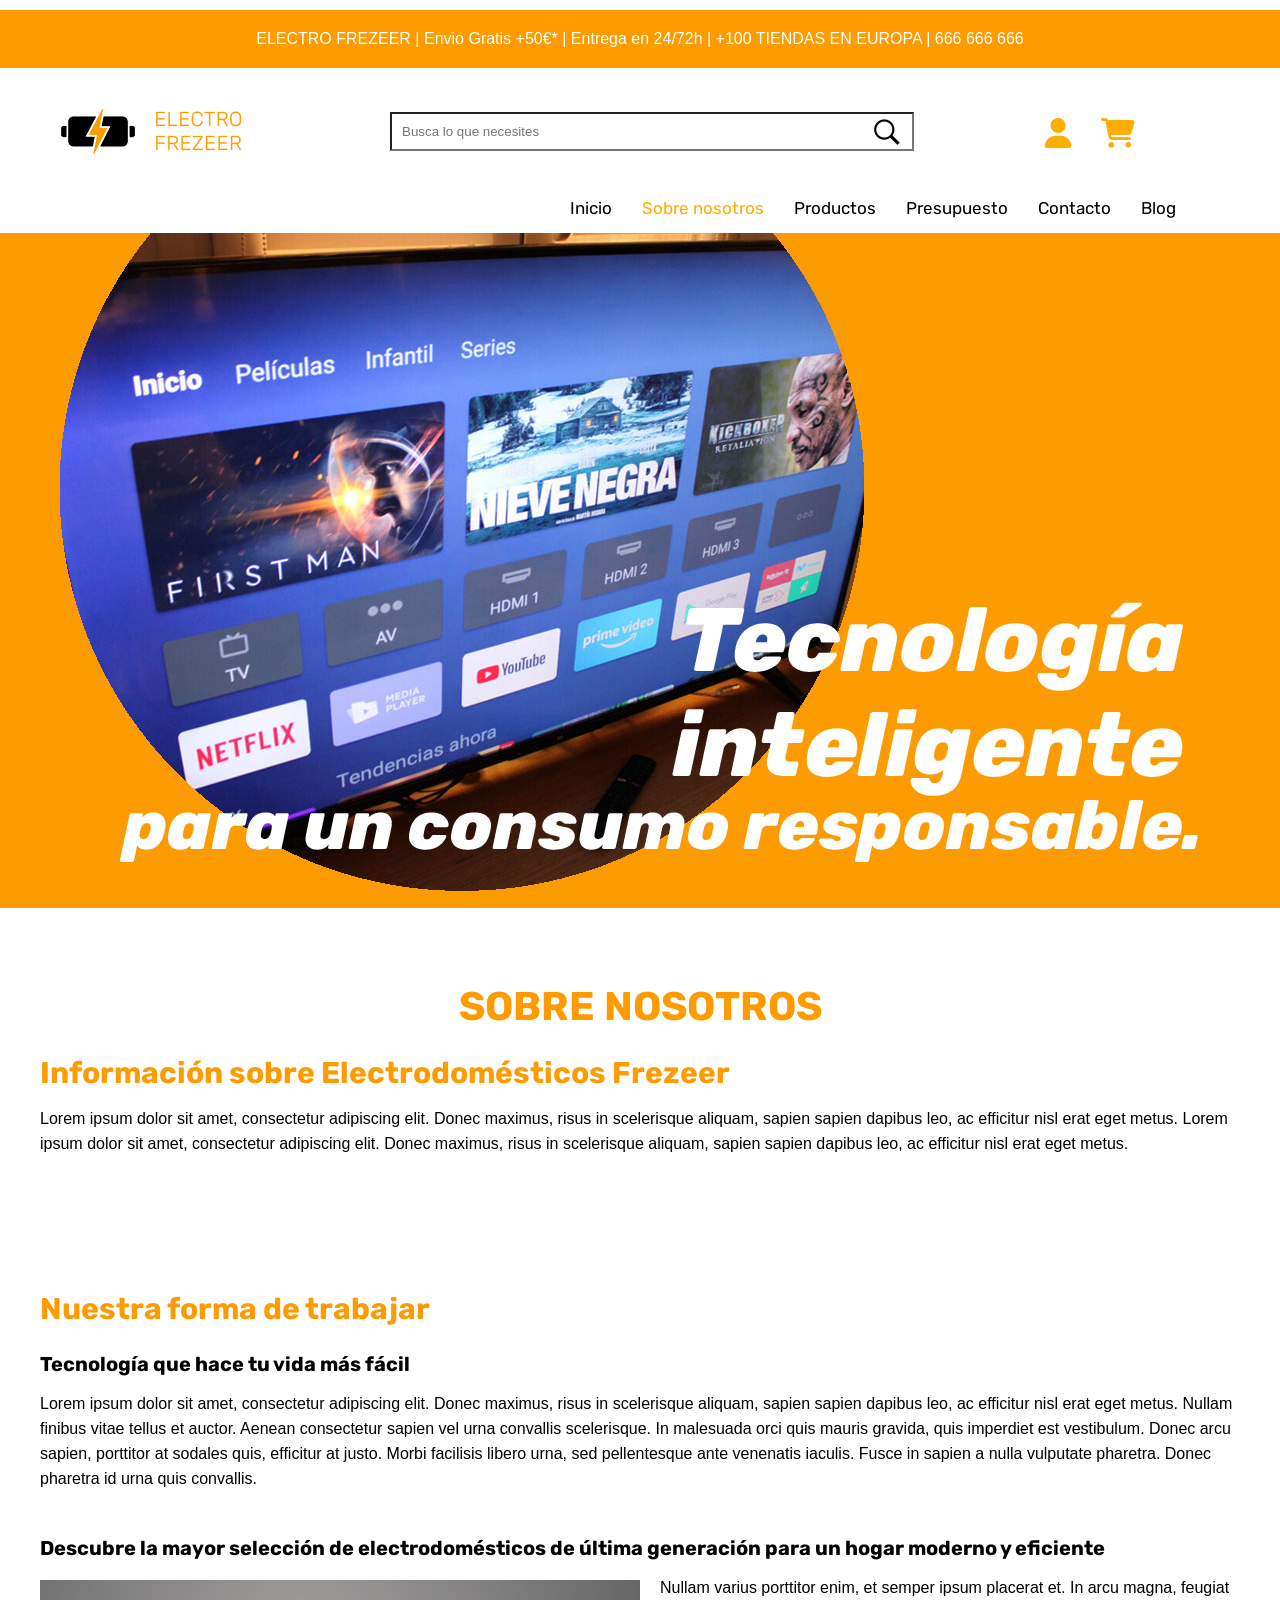
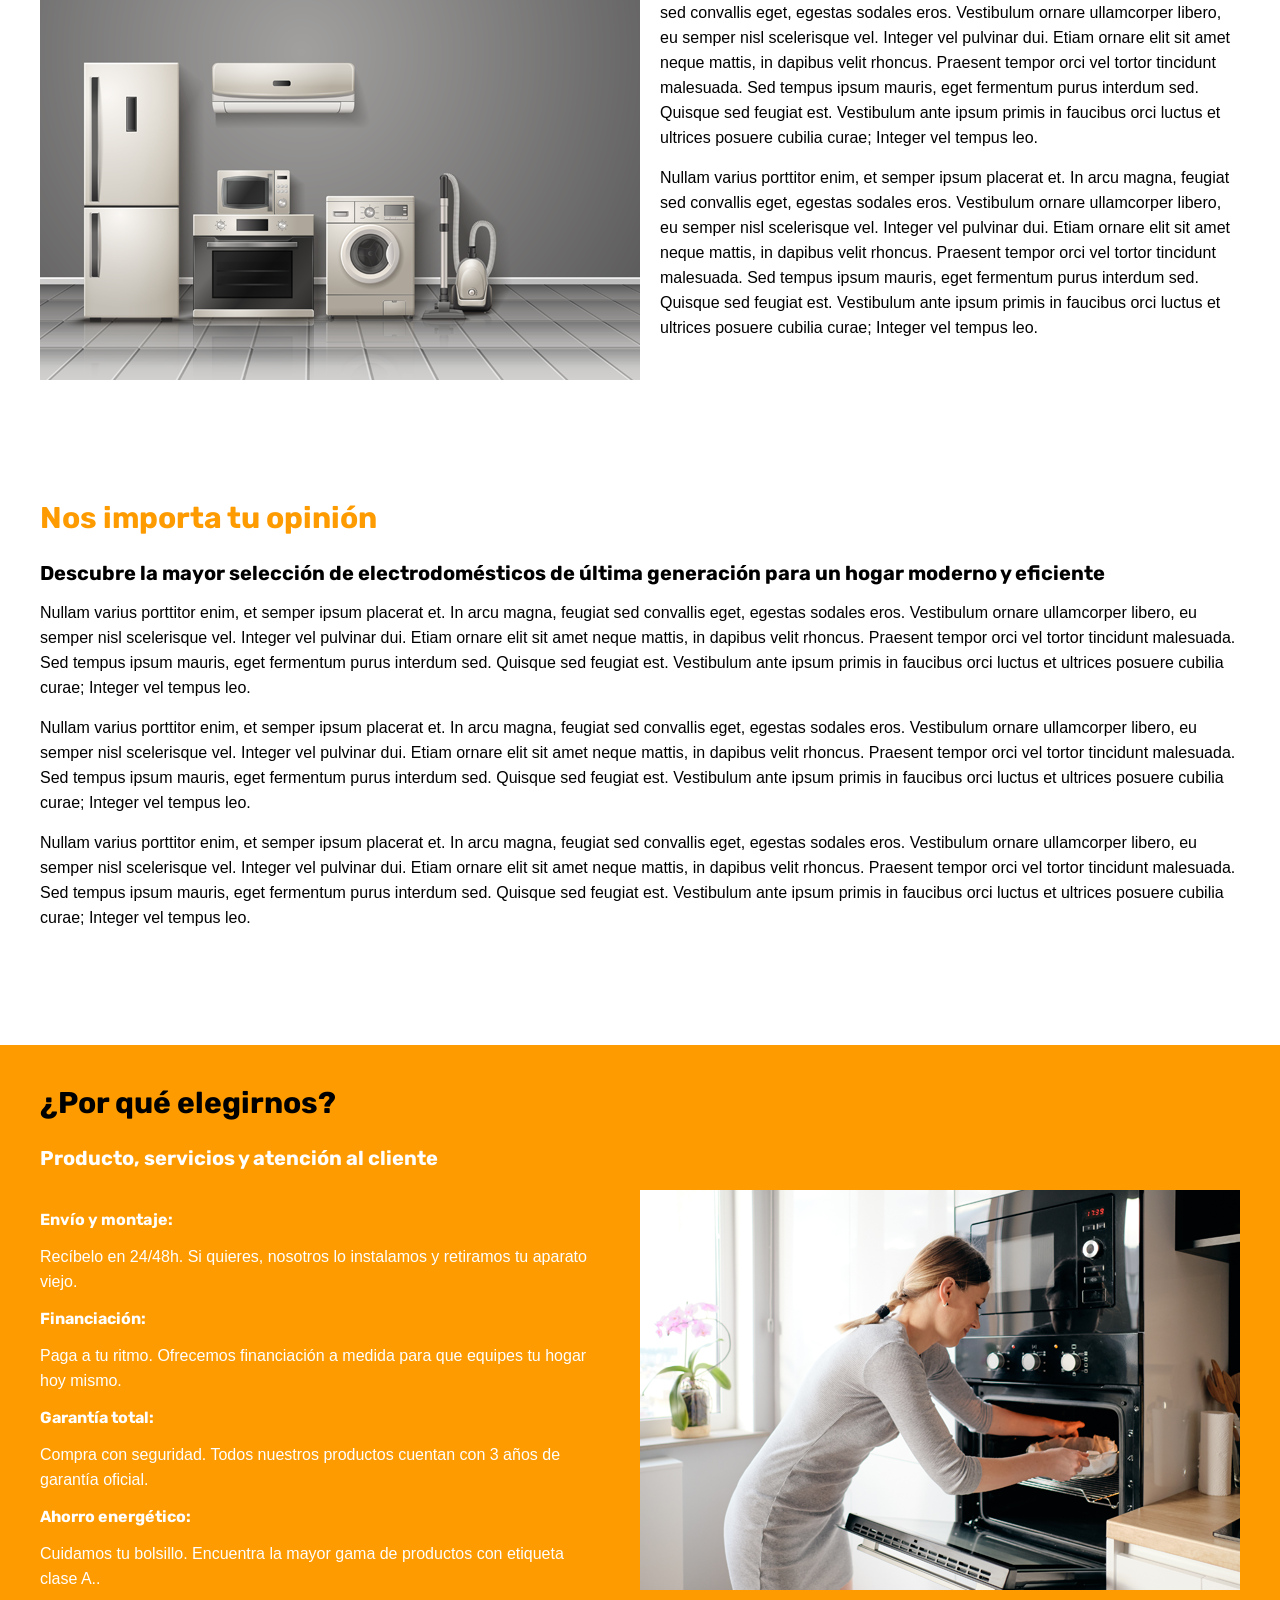
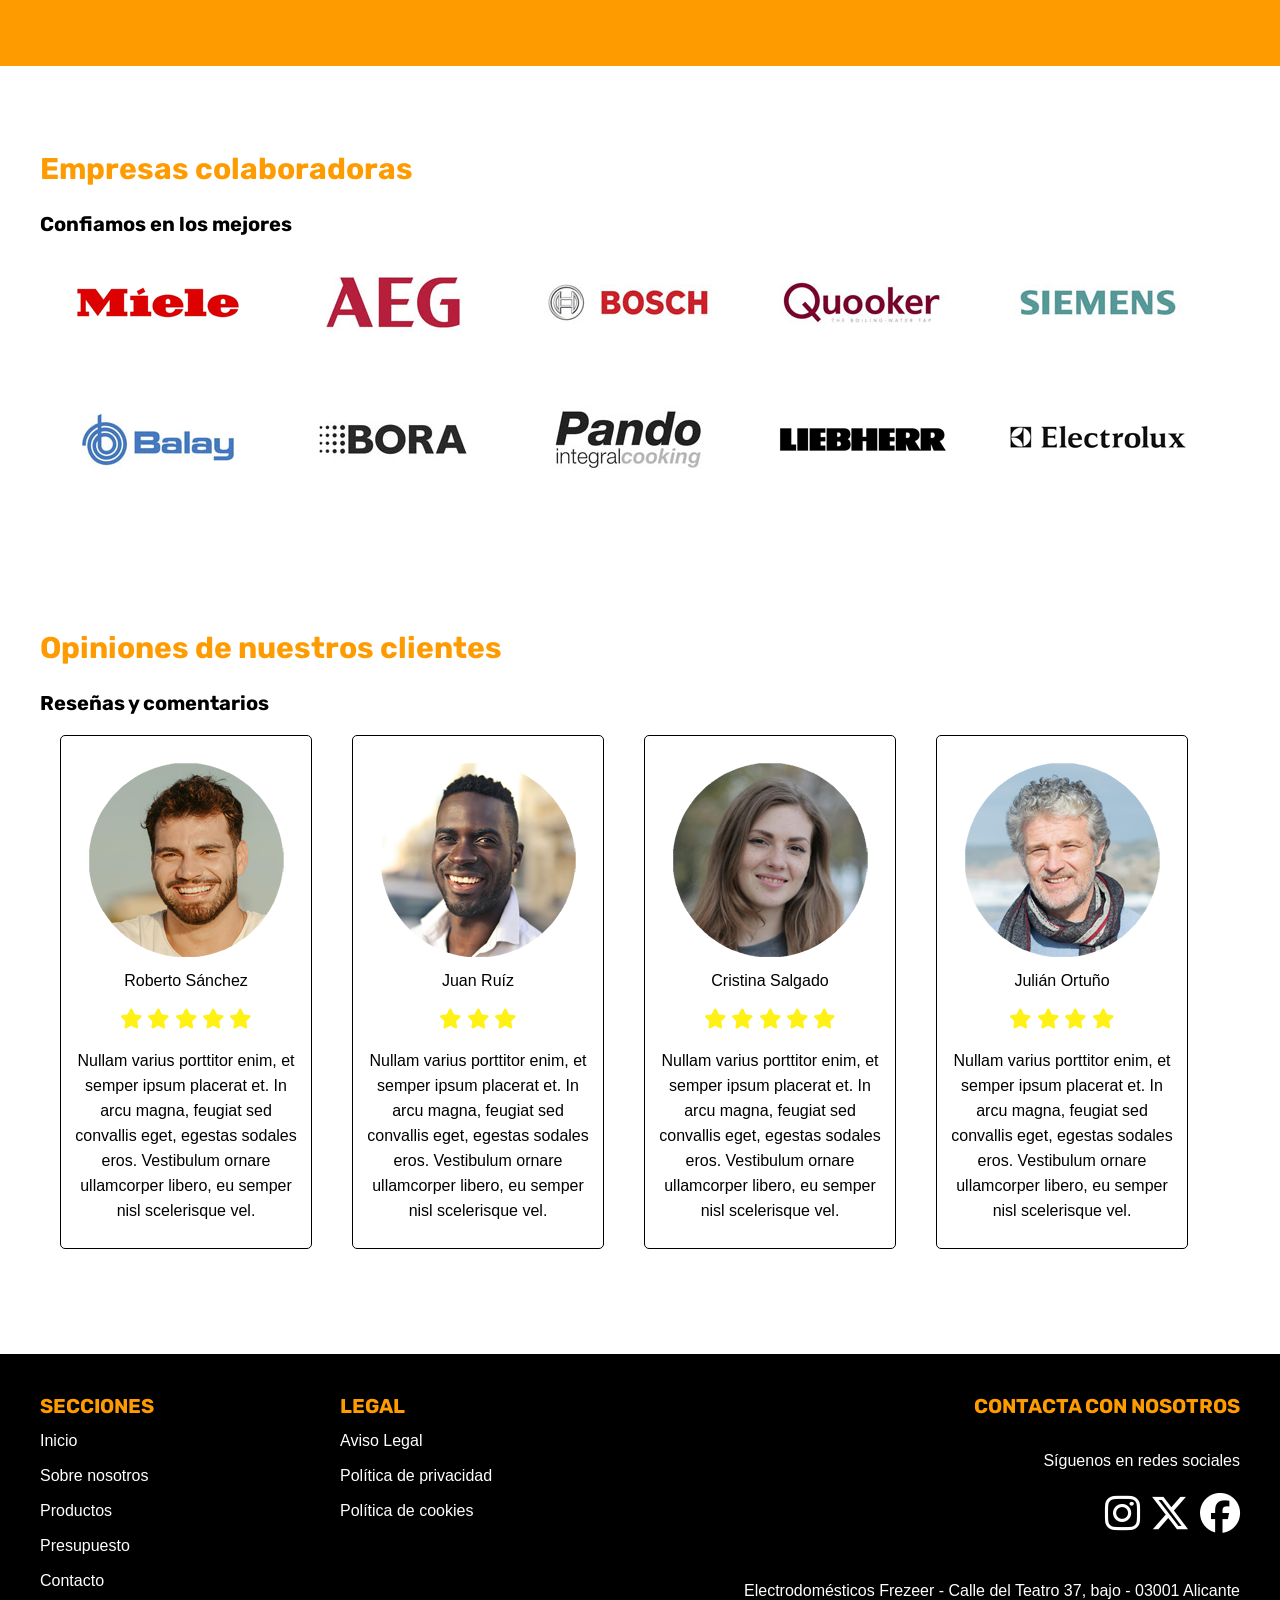
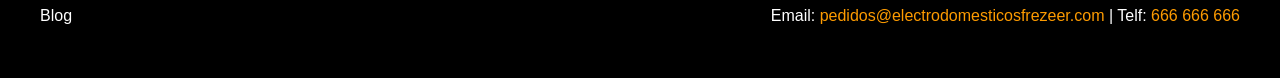
<file: views/sobre-nosotros.html>
<!DOCTYPE html>
<html lang="es">

	<head>
		<title>Sobre nosotros - Electrodomésticos Frezeer</title>
		<meta  charset="utf-8">
		<meta name="description" content="Electrodomésticos Frezeer. Especialistas en todo tipo de electrodomésticos para el hogar, la oficina o el negocio!">
    	<meta name="viewport" content="width=device-width, initial-scale=1.0">
		<link rel="stylesheet" href="../css/estilos.css">
		<link rel="stylesheet" href="https://cdnjs.cloudflare.com/ajax/libs/font-awesome/6.5.2/css/all.min.css">
		<link rel="icon" href="../images/favicon.png" type="image/png">
	</head>

	<body>


	    <!-- MODULO HEADER DE LA WEB -->
	    <header>
	    	<div class="banner_top">
		    	<div class="centro">
		    		ELECTRO FREZEER | Envio Gratis +50€* | Entrega en 24/72h | +100 TIENDAS EN EUROPA | 666 666 666
		    	</div>
	    	</div>
	    	<div class="modulo_transparente capa_logo">
		    	<div class="centro">
		    		<a href="../index.html" title="Inicio" class="logo">
				       	<img src="../images/logo-electrodomesticos.png" alt="ELECTRODOMÉSTICOS FREZZEER" title="ELECTRODOMÉSTICOS FREZZEER" height="47" width="250">
				    </a>
				    <form class="form_buscador">
			    		<input type="text" placeholder="Busca lo que necesites">
			    	</form>
					<a href="#" title="ZONA CLIENTE">
						<i class="fa-solid fa-user iconos-cabecera" title="Zona cliente"></i>
					</a>
				    <a href="#" title="CARRITO DE LA COMPRA">
				    	<i class="fa-solid fa-cart-shopping iconos-cabecera" title="Carrito de la compra"></i>
				    </a>
		    		<nav>
		    			<ul class="menu">
					    	<li>
					    		<a href="../index.html" title="Inicio">Inicio</a>
					    	</li>
						    <li>
						    	<a href="sobre-nosotros.html" title="Sobre nosotros" class="seleccionada">Sobre nosotros</a>
						    </li>
						    <li>
						    	<a href="productos.html" title="Productos">Productos</a>
						    </li>
						    <li>
						    	<a href="presupuesto.html" title="Presupuesto">Presupuesto</a>
						    </li>
						    <li>
						    	<a href="contacto.html" title="Contacto">Contacto</a>
						    </li>
						    <li>
						    	<a href="blog.html" title="Blog">Blog</a>
						    </li>
						</ul>
					</nav>
			    </div>
			</div>
			<div class="banner_cabecera">
			    <div class="centro">
			    	<img src="../images/cabecera2.jpg" alt="ELECTRODOMÉSTICOS FREZZEER" title="ELECTRODOMÉSTICOS FREZZEER" width="1200" height="675">
	            </div>
			</div>
		</header>
		


		<!-- SECCION SOBRE NOSOTROS DE LA WEB -->
		<section>
            <div class="modulo_transparente">
            	<h1>SOBRE NOSOTROS</h1>
            	<div class="centro">
		            <article>
		            	<h2>Información sobre Electrodomésticos Frezeer</h2>
		            	<p>Lorem ipsum dolor sit amet, consectetur adipiscing elit. Donec maximus, risus in scelerisque aliquam, sapien sapien dapibus leo, ac efficitur nisl erat eget metus. Lorem ipsum dolor sit amet, consectetur adipiscing elit. Donec maximus, risus in scelerisque aliquam, sapien sapien dapibus leo, ac efficitur nisl erat eget metus.</p>
		            </article>
		        </div>
            </div>
        </section>

		<section>
        	<div class="modulo_transparente">
        		<div class="centro">
        			<h2>Nuestra forma de trabajar</h2>
		            <article>
		                <h3>Tecnología que hace tu vida más fácil</h3>
		                <p>Lorem ipsum dolor sit amet, consectetur adipiscing elit. Donec maximus, risus in scelerisque aliquam, sapien sapien dapibus leo, ac efficitur nisl erat eget metus. Nullam finibus vitae tellus et auctor. Aenean consectetur sapien vel urna convallis scelerisque. In malesuada orci quis mauris gravida, quis imperdiet est vestibulum. Donec arcu sapien, porttitor at sodales quis, efficitur at justo. Morbi facilisis libero urna, sed pellentesque ante venenatis iaculis. Fusce in sapien a nulla vulputate pharetra. Donec pharetra id urna quis convallis.</p>
					</article>

		        	<article>
					    <h3>Descubre la mayor selección de electrodomésticos de última generación para un hogar moderno y eficiente</h3>
		            	<img src="../images/imagen_sobrenosotros.png" class="imagen_blog" alt="ELECTRODOMÉSTICOS FREZZEER" title="ELECTRODOMÉSTICOS FREZZEER" width="600" height="400">
		            	<p>Nullam varius porttitor enim, et semper ipsum placerat et. In arcu magna, feugiat sed convallis eget, egestas sodales eros. Vestibulum ornare ullamcorper libero, eu semper nisl scelerisque vel. Integer vel pulvinar dui. Etiam ornare elit sit amet neque mattis, in dapibus velit rhoncus. Praesent tempor orci vel tortor tincidunt malesuada. Sed tempus ipsum mauris, eget fermentum purus interdum sed. Quisque sed feugiat est. Vestibulum ante ipsum primis in faucibus orci luctus et ultrices posuere cubilia curae; Integer vel tempus leo.</p>
					    <p>Nullam varius porttitor enim, et semper ipsum placerat et. In arcu magna, feugiat sed convallis eget, egestas sodales eros. Vestibulum ornare ullamcorper libero, eu semper nisl scelerisque vel. Integer vel pulvinar dui. Etiam ornare elit sit amet neque mattis, in dapibus velit rhoncus. Praesent tempor orci vel tortor tincidunt malesuada. Sed tempus ipsum mauris, eget fermentum purus interdum sed. Quisque sed feugiat est. Vestibulum ante ipsum primis in faucibus orci luctus et ultrices posuere cubilia curae; Integer vel tempus leo.</p>		            
					</article>
				</div>
		    </div>
		</section>

		<section>
        	<div class="modulo_transparente">
        		<div class="centro">
        			<h2>Nos importa tu opinión</h2>
		        	<article>
					    <h3>Descubre la mayor selección de electrodomésticos de última generación para un hogar moderno y eficiente</h3>
		            	<p>Nullam varius porttitor enim, et semper ipsum placerat et. In arcu magna, feugiat sed convallis eget, egestas sodales eros. Vestibulum ornare ullamcorper libero, eu semper nisl scelerisque vel. Integer vel pulvinar dui. Etiam ornare elit sit amet neque mattis, in dapibus velit rhoncus. Praesent tempor orci vel tortor tincidunt malesuada. Sed tempus ipsum mauris, eget fermentum purus interdum sed. Quisque sed feugiat est. Vestibulum ante ipsum primis in faucibus orci luctus et ultrices posuere cubilia curae; Integer vel tempus leo.</p>
		            	<p>Nullam varius porttitor enim, et semper ipsum placerat et. In arcu magna, feugiat sed convallis eget, egestas sodales eros. Vestibulum ornare ullamcorper libero, eu semper nisl scelerisque vel. Integer vel pulvinar dui. Etiam ornare elit sit amet neque mattis, in dapibus velit rhoncus. Praesent tempor orci vel tortor tincidunt malesuada. Sed tempus ipsum mauris, eget fermentum purus interdum sed. Quisque sed feugiat est. Vestibulum ante ipsum primis in faucibus orci luctus et ultrices posuere cubilia curae; Integer vel tempus leo.</p>
		            	<p>Nullam varius porttitor enim, et semper ipsum placerat et. In arcu magna, feugiat sed convallis eget, egestas sodales eros. Vestibulum ornare ullamcorper libero, eu semper nisl scelerisque vel. Integer vel pulvinar dui. Etiam ornare elit sit amet neque mattis, in dapibus velit rhoncus. Praesent tempor orci vel tortor tincidunt malesuada. Sed tempus ipsum mauris, eget fermentum purus interdum sed. Quisque sed feugiat est. Vestibulum ante ipsum primis in faucibus orci luctus et ultrices posuere cubilia curae; Integer vel tempus leo.</p>		            	
		            </article>
		        </div>
		    </div>
		</section>

		<!-- MÓDULO "POR QUÉ ELEGIRNOS" DE LA WEB -->
	    <section>
            <div class="modulo_naranja">
	        	<div class="centro">
            		<h2 class="color_negro">¿Por qué elegirnos?</h2>
		            <article>
		                <h3>Producto, servicios y atención al cliente</h3>
		                <img src="../images/imagen_home.png" alt="ELECTRODOMÉSTICOS FREZZEER" title="ELECTRODOMÉSTICOS FREZZEER" class="foto_article" width="600" height="400">
		                <ul class="lista_elegirnos">
		                    <li>
		                    	<h4>Envío y montaje:</h4>
		                    	<p>Recíbelo en 24/48h. Si quieres, nosotros lo instalamos y retiramos tu aparato viejo.</p>
		                    </li>
		                    <li>
		                    	<h4>Financiación:</h4>
		                    	<p>Paga a tu ritmo. Ofrecemos financiación a medida para que equipes tu hogar hoy mismo.</p>
		                    </li>
		                    <li>
		                    	<h4>Garantía total:</h4>
		                    	<p>Compra con seguridad. Todos nuestros productos cuentan con 3 años de garantía oficial.</p>
		                    </li>
		                    <li>
		                    	<h4>Ahorro energético:</h4>
		                    	<p>Cuidamos tu bolsillo. Encuentra la mayor gama de productos con etiqueta clase A..</p>
		                    </li>
		                </ul>
		            </article>
		        </div>
		    </div>
        </section>



		<!-- MÓDULO "EMPRESAS COLABORADORAS" -->
		<section>
			<div class="modulo_transparente">
	        	<div class="centro">
		    		<h2>Empresas colaboradoras</h2>
		            <article>
		            	<h3>Confiamos en los mejores</h3>
		                <ul class="colaboradores">
		                    <li>
	                    		<a href="#">
	                    			<img src="../images/logo1.jpg" alt="MÍELE" title="MÍELE" width="200" height="200">
	                    		</a>
		                    </li>
		                    <li>
	                    		<a href="#">
	                    			<img src="../images/logo2.jpg" alt="AEG" title="AEG" width="200" height="200">
	                    		</a>
		                    </li>
		                    <li>
	                    		<a href="#">
	                    			<img src="../images/logo3.jpg" alt="BOSCH" title="BOSCH" width="200" height="200">
	                    		</a>
		                    </li>
		                    <li>
	                    		<a href="#">
	                    			<img src="../images/logo4.jpg" alt="QUOOKER" title="QUOOKER" width="200" height="200">
	                    		</a>
		                    </li>
		                    <li>
	                    		<a href="#">
	                    			<img src="../images/logo5.jpg" alt="SIEMENS" title="SIEMENS" width="200" height="200">
	                    		</a>
		                    </li>
		                    <li>
	                    		<a href="#">
	                    			<img src="../images/logo6.jpg" alt="BALAY" title="BALAY" width="200" height="200">
	                    		</a>
		                    </li>
		                    <li>
	                    		<a href="#">
	                    			<img src="../images/logo7.jpg" alt="BORA" title="BORA" width="200" height="200">
	                    		</a>
		                    </li>
		                    <li>
	                    		<a href="#">
	                    			<img src="../images/logo8.jpg" alt="PANDO" title="PANDO" width="200" height="200">
	                    		</a>
		                    </li>
		                    <li>
	                    		<a href="#">
	                    			<img src="../images/logo9.jpg" alt="LIEBHEER" title="LIEBHEER" width="200" height="200">
	                    		</a>
		                    </li>
		                    <li>
	                    		<a href="#">
	                    			<img src="../images/logo10.jpg" alt="ELECTROLUX" title="ELECTROLUX" width="200" height="200">
	                    		</a>
		                    </li>
		                </ul>
		            </article>
		        </div>
		    </div>
		</section>



        <!-- MÓDULO OPINIONES DE NUESTROS CLIENTES DE LA WEB -->
	    <section>
            <div class="modulo_transparente">
	        	<div class="centro">
            		<h2>Opiniones de nuestros clientes</h2>
		            <article>
		                <h3>Reseñas y comentarios</h3>
		                <ul class="opiniones">
		                   <li>
		                    	<p>
		                    		<img src="../images/comentarios1.png" alt="Roberto Sánchez" title="Roberto Sánchez" width="200" height="200">Roberto Sánchez
		                    	</p>
		                    	<p>
		                    		<i class="fa-solid fa-star icono-estrella" title="Estrella puntuación"></i>
		                    		<i class="fa-solid fa-star icono-estrella" title="Estrella puntuación"></i>
		                    		<i class="fa-solid fa-star icono-estrella" title="Estrella puntuación"></i>
		                    		<i class="fa-solid fa-star icono-estrella" title="Estrella puntuación"></i>
		                    		<i class="fa-solid fa-star icono-estrella" title="Estrella puntuación"></i>
		                    	</p>
		                    	<p>Nullam varius porttitor enim, et semper ipsum placerat et. In arcu magna, feugiat sed convallis eget, egestas sodales eros. Vestibulum ornare ullamcorper libero, eu semper nisl scelerisque vel.</p>
		                    </li>
		                    <li>
		                    	<p>
		                    		<img src="../images/comentarios2.png" alt="Juan Ruíz" title="Juan Ruíz" width="200" height="200">Juan Ruíz
		                    	</p>
		                    	<p>
		                    		<i class="fa-solid fa-star icono-estrella" title="Estrella puntuación"></i>
		                    		<i class="fa-solid fa-star icono-estrella" title="Estrella puntuación"></i>
		                    		<i class="fa-solid fa-star icono-estrella" title="Estrella puntuación"></i>
		                    	</p>
		                    	<p>Nullam varius porttitor enim, et semper ipsum placerat et. In arcu magna, feugiat sed convallis eget, egestas sodales eros. Vestibulum ornare ullamcorper libero, eu semper nisl scelerisque vel.</p>
		                    </li>
		                    <li>
		                    	<p>
		                    		<img src="../images/comentarios3.png" alt="Cristina Salgado" title="Cristina Salgado" width="200" height="200">Cristina Salgado
		                    	</p>
		                    	<p>
		                    		<i class="fa-solid fa-star icono-estrella" title="Estrella puntuación"></i>
		                    		<i class="fa-solid fa-star icono-estrella" title="Estrella puntuación"></i>
		                    		<i class="fa-solid fa-star icono-estrella" title="Estrella puntuación"></i>
		                    		<i class="fa-solid fa-star icono-estrella" title="Estrella puntuación"></i>
		                    		<i class="fa-solid fa-star icono-estrella" title="Estrella puntuación"></i>
		                    	</p>
		                    	<p>Nullam varius porttitor enim, et semper ipsum placerat et. In arcu magna, feugiat sed convallis eget, egestas sodales eros. Vestibulum ornare ullamcorper libero, eu semper nisl scelerisque vel.</p>
		                    </li>
		                    <li>
		                    	<p>
		                    		<img src="../images/comentarios4.png" alt="Julián Ortuño" title="Julián Ortuño" width="200" height="200">Julián Ortuño
		                    	</p>
		                    	<p>
		                    		<i class="fa-solid fa-star icono-estrella" title="Estrella puntuación"></i>
		                    		<i class="fa-solid fa-star icono-estrella" title="Estrella puntuación"></i>
		                    		<i class="fa-solid fa-star icono-estrella" title="Estrella puntuación"></i>
		                    		<i class="fa-solid fa-star icono-estrella" title="Estrella puntuación"></i>
		                    	</p>
		                    	<p>Nullam varius porttitor enim, et semper ipsum placerat et. In arcu magna, feugiat sed convallis eget, egestas sodales eros. Vestibulum ornare ullamcorper libero, eu semper nisl scelerisque vel.</p>
		                    </li>
		                </ul>
		            </article>
		        </div>
		    </div>
        </section>




        <!-- FOOTER DE LA WEB -->
        <footer>
        	<div class="centro">
	        	<div class="footer_izq">
	        		<h3 class="color_naranja">SECCIONES</h3>
		        	<ul>
			        	<li>
			        		<a href="../index.html" title="Inicio">Inicio</a>
			        	</li>
			        	<li>
			        		<a href="sobre-nosotros.html" title="Sobre nosotros">Sobre nosotros</a>
			        	</li>
			        	<li>
			        		<a href="productos.html" title="Productos">Productos</a>
			        	</li>
			        	<li>
			        		<a href="presupuesto.html" title="Presupuesto">Presupuesto</a>
			        	</li>
			        	<li>
			        		<a href="contacto.html" title="Contacto">Contacto</a>
			        	</li>
			        	<li>
			        		<a href="blog.html" title="Blog">Blog</a>
			        	</li>
		        	</ul>
	        	</div>

	        	<div class="footer_centro">
		        	<h3 class="color_naranja">LEGAL</h3>
		        	<ul>
		        		<li>
		        			<a href="#" title="Aviso Legal">Aviso Legal</a>
		        		</li>
		        		<li>
		        			<a href="#" title="Política de privacidad">Política de privacidad</a>
		        		</li>
		        		<li>
		        			<a href="#" title="Política de cookies">Política de cookies</a>
		        		</li>
		        	</ul>
	        	</div>

	        	<div class="footer_dcha">
		        	<h3 class="color_naranja">CONTACTA CON NOSOTROS</h3>
		        	<ul class="redes-sociales">
		        		<li>
		        			<p>Síguenos en redes sociales</p>
		        		</li> 
		        		<li>
		        			<a href="#" title="Facebook" target="blank">
		        				<i class="fa-brands fa-facebook icono-redes" title="Síguenos en Facebook"></i>
		        			</a>
		        		</li>
		        		<li>
		        			<a href="#" title="X" target="blank">
		        				<i class="fa-brands fa-x-twitter icono-redes" title="Síguenos en X"></i>
		        			</a>
		        		</li>
		        		<li>
		        			<a href="#" title="Instagram" target="blank">
		        				<i class="fa-brands fa-instagram icono-redes" title="Síguenos en Instagram"></i>
		        			</a>
		        		</li>
		        		<li>
		        			<p>Electrodomésticos Frezeer - Calle del Teatro 37, bajo - 03001 Alicante <br>
				               Email: <a href="mailto:info@electrodomesticosfrezeer.com">pedidos@electrodomesticosfrezeer.com</a> | 
				               Telf: <a href="tel:666666666">666 666 666</a></p>
		            	</li>
		            </ul>
		       	</div>
        	</div>
        </footer>

	</body>
</html>
</file>
<file: css/estilos.css>
/* Estilos generales de la página */

*{
	margin: 0;
	padding: 0;
	list-style: none;
	text-decoration: none;
	font-family: 'Helvetica', sans-serif;	
}


/* Importación de la tipografia Rubik para los títulos h1, h2, h3, ...*/

@font-face {
     font-family: Rubik;
	 src: url("Rubik-VariableFont_wght.ttf");
}



/* 	Definición de los estilos de los diferentes tipos generales de modulos, de la capa 
	centro con los que me ayudo a darle estilo a las diferentes sections y centrar los textos,
	de los elementos genéricos de la web (titulos h1, h2, h3 y h4, colores, section, article, ...)*/

section{
	width: 100%;
	float: left;
	margin: 50px 0 0 0;
}
article{
	float: left;
	margin: 15px 0;
}
.modulo_naranja{
	width: 100%;
	background-color: #FD9B01;
	color: #FFF;
	float: left;
	margin: 15px 0 0 0;
	padding: 30px 0 20px 0;
}
.modulo_transparente{
	width: 100%;
	float: left;
	margin: 15px 0 0 0;
	padding: 10px 0 20px 0;
}
.centro{
	width: 1200px;
	margin: 0 auto;
	padding: 0;
}
h1{
	font-family: Rubik;
	font-size: 40px;
	text-align: center;
	color: #FD9B01;
	margin: 0;
}
h2{
	font-family: Rubik;
	font-size: 30px;
	color: #FD9B01;
	margin: 10px 0;
}
h3{
	font-family: Rubik;
	font-size: 20px;
}
h4{
	font-family: Rubik;
	font-size: 16px;
	margin: 15px 0 0 0;
}
.color_negro{
	color: #000;
}
.color_naranja{
	color: #FD9B01;
}



/* 	Estilos del header */

header{
	margin: 0;
	width: 100%;
    float: left;
}
.banner_top{
	width: 100%;
	float: left;
	background-color: #FD9B01;
	color: #FFF;
	margin: 10px 0 0 0;
	padding: 20px 0;
	text-align: center;
}
.capa_logo{
	margin-top: 20px;
	padding: 20px 0 10px 0;
}
.logo{
	width: 350px;
	float: left;
	height: 65px;
}
.form_buscador{
	width: 650px;
	margin: 4px 0 0 0;
	float: left;
}
.form_buscador input {
	padding: 10px 10px;
	width: 500px;
	background: url("../images/lupa.png") no-repeat right;
	background-position-x: 480px;
}
.iconos-cabecera{
	font-size: 30px;
	margin: 10px 25px 5px 5px;
	color: #FDAE01;
	float: left;
}
.iconos-cabecera:hover{
	color: #000;
}
nav{
	width: 1200px;
	margin: 0;
}
.menu{
	width: 690px;
	float: right;
	margin: 20px 0 0 0;
	padding: 0;
}
.menu a{
	font-family: Rubik;
	color: #000;
	font-weight: 20px;
	text-decoration: none;
	font-size: 17px;
	float: left;
	padding: 5px 10px;
	margin: 20px 0 0 10px;
}
.menu a:hover{
	color: #FDAE01;
}
.menu a.seleccionada{
	font-family: Rubik;
	color: #FDAE01;
	float: left;
	padding: 5px 10px;
	margin: 20px 0 0 10px;
}
.banner_cabecera{
	width: 100%;
	background-color: #FD9B01;
	float: left;
	height: 675px;
}


/* Definición estilos del módulo de opiniones y reseñas de clientes */

ul.opiniones{
	width: 1200px;
	list-style: none;
}
ul.opiniones li{
	width: 230px;
	margin: 20px;
	padding: 10px;
	border: 1px solid #000;
	border-radius: 5px;
	text-align: center;

}
.icono-usuario{
	font-size: 22px;
	color: #000;
	margin: 10px;
}
.icono-estrella{
	font-size: 20px;
	color: #FFF116;
}




/* Estilos del modulo colaboradores */

.colaboradores{
	width: 1200px;
	list-style: none;
}
.colaboradores li{
	width: 235px;
	float: left;
	text-align: center;
	vertical-align: middle;
}
.colaboradores li img{
	width: 200px;
	height: auto;
}
.opiniones{
	width: 1200px;
	list-style: none;
}
.opiniones li{
	width: 220px;
	float: left;
	text-align: center;
	vertical-align: middle;
}
.opiniones li img{
	width: 200px;
	height: 200px;
}




/* Estilos del módulo ¿Por qué elegirnos? */

article ul.lista_elegirnos{
	margin: 25px  0;
	list-style: none;
	width: 550px;
	float: left;
	padding: 0;
}
article ul.lista_elegirnos li{
	margin: 15px 0 0 0;
	padding: 0;
	list-style: none;
}
article ul.lista_elegirnos li p, p{
	margin: 15px 0;
	padding: 0;
	line-height: 25px;
}
.foto_article{
	width:600px;
	float: right;
	margin: 20px 0 0 50px;
}


/* Estilos del módulo y página blog */

article.noticias{
	width: 500px;
	float: left;
	margin: 15px 50px;
}
.leer_mas{
	text-align: right;
	padding: 0 10px 0 0;
}
.leer_mas a{
	text-decoration: none;
	color: #000;
}
.leer_mas a:hover{
	text-decoration: underline;
}
.imagen_blog{
	float: left;
	margin: 20px 20px 0 0;
}
.imagen_blog_home{
	width: 100%;
	height: auto;
	margin: 10px 0;
}




/* 	Estilos del modulo y la página productos  */

article ul.lista_productos{
	margin: 10px  0;
	list-style: none;
	width: 1200px;
	float: left;
	padding: 0;
}
article ul.lista_productos li{
	margin: 30px 5px 0 5px;
	padding: 0;
	width: 286px;
	float: left;
	height: 560px;
	border: 2px solid #FFF;
}
article ul.lista_productos li:hover{
	border: 2px solid #FD9B01;
}
article ul.lista_productos li p{
	padding: 5px 10px;
	text-align: center;
}
article ul.lista_productos li .capa_producto{
	width:288px;
	height: 300px;
}
article ul.lista_productos li .capa_producto .foto_producto{
	width:250px;
	height: auto;
	padding: 20px;
}
article ul.lista_productos li .capa_producto .foto_producto:hover{
	width:286px;
	padding: 0;
}
article ul.lista_productos li p button{
	padding: 5px 10px;
	cursor: pointer;
	color: #FFF;
	background-color: #FD9B01;
	border: 2px solid #FD9B01;
	border-radius: 3px;
}
article ul.lista_productos li p.precio{
	font-size: 25px;
	font-weight: bold;
	color: #FD9B01;
}
article ul.lista_productos li p button:hover{
	background-color: #FFF;
	color: #FD9B01;
}
.paginado{
	width: 100%;
	margin: 30px 0 0 0;
    	float: left;
}
.paginado .mostrando{
	width: 50%;
	float: left;
	text-align: left;
}
.paginado .paginas{
	width: 50%;
	float: left;
	text-align: right;
}
.paginado .paginas a{
	text-decoration: none;
	margin: 0 5px;
	color: #000;
}
.paginado .paginas a:hover{
	text-decoration: underline;
}



/* 	Estilos de la página presupuesto */

.presupuesto{
	width: 100%;
	margin: 50px;
}
.presupuesto tr{
	margin: 20px;
}
.presupuesto td.primera_columna{
	width: 30%;
	vertical-align: top;
}
.presupuesto td.segunda_columna{
	width: 70%;
}
input{
	padding: 10px 10px;
	width: 80%;
}
textarea{
	padding: 10px 10px;
	width: 80%;
	height: 100px;
}
input.politica_privacidad{
	width: 20px;
}
a.enlace_politica{
	text-decoration: none;
	color: #000;
}
a.enlace_politica:hover{
	text-decoration: underline;
}



/* 	Estilos de la página contacto */

ul.contacto{
	list-style: none;
}
ul.contacto li{
	margin: 25px 0 0 50px;
}
ul.contacto li:last-child{
	margin-bottom: 40px;
}
.icono-contacto{
	font-size: 25px;
	color: #FD9B01;
	margin: 0 20px  0 0;
}
.enviar{
	width: auto;
	margin: 20px 0 0 10px;
	cursor: pointer;
	color: #FFF;
	background-color: #FD9B01;
	border: 2px solid #FD9B01;
	border-radius: 3px;
}
.enviar:hover{
	background-color: #FFF;
	color: #FD9B01;
}




/* 	Estilos del footer */

footer{
	width: 100%;
	margin: 50px 0 0 0;
	float: left;
	padding: 40px 0 20px 0;
	background-color: #000;
}
.footer_izq{
	width: 25%;
	float: left;
}
.footer_izq ul{
	list-style: none;
	width: 100%;
	margin: 5px 0;
	padding: 0;
}
.footer_izq ul li{
	line-height: 25px;
	margin: 10px 0;
}

.footer_centro{
	width: 25%;
	float: left;
}
.footer_centro ul{
	list-style: none;
	width: 100%;
	margin: 5px 0;
	padding: 0;
	list-style: none;
	line-height: 25px;
}
.footer_centro ul li{
	line-height: 25px;
	margin: 10px 0;
}
.footer_dcha{
	width: 50%;
	float: left;
	text-align: right;
}
.footer_dcha ul{
	list-style: none;
	width: 100%;
	color: #000;
	text-align: right;
	margin: 5px 0;
	padding: 0;
}
.footer_dcha ul{
	list-style: none;
	width: 100%;
	color: #000;
	text-align: right;
	margin: 5px 0;
	padding: 0;
}
.footer_dcha ul li:first-child{
	list-style: none;
	width: 100%;
	color: #000;
	text-align: right;
	margin: 5px 0;
	padding: 0;
}
.footer_dcha ul li{
	list-style: none;
	float: right;
	width: 50px;
	color: #000;
	text-align: right;
	margin: 5px 0;
	padding: 0;
}
.footer_dcha ul li:last-child{
	list-style: none;
	width: 100%;
	color: #000;
	text-align: right;
	margin: 20px 0;
	padding: 0;
}
.footer_dcha ul li p{
	color: #FFF;
}
.footer_centro a, .footer_izq a{
	text-decoration: none;
	color: #FFF;
}
.footer_centro a:hover, .footer_dcha a:hover, .footer_izq a:hover{
	text-decoration: underline;
}
.footer_dcha p {
    margin: 20px 0 10px 0;
}
.icono-redes{
	font-size: 40px;
	color: #FFF;
}
.icono-redes:hover{
	color: #FD9B01;
}
.footer_dcha a{
	text-decoration: none;
	color: #FD9B01;
	margin: 5px 0;
}
.footer_dcha a.icono-redes{
	text-decoration: none;
	
}
.footer_dcha a.icono-redes:hover{
	text-decoration: none;
}
</file>
